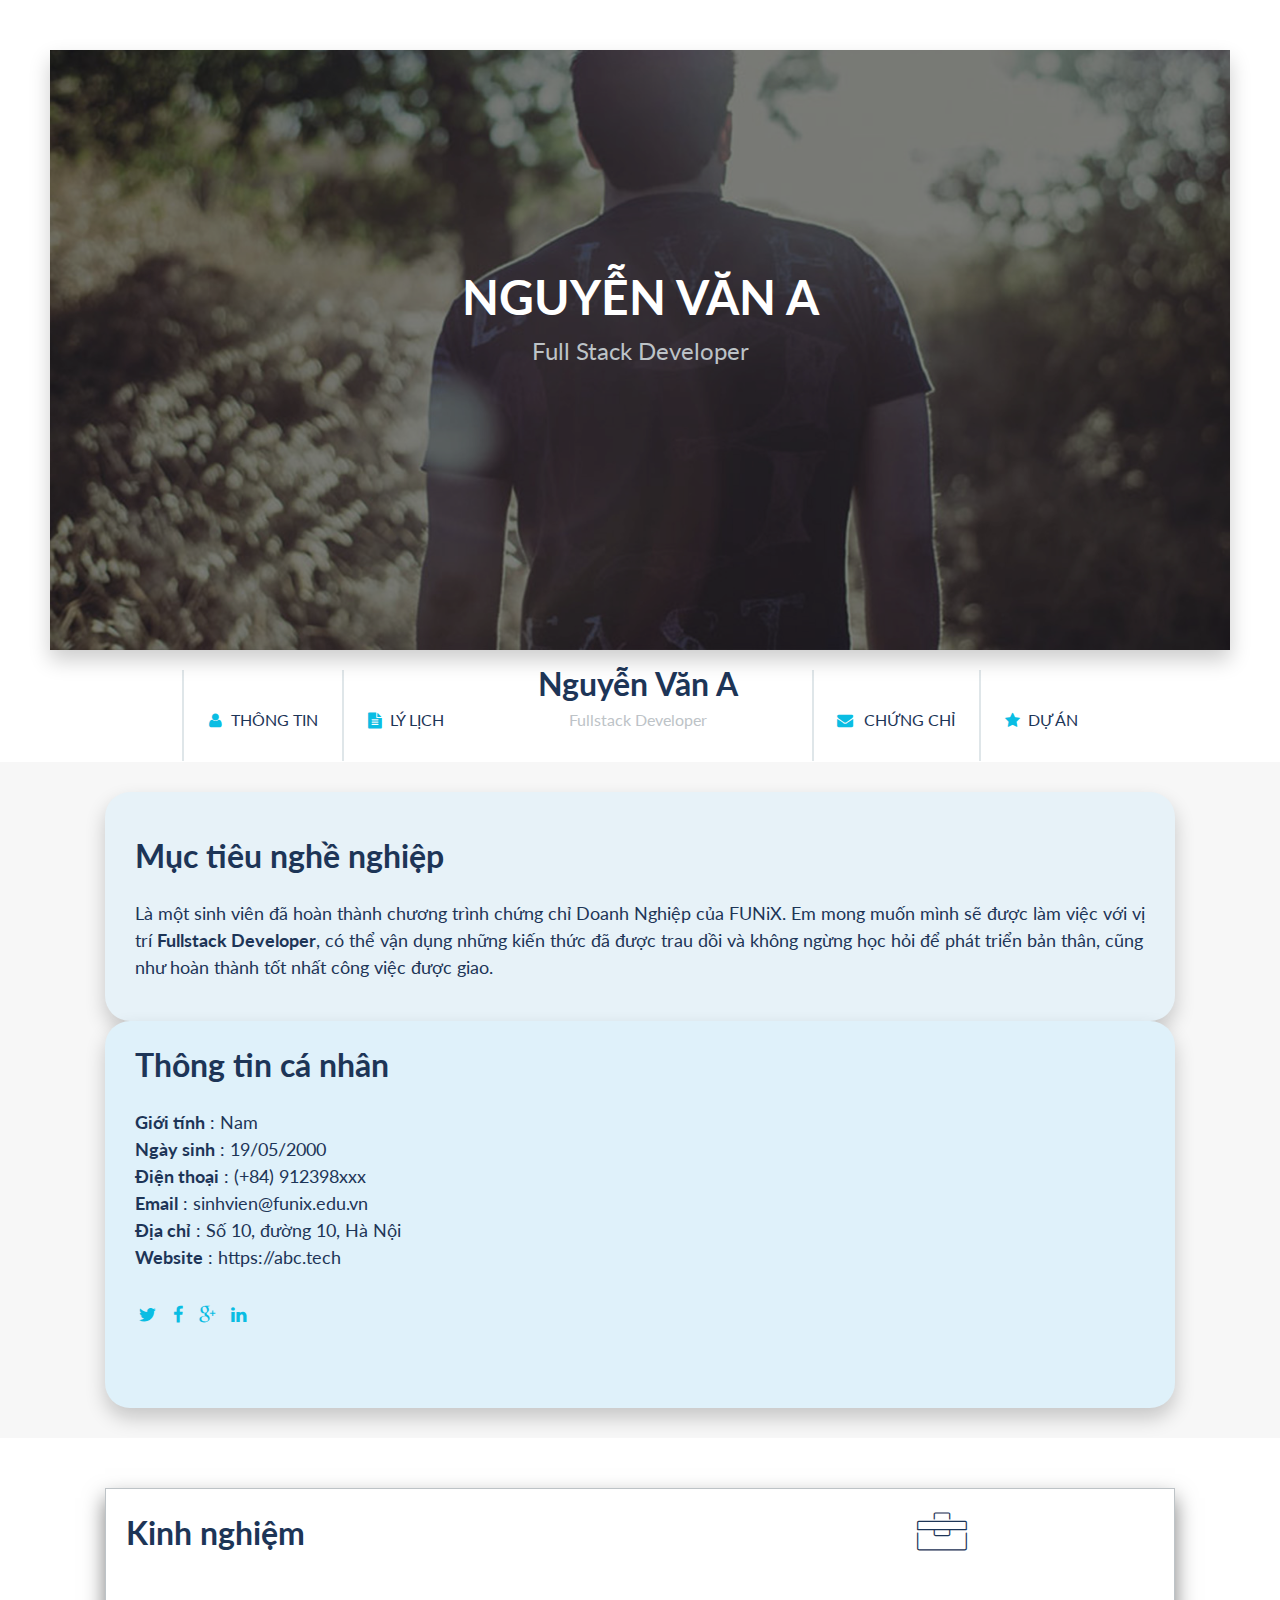
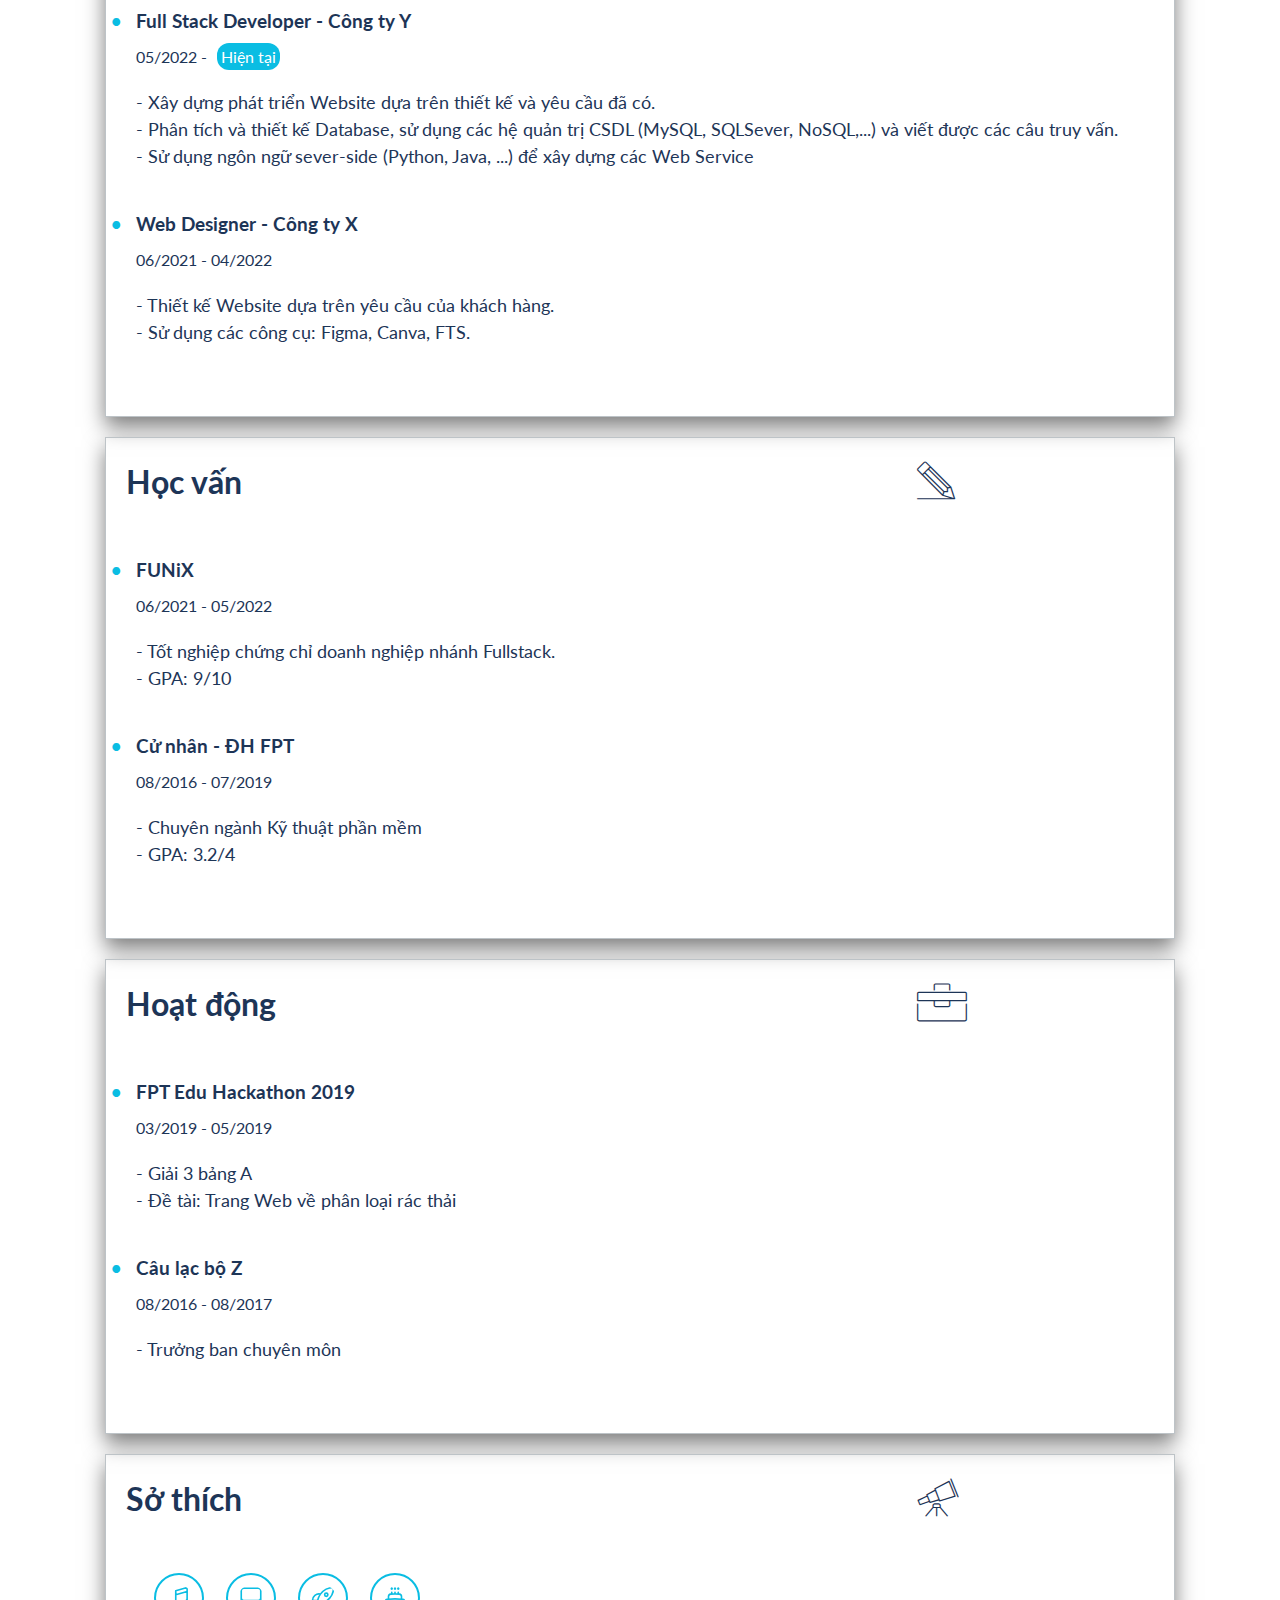
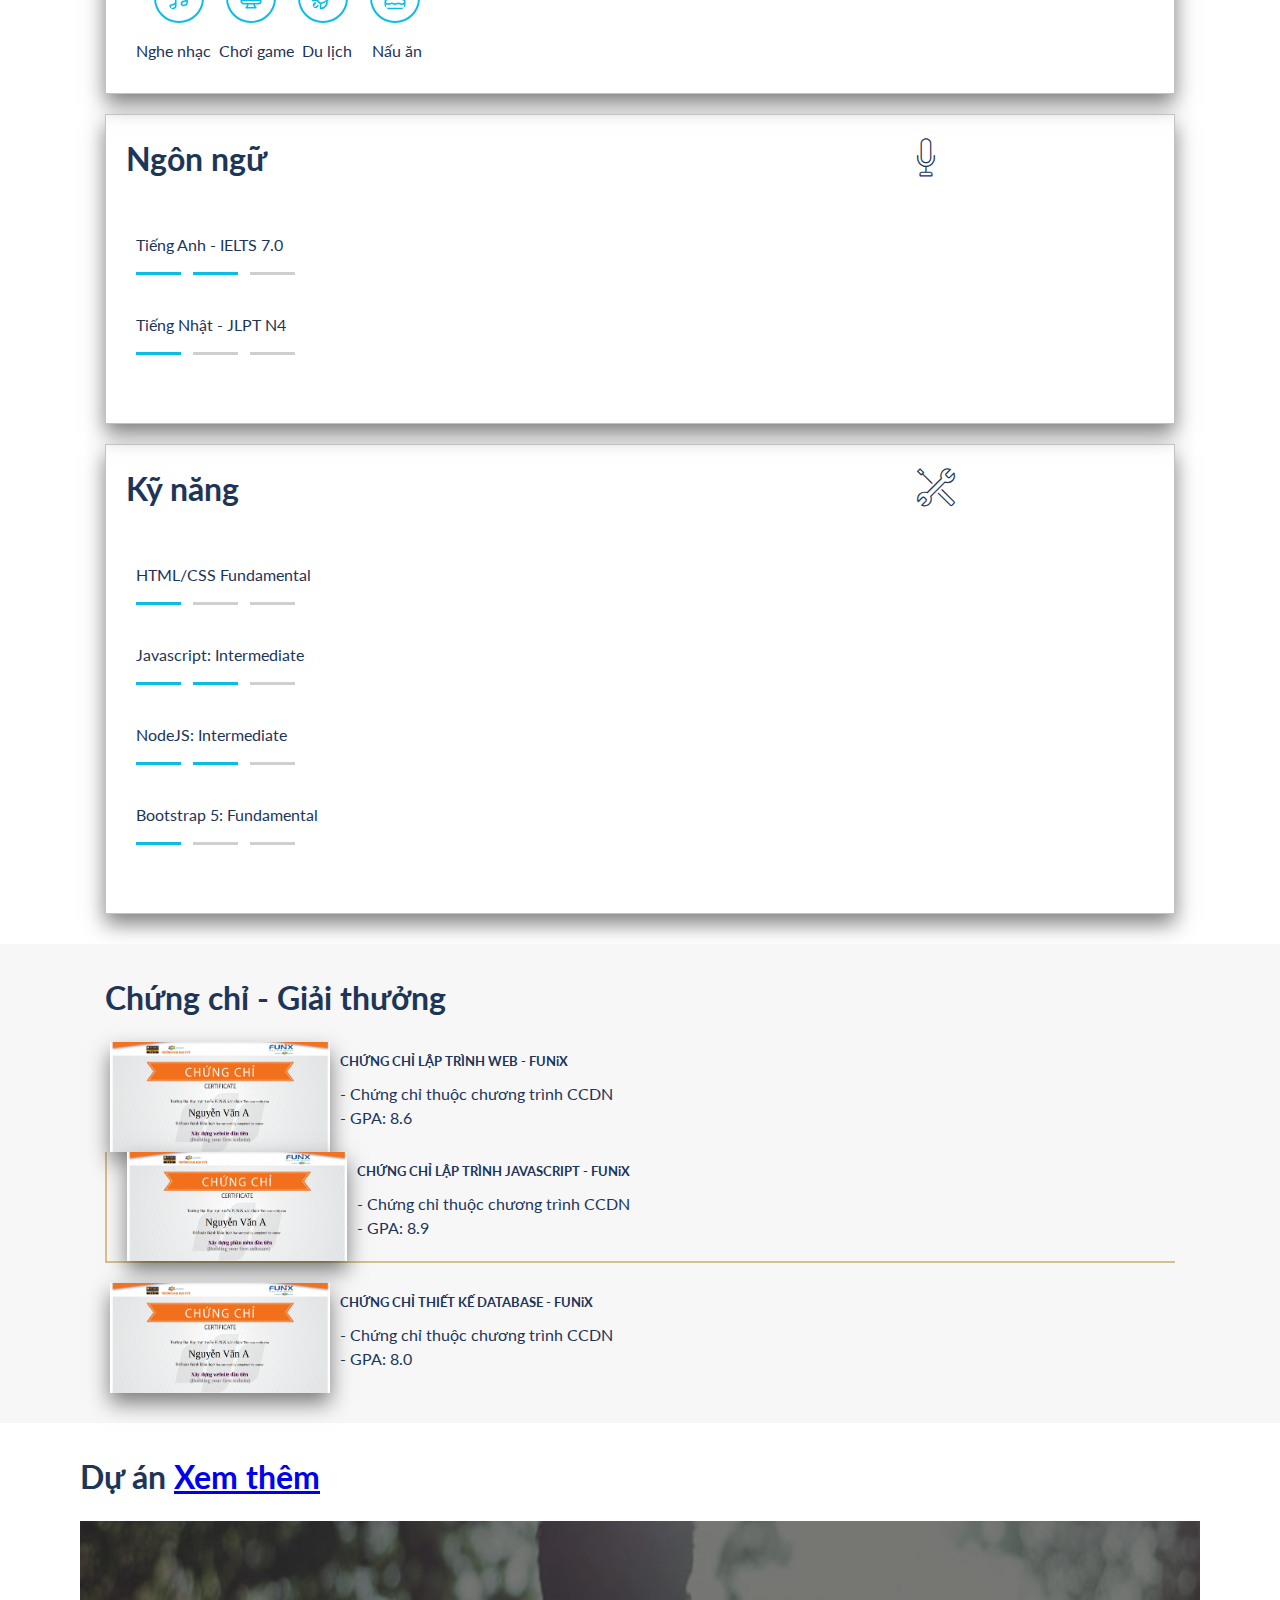
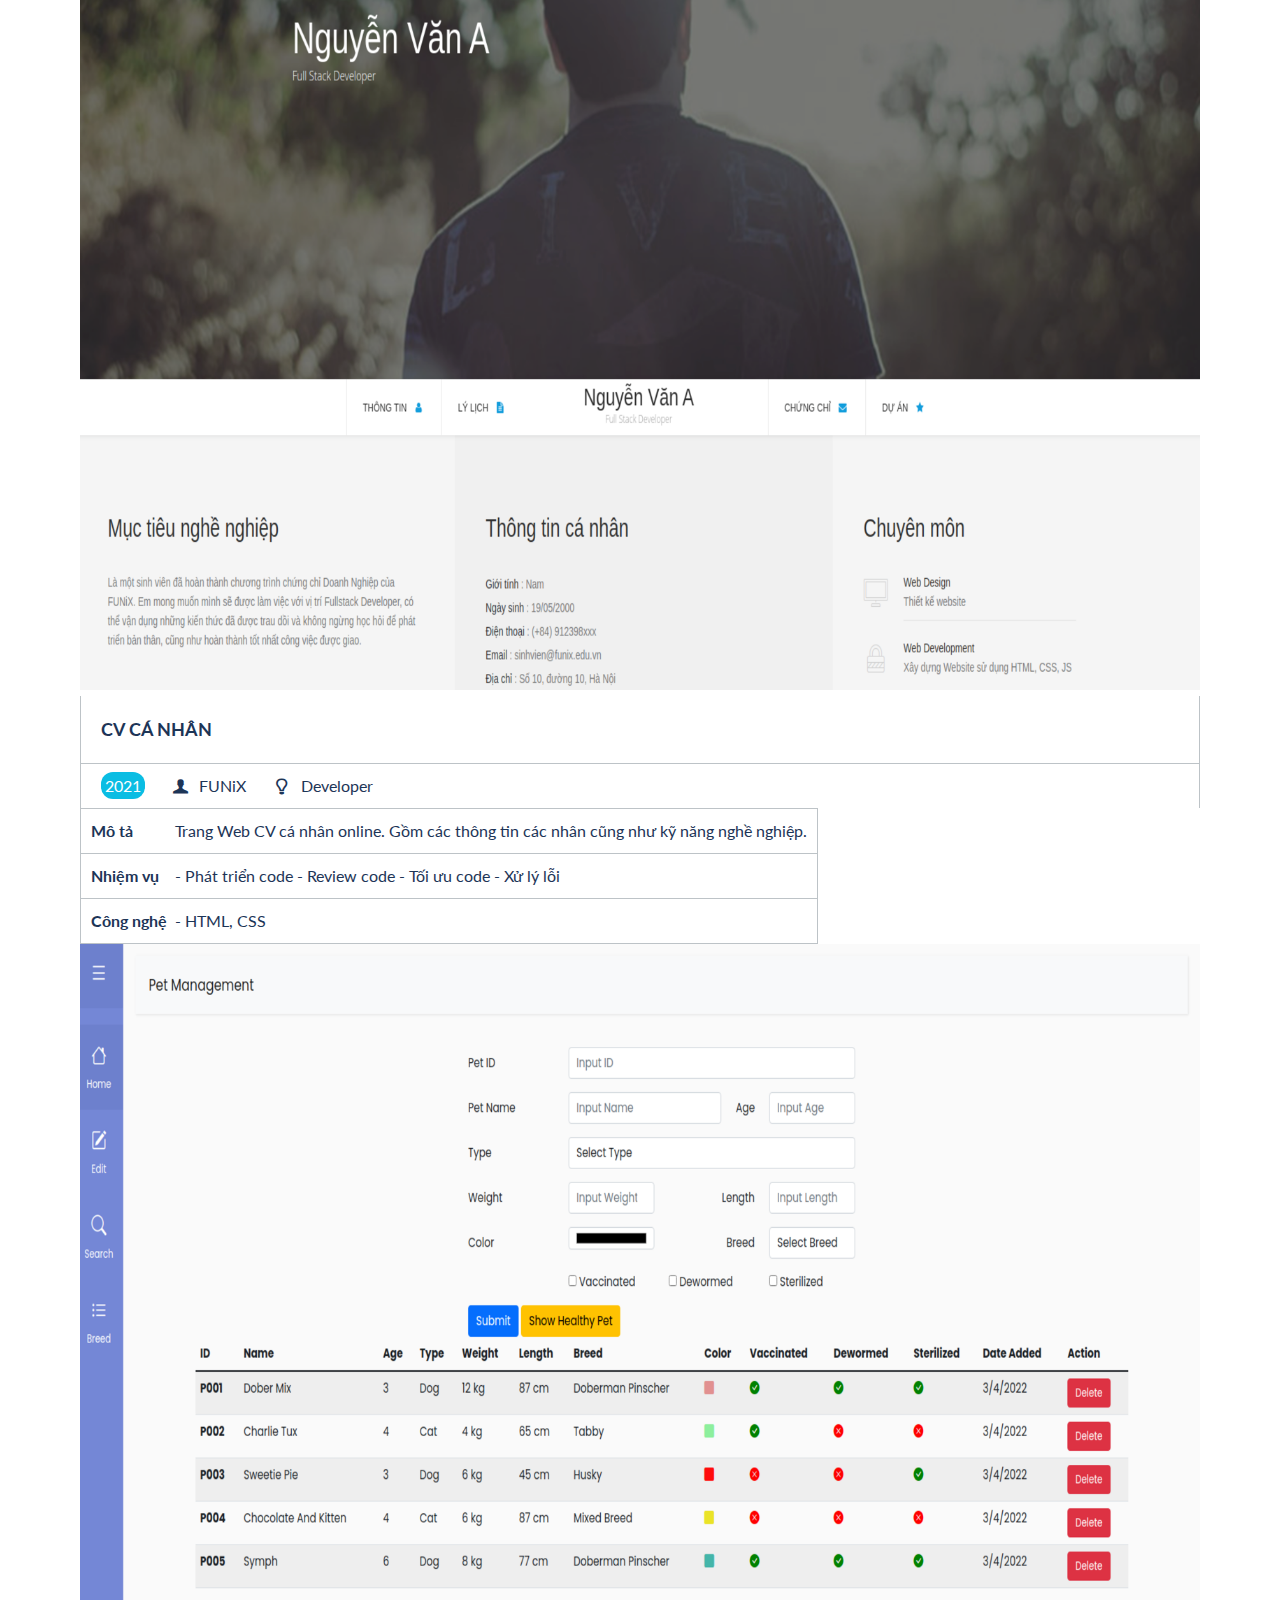
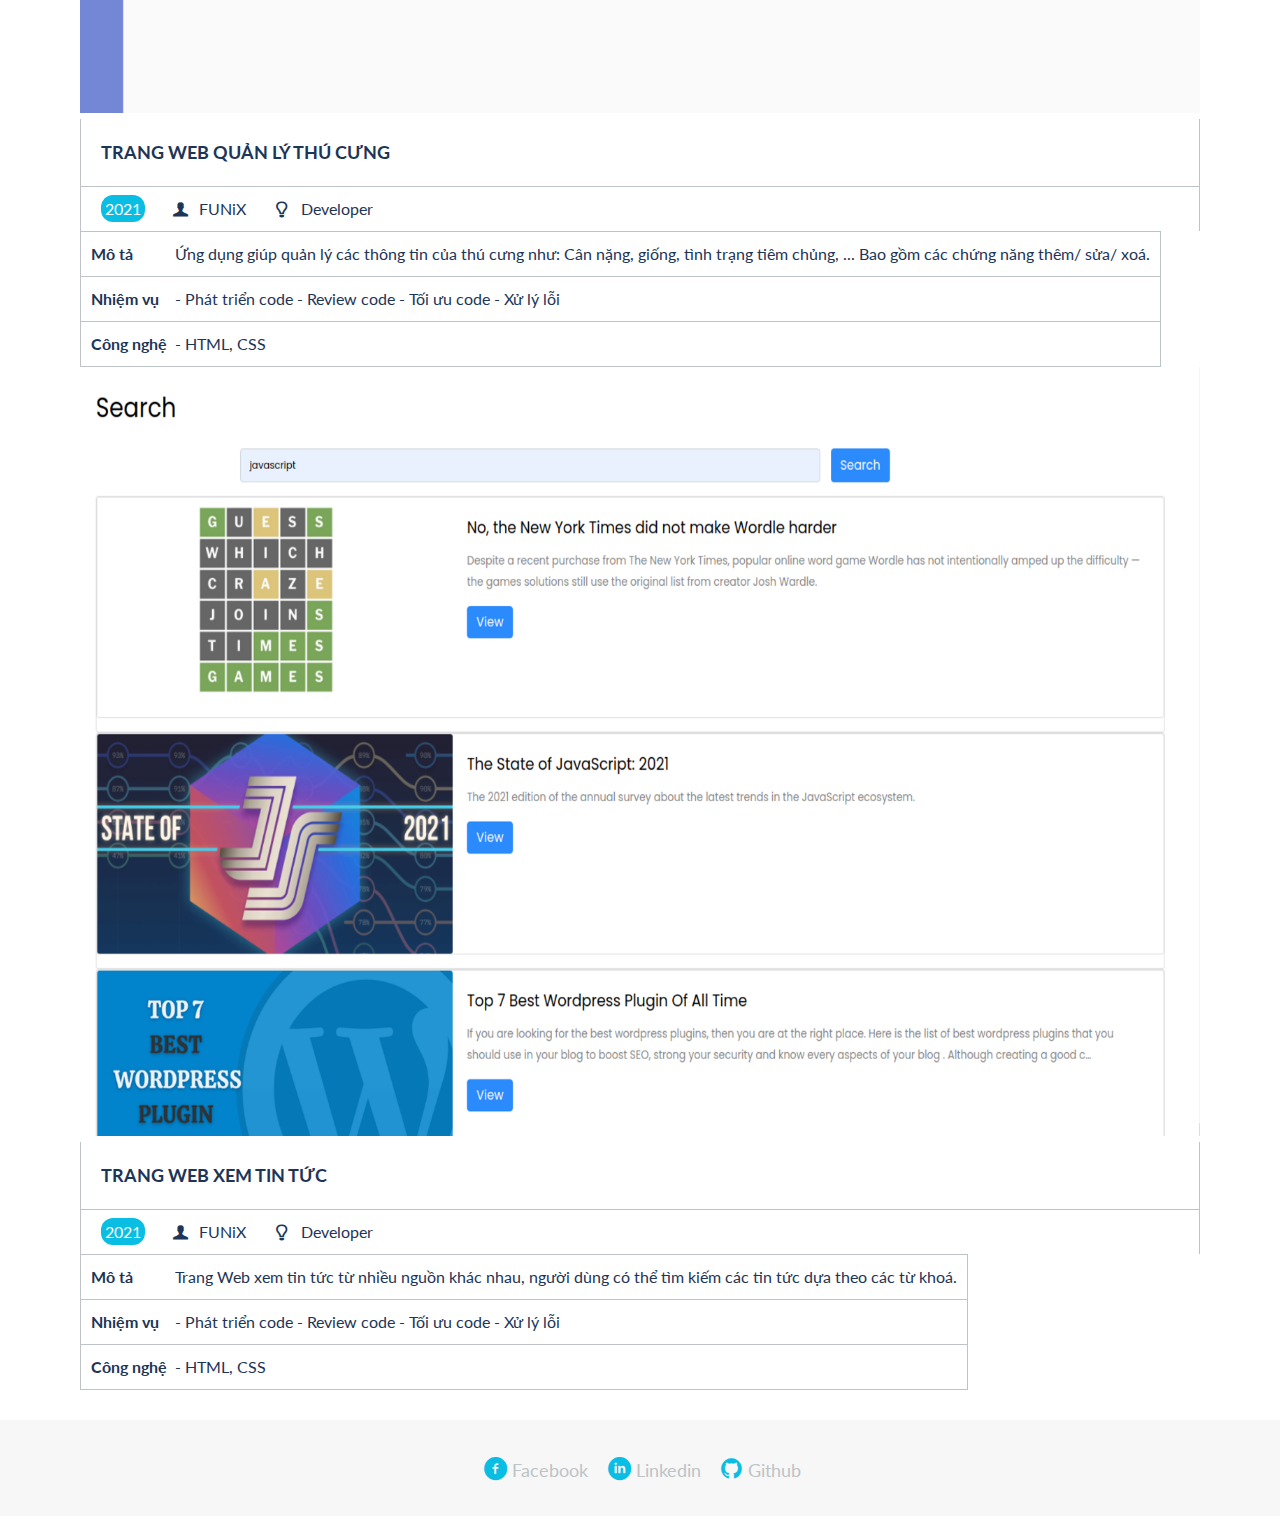
<file: index.html>
<!DOCTYPE html>
<html lang="en">
  <head>
    <meta charset="UTF-8" />
    <meta http-equiv="X-UA-Compatible" content="IE=edge" />
    <meta name="viewport" content="width=device-width, initial-scale=1.0" />
    <!-- Bootstrap -->
    <link
      href="https://cdn.jsdelivr.net/npm/bootstrap@5.0.2/dist/css/bootstrap.min.css"
      rel="stylesheet"
      integrity="sha384-EVSTQN3/azprG1Anm3QDgpJLIm9Nao0Yz1ztcQTwFspd3yD65VohhpuuCOmLASjC"
      crossorigin="anonymous"
    />
    <!-- CSS style -->

    <link rel="stylesheet" href="./css/laptop.css" />
    <link rel="stylesheet" href="./css/tablet.css" />
    <link rel="stylesheet" href="./css/mobile.css" />
    <link rel="stylesheet" href="./css/font.css" />
    <link
      href="https://fonts.googleapis.com/css2?family=Inter:wght@400;500;700&family=Lato:ital,wght@0,400;0,700;1,300&family=Rubik:wght@400;500;700&display=swap"
      rel="stylesheet"
    />
    <title>Assignment 03</title>
  </head>
  <body>
    <!-- Banner -->
    <div id="banner" style="padding: 50px 50px 0 50px">
      <div class="banner-img"></div>
      <div class="banner-text">
        <h1>Nguyễn Văn A</h1>
        <span>Full Stack Developer</span>
      </div>
    </div>
    <!-- Navbar -->
    <section id="nav-bar">
      <nav class="container" style="padding-top: 0">
        <a href="#"><i class="icon icon-user"></i>&nbsp;Thông tin </a>
        <a href="#"> <i class="icon icon-doc-text-inv"></i>&nbsp;Lý lịch</a>
        <div class="nav-text">
          <h1>Nguyễn Văn A</h1>
          <span>Fullstack Developer</span>
        </div>
        <a href="#"><i class="icon icon-mail-alt"></i>&nbsp; Chứng chỉ</a>
        <a href="#"><i class="icon icon-star-1"></i>&nbsp;Dự Án</a>
      </nav>
    </section>
    <!-- About -->
    <section id="about" class="bg-grey">
      <div class="container">
        <div class="row gap-md-4 gap-0">
          <div id="target" class="col-md">
            <h1 class="section-title">Mục tiêu nghề nghiệp</h1>
            <p>
              Là một sinh viên đã hoàn thành chương trình chứng chỉ Doanh Nghiệp
              của FUNiX. Em mong muốn mình sẽ được làm việc với vị trí
              <b>Fullstack Developer</b>, có thể vận dụng những kiến thức đã
              được trau dồi và không ngừng học hỏi để phát triển bản thân, cũng
              như hoàn thành tốt nhất công việc được giao.
            </p>
          </div>
          <div id="personal-info" class="col-md">
            <h1 class="section-title">Thông tin cá nhân</h1>
            <ul class="mt-40 info" style="list-style: none; padding: 0">
              <li><span>Giới tính</span> : Nam</li>
              <li><span>Ngày sinh</span> : 19/05/2000</li>
              <li><span>Điện thoại</span> : (+84) 912398xxx</li>
              <li><span>Email</span> : sinhvien@funix.edu.vn</li>
              <li><span>Địa chỉ</span> : Số 10, đường 10, Hà Nội</li>
              <li><span>Website</span> : https://abc.tech</li>
            </ul>
            <i class="icon icon-twitter"></i>
            <i class="icon icon-facebook"></i>
            <i class="icon icon-gplus"></i>
            <i class="icon icon-linkedin"></i>
          </div>
        </div>
      </div>
    </section>
    <!-- Main -->
    <section id="job-info">
      <div class="container mb-5 g-md-0 g-4">
        <div class="row align-items-start">
          <!-- Kinh nghiệm -->
          <div class="col-xxl-4 col-md-6">
            <div class="job-box-grid" style="margin-top: 20px">
              <div class="jobtitle">
                <h1>Kinh nghiệm</h1>
              </div>
              <div class="job-icon">
                <i class="ic-toolbox" style="font-size: 38px"></i>
              </div>
              <div class="job-content">
                <div class="list" style="margin-bottom: 40px">
                  <h3 class="job-node">Full Stack Developer - Công ty Y</h3>
                  <div style="margin-top: 10px; margin-bottom: 20px">
                    <span>05/2022 -</span><span class="now">Hiện tại</span>
                  </div>
                  <div class="job-text">
                    <p>
                      - Xây dựng phát triển Website dựa trên thiết kế và yêu cầu
                      đã có.
                    </p>
                    <p>
                      - Phân tích và thiết kế Database, sử dụng các hệ quản trị
                      CSDL (MySQL, SQLSever, NoSQL,...) và viết được các câu
                      truy vấn.
                    </p>
                    <p>
                      - Sử dụng ngôn ngữ sever-side (Python, Java, ...) để xây
                      dựng các Web Service
                    </p>
                  </div>
                </div>
                <div class="list" style="margin-bottom: 40px">
                  <h3 class="job-node">Web Designer - Công ty X</h3>
                  <div style="margin-top: 10px; margin-bottom: 20px">
                    <span>06/2021 - 04/2022</span>
                  </div>
                  <div class="job-text">
                    <p>- Thiết kế Website dựa trên yêu cầu của khách hàng.</p>
                    <p>- Sử dụng các công cụ: Figma, Canva, FTS.</p>
                  </div>
                </div>
              </div>
            </div>
          </div>
          <!-- Học vấn -->
          <div class="col-xxl-4 col-md-6">
            <div class="job-box-grid" style="margin-top: 20px">
              <div class="jobtitle">
                <h1>Học vấn</h1>
              </div>
              <div class="job-icon">
                <i class="ic-pencil" style="font-size: 38px"></i>
              </div>
              <div class="job-content">
                <div class="list" style="margin-bottom: 40px">
                  <h3 class="job-node">FUNiX</h3>
                  <div style="margin-top: 10px; margin-bottom: 20px">
                    <span>06/2021 - 05/2022</span>
                  </div>
                  <div class="job-text">
                    <p>- Tốt nghiệp chứng chỉ doanh nghiệp nhánh Fullstack.</p>
                    <p>- GPA: 9/10</p>
                  </div>
                </div>
                <div class="list" style="margin-bottom: 40px">
                  <h3 class="job-node">Cử nhân - ĐH FPT</h3>
                  <div style="margin-top: 10px; margin-bottom: 20px">
                    <span>08/2016 - 07/2019</span>
                  </div>
                  <div class="job-text">
                    <p>- Chuyên ngành Kỹ thuật phần mềm</p>
                    <p>- GPA: 3.2/4</p>
                  </div>
                </div>
              </div>
            </div>
          </div>
          <!-- Hoạt động -->
          <div class="col-xxl-4 col-md-6">
            <div class="job-box-grid" style="margin-top: 20px">
              <div class="jobtitle">
                <h1>Hoạt động</h1>
              </div>
              <div class="job-icon">
                <i class="ic-toolbox" style="font-size: 38px"></i>
              </div>
              <div class="job-content">
                <div class="list" style="margin-bottom: 40px">
                  <h3 class="job-node">FPT Edu Hackathon 2019</h3>
                  <div style="margin-top: 10px; margin-bottom: 20px">
                    <span>03/2019 - 05/2019</span>
                  </div>
                  <div class="job-text">
                    <p>- Giải 3 bảng A</p>
                    <p>- Đề tài: Trang Web về phân loại rác thải</p>
                  </div>
                </div>
                <div class="list" style="margin-bottom: 40px">
                  <h3 class="job-node">Câu lạc bộ Z</h3>
                  <div style="margin-top: 10px; margin-bottom: 20px">
                    <span>08/2016 - 08/2017</span>
                  </div>
                  <div class="job-text">
                    <p>- Trưởng ban chuyên môn</p>
                  </div>
                </div>
              </div>
            </div>
          </div>
          <!-- Sở thích -->
          <div class="col-xxl-4 col-md-6">
            <div class="job-box-grid" style="margin-top: 20px">
              <div class="jobtitle">
                <h1>Sở thích</h1>
              </div>
              <div class="job-icon">
                <i class="ic-telescope" style="font-size: 38px"></i>
              </div>
              <div class="job-content">
                <svg
                  xmlns="http://www.w3.org/2000/svg"
                  fill="none"
                  viewBox="0 0 24 24"
                  stroke-width="1.5"
                  stroke="currentColor"
                  class="icon-rounding"
                >
                  <path
                    stroke-linecap="round"
                    stroke-linejoin="round"
                    d="M9 9l10.5-3m0 6.553v3.75a2.25 2.25 0 01-1.632 2.163l-1.32.377a1.803 1.803 0 11-.99-3.467l2.31-.66a2.25 2.25 0 001.632-2.163zm0 0V2.25L9 5.25v10.303m0 0v3.75a2.25 2.25 0 01-1.632 2.163l-1.32.377a1.803 1.803 0 01-.99-3.467l2.31-.66A2.25 2.25 0 009 15.553z"
                  />
                </svg>
                <svg
                  xmlns="http://www.w3.org/2000/svg"
                  fill="none"
                  viewBox="0 0 24 24"
                  stroke-width="1.5"
                  stroke="currentColor"
                  class="icon-rounding"
                >
                  <path
                    stroke-linecap="round"
                    stroke-linejoin="round"
                    d="M9 17.25v1.007a3 3 0 01-.879 2.122L7.5 21h9l-.621-.621A3 3 0 0115 18.257V17.25m6-12V15a2.25 2.25 0 01-2.25 2.25H5.25A2.25 2.25 0 013 15V5.25m18 0A2.25 2.25 0 0018.75 3H5.25A2.25 2.25 0 003 5.25m18 0V12a2.25 2.25 0 01-2.25 2.25H5.25A2.25 2.25 0 013 12V5.25"
                  />
                </svg>
                <svg
                  xmlns="http://www.w3.org/2000/svg"
                  fill="none"
                  viewBox="0 0 24 24"
                  stroke-width="1.5"
                  stroke="currentColor"
                  class="icon-rounding"
                >
                  <path
                    stroke-linecap="round"
                    stroke-linejoin="round"
                    d="M15.59 14.37a6 6 0 01-5.84 7.38v-4.8m5.84-2.58a14.98 14.98 0 006.16-12.12A14.98 14.98 0 009.631 8.41m5.96 5.96a14.926 14.926 0 01-5.841 2.58m-.119-8.54a6 6 0 00-7.381 5.84h4.8m2.581-5.84a14.927 14.927 0 00-2.58 5.84m2.699 2.7c-.103.021-.207.041-.311.06a15.09 15.09 0 01-2.448-2.448 14.9 14.9 0 01.06-.312m-2.24 2.39a4.493 4.493 0 00-1.757 4.306 4.493 4.493 0 004.306-1.758M16.5 9a1.5 1.5 0 11-3 0 1.5 1.5 0 013 0z"
                  />
                </svg>
                <svg
                  xmlns="http://www.w3.org/2000/svg"
                  fill="none"
                  viewBox="0 0 24 24"
                  stroke-width="1.5"
                  stroke="currentColor"
                  class="icon-rounding"
                >
                  <path
                    stroke-linecap="round"
                    stroke-linejoin="round"
                    d="M12 8.25v-1.5m0 1.5c-1.355 0-2.697.056-4.024.166C6.845 8.51 6 9.473 6 10.608v2.513m6-4.87c1.355 0 2.697.055 4.024.165C17.155 8.51 18 9.473 18 10.608v2.513m-3-4.87v-1.5m-6 1.5v-1.5m12 9.75l-1.5.75a3.354 3.354 0 01-3 0 3.354 3.354 0 00-3 0 3.354 3.354 0 01-3 0 3.354 3.354 0 00-3 0 3.354 3.354 0 01-3 0L3 16.5m15-3.38a48.474 48.474 0 00-6-.37c-2.032 0-4.034.125-6 .37m12 0c.39.049.777.102 1.163.16 1.07.16 1.837 1.094 1.837 2.175v5.17c0 .62-.504 1.124-1.125 1.124H4.125A1.125 1.125 0 013 20.625v-5.17c0-1.08.768-2.014 1.837-2.174A47.78 47.78 0 016 13.12M12.265 3.11a.375.375 0 11-.53 0L12 2.845l.265.265zm-3 0a.375.375 0 11-.53 0L9 2.845l.265.265zm6 0a.375.375 0 11-.53 0L15 2.845l.265.265z"
                  />
                </svg>
                <div class="hobbit-text">
                  <p>
                    Nghe nhạc &nbsp;Chơi game &nbsp;Du lịch &nbsp;&nbsp;&nbsp;
                    Nấu ăn
                  </p>
                </div>
              </div>
            </div>
          </div>
          <!-- Ngôn ngữ -->
          <div class="col-xxl-4 col-md-6">
            <div class="job-box-grid" style="margin-top: 20px">
              <div class="jobtitle">
                <h1>Ngôn ngữ</h1>
              </div>
              <div class="job-icon">
                <i class="ic-mic" style="font-size: 38px"></i>
              </div>
              <div class="job-content">
                <div style="margin-bottom: 2rem">
                  <p>Tiếng Anh - IELTS 7.0</p>
                  <span class="good"></span> &nbsp;
                  <span class="good"></span> &nbsp; <span class="bad"></span>
                </div>
                <div style="margin-bottom: 2rem">
                  <p>Tiếng Nhật - JLPT N4</p>
                  <span class="good"></span> &nbsp;
                  <span class="bad"></span> &nbsp;
                  <span class="bad"></span>
                </div>
              </div>
            </div>
          </div>
          <!-- Kỹ năng -->
          <div class="col-xxl-4 col-md-6">
            <div class="job-box-grid" style="margin-top: 20px">
              <div class="jobtitle">
                <h1>Kỹ năng</h1>
              </div>
              <div class="job-icon">
                <i class="ic-tools-2" style="font-size: 38px"></i>
              </div>
              <div class="job-content">
                <div style="margin-bottom: 2rem">
                  <p>HTML/CSS Fundamental</p>
                  <span class="good"></span> &nbsp;
                  <span class="bad"></span> &nbsp;
                  <span class="bad"></span>
                </div>
                <div style="margin-bottom: 2rem">
                  <p>Javascript: Intermediate</p>
                  <span class="good"></span> &nbsp;
                  <span class="good"></span> &nbsp;
                  <span class="bad"></span>
                </div>
                <div style="margin-bottom: 2rem">
                  <p>NodeJS: Intermediate</p>
                  <span class="good"></span> &nbsp;
                  <span class="good"></span> &nbsp; <span class="bad"></span>
                </div>
                <div style="margin-bottom: 2rem">
                  <p>Bootstrap 5: Fundamental</p>
                  <span class="good"></span> &nbsp;
                  <span class="bad"></span> &nbsp;
                  <span class="bad"></span>
                </div>
              </div>
            </div>
          </div>
        </div>
      </div>
    </section>
    <!-- Chứng chỉ -->
    <section id="certificate" class="bg-grey">
      <div class="container">
        <h1 class="section-title">Chứng chỉ - Giải thưởng</h1>
        <div class="row g-3">
          <div class="cer-content col-md-6 mb-4">
            <img
              src="./images/Cert_WEB.png"
              alt="chứng chỉ web"
              class="cer-img img-fluid"
            />
            <div class="content">
              <h5 style="margin: 10px 0 10px 0">
                CHỨNG CHỈ LẬP TRÌNH WEB - FUNiX
              </h5>
              <div>
                <p>- Chứng chỉ thuộc chương trình CCDN</p>
                <p>- GPA: 8.6</p>
              </div>
            </div>
          </div>
          <div class="cer-content cer-content-2 col-md-6 mb-4">
            <img
              src="./images/Cert_PRF.png"
              alt="chứng chỉ Javascript"
              class="cer-img img-fluid"
            />
            <div class="content">
              <h5 style="margin: 10px 0 10px 0">
                CHỨNG CHỈ LẬP TRÌNH JAVASCRIPT - FUNiX
              </h5>
              <div>
                <p>- Chứng chỉ thuộc chương trình CCDN</p>
                <p>- GPA: 8.9</p>
              </div>
            </div>
          </div>
          <div class="cer-content cer-content-3 col-lg-12 mb-4">
            <img
              src="./images/Cert_DBI.png"
              alt="chứng chỉ web"
              class="cer-img img-fluid"
            />
            <div class="content">
              <h5 style="margin: 10px 0 10px 0">
                CHỨNG CHỈ THIẾT KẾ DATABASE - FUNiX
              </h5>
              <div>
                <p>- Chứng chỉ thuộc chương trình CCDN</p>
                <p>- GPA: 8.0</p>
              </div>
            </div>
          </div>
        </div>
      </div>
    </section>
    <!-- Dự án -->
    <section id="project" class="mb-5">
      <div class="container">
        <h1 class="section-title">
          Dự án
          <a href="./project_charter.html" class="btn btn-info ms-5 text-light"
            >Xem thêm</a
          >
        </h1>
        <div class="row">
          <div class="col-md-4 mb-4 mb-md-0">
            <img
              src="./images/project_1.png"
              alt="dự án CV online"
              width="100%"
            />
            <div class="project-title">CV CÁ NHÂN</div>
            <div class="project-border">
              <span class="now">2021</span>
              <i class="icon-user-1"></i>
              <span class="project-span">FUNiX</span>
              <i class="icon-lamp"></i>
              <span style="margin-left: 4px">Developer</span>
            </div>
            <table>
              <tr>
                <td>Mô tả</td>
                <td>
                  Trang Web CV cá nhân online. Gồm các thông tin các nhân cũng
                  như kỹ năng nghề nghiệp.
                </td>
              </tr>
              <tr>
                <td>Nhiệm vụ</td>
                <td>
                  - Phát triển code - Review code - Tối ưu code - Xử lý lỗi
                </td>
              </tr>
              <tr>
                <td>Công nghệ</td>
                <td>- HTML, CSS</td>
              </tr>
            </table>
          </div>
          <div class="col-md-4 mb-4 mb-md-0">
            <img
              src="./images/project_2.png"
              alt="dự án trang web thú cưng"
              width="100%"
            />
            <div class="project-title">TRANG WEB QUẢN LÝ THÚ CƯNG</div>
            <div class="project-border">
              <span class="now">2021</span>
              <i class="icon-user-1"></i>
              <span class="project-span">FUNiX</span>
              <i class="icon-lamp"></i>
              <span style="margin-left: 4px">Developer</span>
            </div>
            <table>
              <tr>
                <td>Mô tả</td>
                <td>
                  Ứng dụng giúp quản lý các thông tin của thú cưng như: Cân
                  nặng, giống, tình trạng tiêm chủng, ... Bao gồm các chứng năng
                  thêm/ sửa/ xoá.
                </td>
              </tr>
              <tr>
                <td>Nhiệm vụ</td>
                <td>
                  - Phát triển code - Review code - Tối ưu code - Xử lý lỗi
                </td>
              </tr>
              <tr>
                <td>Công nghệ</td>
                <td>- HTML, CSS</td>
              </tr>
            </table>
          </div>
          <div class="col-md-4 mb-md-0">
            <img
              src="./images/project_3.png"
              alt="dự án trang web xem tin tức"
              width="100%"
            />
            <div class="project-title">TRANG WEB XEM TIN TỨC</div>
            <div class="project-border">
              <span class="now">2021</span>
              <i class="icon-user-1"></i>
              <span class="project-span">FUNiX</span>
              <i class="icon-lamp"></i>
              <span style="margin-left: 4px">Developer</span>
            </div>
            <table>
              <tr>
                <td>Mô tả</td>
                <td>
                  Trang Web xem tin tức từ nhiều nguồn khác nhau, người dùng có
                  thể tìm kiếm các tin tức dựa theo các từ khoá.
                </td>
              </tr>
              <tr>
                <td>Nhiệm vụ</td>
                <td>
                  - Phát triển code - Review code - Tối ưu code - Xử lý lỗi
                </td>
              </tr>
              <tr>
                <td>Công nghệ</td>
                <td>- HTML, CSS</td>
              </tr>
            </table>
          </div>
        </div>
      </div>
    </section>
    <!-- FOOTER -->
    <section id="footer" class="bg-grey">
      <div class="container">
        <a href="#"
          ><i class="icon icon-facebook-circled" style="font-size: 24px"></i
          >Facebook</a
        >
        <a href="#"
          ><i
            class="icon icon-linkedin-circled"
            style="font-size: 24px; margin-left: 10px"
          ></i
          >Linkedin</a
        >
        <a href="#"
          ><i
            class="icon icon-github-circled"
            style="font-size: 24px; margin-left: 10px"
          ></i
          >Github</a
        >
      </div>
    </section>

    <!-- Bootstrap script -->
    <script
      src="https://cdn.jsdelivr.net/npm/bootstrap@5.0.2/dist/js/bootstrap.bundle.min.js"
      integrity="sha384-MrcW6ZMFYlzcLA8Nl+NtUVF0sA7MsXsP1UyJoMp4YLEuNSfAP+JcXn/tWtIaxVXM"
      crossorigin="anonymous"
    ></script>
  </body>
</html>
</file>
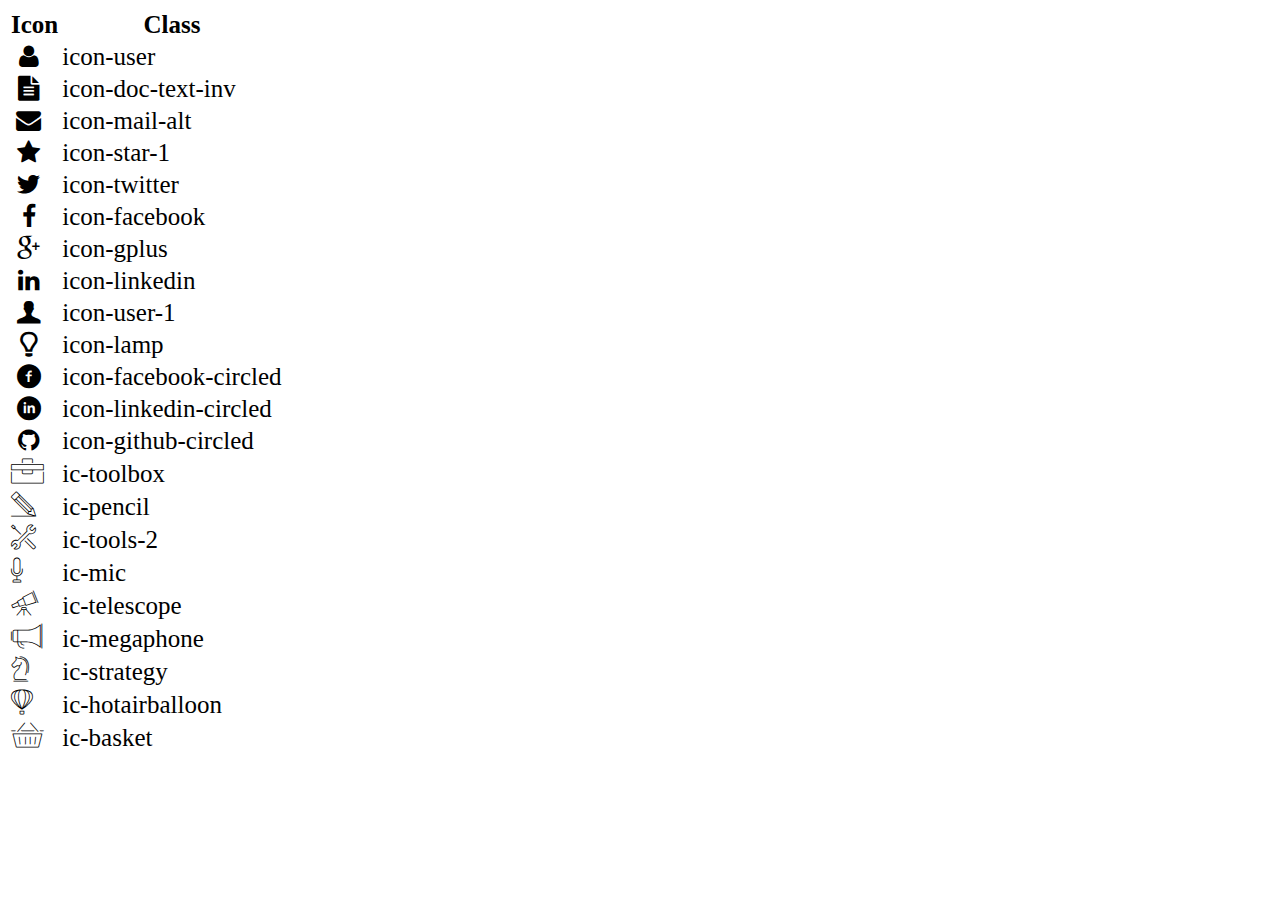
<file: icon-list.html>
<!DOCTYPE html>
<html lang="en">

<head>
    <meta charset="UTF-8">
    <meta http-equiv="X-UA-Compatible" content="IE=edge">
    <meta name="viewport" content="width=device-width, initial-scale=1.0">
    <link rel="stylesheet" href="css/font.css">
    <title>Icon List</title>
</head>

<body>
    <table style="font-size: 25px;">
        <thead>
            <tr>
                <th>Icon</th>
                <th>Class</th>
            </tr>
        </thead>
        <tbody>
            <tr>
                <td><i class="icon-user"></i></td>
                <td>icon-user</td>
            </tr>
            <tr>
                <td><i class="icon-doc-text-inv"></i></td>
                <td>icon-doc-text-inv</td>
            </tr>
            <tr>
                <td><i class="icon-mail-alt"></i></td>
                <td>icon-mail-alt</td>
            </tr>
            <tr>
                <td><i class="icon-star-1"></i></td>
                <td>icon-star-1</td>
            </tr>
            <tr>
                <td><i class="icon-twitter"></i></td>
                <td>icon-twitter</td>
            </tr>
            <tr>
                <td><i class="icon-facebook"></i></td>
                <td>icon-facebook</td>
            </tr>
            <tr>
                <td><i class="icon-gplus"></i></td>
                <td>icon-gplus</td>
            </tr>
            <tr>
                <td><i class="icon-linkedin"></i></td>
                <td>icon-linkedin</td>
            </tr>
            <tr>
                <td><i class="icon-user-1"></i></td>
                <td>icon-user-1</td>
            </tr>
            <tr>
                <td><i class="icon-lamp"></i></td>
                <td>icon-lamp</td>
            </tr>
            <tr>
                <td><i class="icon-facebook-circled"></i></td>
                <td>icon-facebook-circled</td>
            </tr>
            <tr>
                <td><i class="icon-linkedin-circled"></i></td>
                <td>icon-linkedin-circled</td>
            </tr>
            <tr>
                <td><i class="icon-github-circled"></i></td>
                <td>icon-github-circled</td>
            </tr>
            <tr>
                <td><i class="ic-toolbox"></i></td>
                <td>ic-toolbox</td>
            </tr>
            <tr>
                <td><i class="ic-pencil"></i></td>
                <td>ic-pencil</td>
            </tr>
            <tr>
                <td><i class="ic-tools-2"></i></td>
                <td>ic-tools-2</td>
            </tr>

            <tr>
                <td><i class="ic-mic"></i></td>
                <td>ic-mic</td>
            </tr>
            <tr>
                <td><i class="ic-telescope"></i></td>
                <td>ic-telescope</td>
            </tr>
            <tr>
                <td><i class="ic-megaphone"></i></td>
                <td>ic-megaphone</td>
            </tr>
            <tr>
                <td><i class="ic-strategy"></i></td>
                <td>ic-strategy</td>
            </tr>
            <tr>
                <td><i class="ic-hotairballoon"></i></td>
                <td>ic-hotairballoon</td>
            </tr>
            <tr>
                <td><i class="ic-basket"></i></td>
                <td>ic-basket</td>
            </tr>
        </tbody>
    </table>
</body>

</html>
</file>
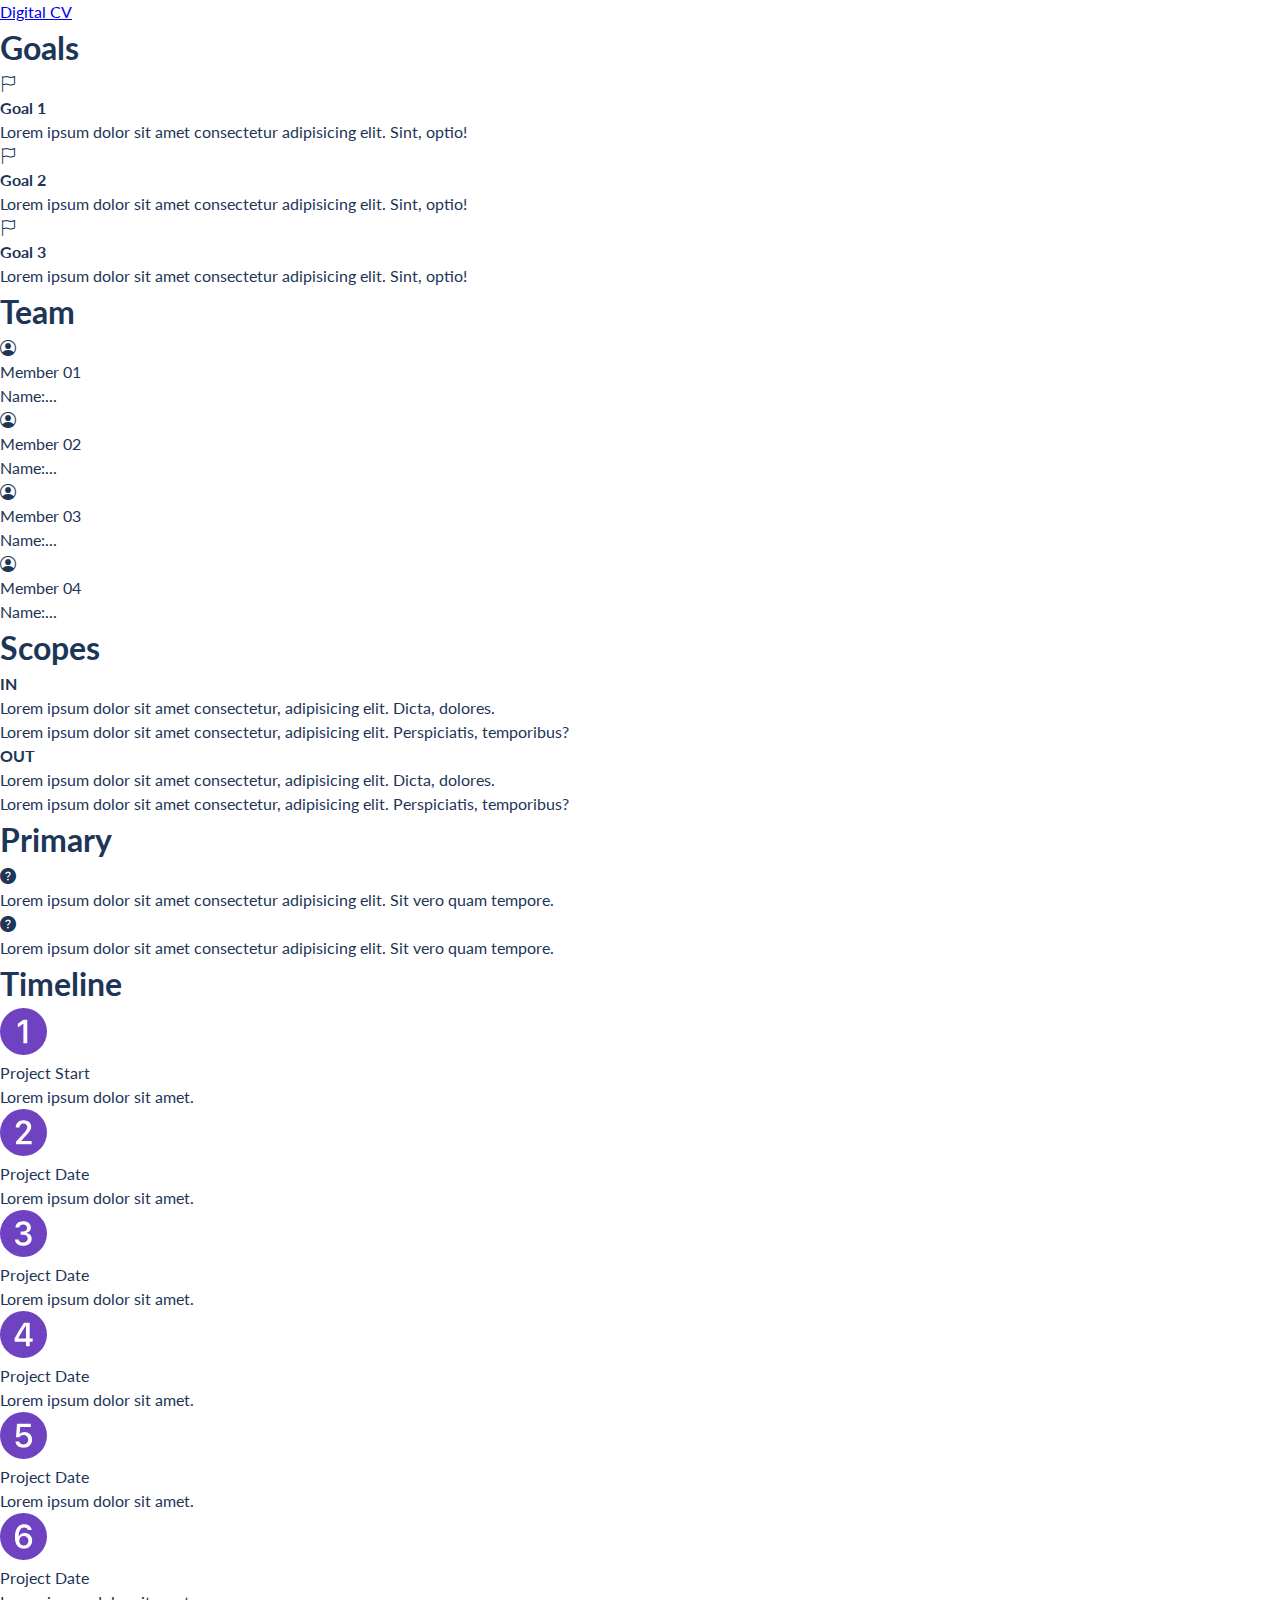
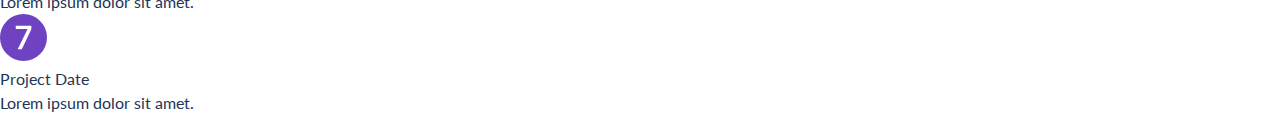
<file: project_charter.html>
<!DOCTYPE html>
<html lang="en">
  <head>
    <meta charset="UTF-8" />
    <meta http-equiv="X-UA-Compatible" content="IE=edge" />
    <meta name="viewport" content="width=device-width, initial-scale=1.0" />
    <!-- Bootstrap -->
    <link
      href="https://cdn.jsdelivr.net/npm/bootstrap@5.0.2/dist/css/bootstrap.min.css"
      rel="stylesheet"
      integrity="sha384-EVSTQN3/azprG1Anm3QDgpJLIm9Nao0Yz1ztcQTwFspd3yD65VohhpuuCOmLASjC"
      crossorigin="anonymous"
    />
    <!-- Bootstrap CDN icons -->
    <link
      rel="stylesheet"
      href="https://cdn.jsdelivr.net/npm/bootstrap-icons@1.3.0/font/bootstrap-icons.css"
    />
    <!-- CSS style -->
    <link rel="stylesheet" href="./css/laptop.css" />
    <link rel="stylesheet" href="./css/tablet.css" />
    <link rel="stylesheet" href="./css/mobile.css" />
    <link rel="stylesheet" href="./css/font.css" />
    <link
      href="https://fonts.googleapis.com/css2?family=Inter:wght@400;500;700&family=Lato:ital,wght@0,400;0,700;1,300&family=Rubik:wght@400;500;700&display=swap"
      rel="stylesheet"
    />
    <title>[ADVANDCED] Project Charter</title>
  </head>
  <body>
    <!-- Navigation button -->
    <a href="./index.html" class="btn btn-info text-light m-3">Digital CV</a>

    <!-- Showcase -->
    <div class="container-fluid mt-4 pt-0 border border-primary">
      <div class="row g-5">
        <!-- Goals + Team & Scopes + Primary -->
        <div class="col-lg-8 bg-light text-dark">
          <!-- Goals + Team -->
          <div class="row g-0 ">
            <!-- Goals -->
            <div id="Goals" class="col-lg-8 col-md-3 bg-light text-dark p-3">
              <h1 class="title p-3 fw-bold text-primary">Goals</h1>
              <!-- goal 1 -->
              <div class="row g-5">
                <div class="col-lg-2 col-md-1 bg-light text-dark p-3 ms-2">
                  <i class="bi bi-flag px-5 display-6"></i>
                </div>
                <div class="col bg-light text-dark p-3 ms-3">
                  <h4 class="fw-bold">Goal 1</h4>
                  <p>
                    Lorem ipsum dolor sit amet consectetur adipisicing elit.
                    Sint, optio!
                  </p>
                </div>
              </div>
              <!-- goal 2 -->
              <div class="row g-5">
                <div class="col-lg-2 bg-light text-dark p-3 ms-2">
                  <i class="bi bi-flag px-5 display-6"></i>
                </div>
                <div class="col bg-light text-dark p-3 ms-3">
                  <h4 class="fw-bold">Goal 2</h4>
                  <p>
                    Lorem ipsum dolor sit amet consectetur adipisicing elit.
                    Sint, optio!
                  </p>
                </div>
              </div>
              <!-- goal 3 -->
              <div class="row g-5">
                <div class="col-lg-2 bg-light text-dark p-3 ms-2">
                  <i class="bi bi-flag px-5 display-6"></i>
                </div>
                <div class="col bg-light text-dark p-3 ms-3">
                  <h4 class="fw-bold">Goal 3</h4>
                  <p>
                    Lorem ipsum dolor sit amet consectetur adipisicing elit.
                    Sint, optio!
                  </p>
                </div>
              </div>              
            </div>
            <!-- Team -->
            <div class="col bg-light text-dark p-3 pe-0">
              <h1 class="title p-3 pe-0 fw-bold text-primary">Team</h1>
              <!-- Member 01 -->
              <div class="row">
                <div class="col-3 bg-light text-dark p-3">
                  <i class="bi bi-person-circle fs-2 px-2 pe-0 me-2"></i>
                </div>
                <div class="col bg-light text-dark p-3 ps-0 ms-4">
                  <div class="fs-4 fw-bold">Member 01</div>
                  <p>Name:...</p>
                </div>
              </div>
              <!-- Member 02 -->
              <div class="row">
                <div class="col-3 bg-light text-dark p-3">
                  <i class="bi bi-person-circle fs-2 px-2 pe-0 me-2"></i>
                </div>
                <div class="col bg-light text-dark p-3 ps-0 ms-4">
                  <div class="fs-4 fw-bold">Member 02</div>
                  <p>Name:...</p>
                </div>
              </div>
              <!-- Member 03 -->
              <div class="row">
                <div class="col-3 bg-light text-dark p-3">
                  <i class="bi bi-person-circle fs-2 px-2 pe-0 me-2"></i>
                </div>
                <div class="col bg-light text-dark p-3 ps-0 ms-4">
                  <div class="fs-4 fw-bold">Member 03</div>
                  <p>Name:...</p>
                </div>
              </div>
              <!-- Member 04 -->
              <div class="row mb-0">
                <div class="col-3 bg-light text-dark p-3">
                  <i class="bi bi-person-circle fs-2 px-2 pe-0 me-2"></i>
                </div>
                <div class="col bg-light text-dark p-3 ps-0 ms-4">
                  <div class="fs-4 fw-bold">Member 04</div>
                  <p>Name:...</p>
                </div>
              </div>
            </div>
            <!-- Scopes + Primary -->
            <div class="row g-0 mt-0">
              <!-- Scopes -->
              <div class="col-lg-8 bg-light text-dark p-3">
                <h1 class="title py-3 px-3 fw-bold text-primary">Scopes</h1>
                <div class="row g-5">
                  <div class="col bg-light text-dark p-3">
                    <h4 class="fw-bold">IN</h3>
                    <p>
                      Lorem ipsum dolor sit amet consectetur, adipisicing elit.
                      Dicta, dolores.
                    </p>
                    <p>
                      Lorem ipsum dolor sit amet consectetur, adipisicing elit.
                      Perspiciatis, temporibus?
                    </p>
                  </div>
                  <div class="col bg-light text-dark py-3 pe-0">
                    <h4 class="fw-bold">OUT</h3>
                    <p>
                      Lorem ipsum dolor sit amet consectetur, adipisicing elit.
                      Dicta, dolores.
                    </p>
                    <p>
                      Lorem ipsum dolor sit amet consectetur, adipisicing elit.
                      Perspiciatis, temporibus?
                    </p>
                  </div>
                </div>
              </div>
              <!-- Primary -->
              <div class="col bg-light text-dark p-3">
                <h1 class="title p-3 fw-bold text-primary">Primary</h1>
                <div class="row">
                  <div class="col-3 bg-light text-dark p-3">
                    <i class="bi bi-question-circle-fill fs-2 px-2 pe-0 me-2"></i>
                  </div>
                  <div class="col bg-light text-dark p-3 ps-0 ms-4">
                    <p>Lorem ipsum dolor sit amet consectetur adipisicing elit. Sit vero quam tempore.</p>
                  </div>
                </div>
                <div class="row">
                  <div class="col-3 bg-light text-dark p-3">
                    <i class="bi bi-question-circle-fill fs-2 px-2 pe-0 me-2"></i>
                  </div>
                  <div class="col bg-light text-dark p-3 ps-0 ms-4">
                    <p>Lorem ipsum dolor sit amet consectetur adipisicing elit. Sit vero quam tempore.</p>
                  </div>
                </div>
              </div>            
            </div>
          </div>        
        </div>
        <!-- Timeline -->
        <div class="col-lg-4 bg-light textdard py-3 ps-5 ">
          <h1 class="title p-3 fw-bold text-primary">Timeline</h1>
          <!-- project start 1 -->
          <div class="row">
            <div class="col-3 bg-light text-dark p-3">
              <svg xmlns="http://www.w3.org/2000/svg" width="47" height="47" fill="#6f42c1" class="bi bi-1-circle-fill px-2 ms-4 mt-1" viewBox="0 0 16 16">
                <path fill-rule="evenodd" d="M16 8A8 8 0 1 1 0 8a8 8 0 0 1 16 0ZM9.283 4.002V12H7.971V5.338h-.065L6.072 6.656V5.385l1.899-1.383h1.312Z"/>
              </svg>
              <!-- lỗi bootstrap không hiển thị chưa rõ lý do -->
              <!-- <i class="bi bi-1-circle-fill fs-2 px-2 pe-0 me-2"></i> -->
            </div>
            <div class="col bg-light text-dark p-3 ps-0 ms-0">
              <div class="fs-4 fw-bold">Project Start</div>
              <p>Lorem ipsum dolor sit amet.</p>
            </div>
          </div>
          <!-- project date 2 -->
          <div class="row">
            <div class="col-3 bg-light text-dark p-3">
              <svg xmlns="http://www.w3.org/2000/svg" width="47" height="47" fill="#6f42c1" class="bi bi-2-circle-fill px-2 ms-4 mt-1" viewBox="0 0 16 16">
                <path d="M16 8A8 8 0 1 1 0 8a8 8 0 0 1 16 0ZM6.646 6.24c0-.691.493-1.306 1.336-1.306.756 0 1.313.492 1.313 1.236 0 .697-.469 1.23-.902 1.705l-2.971 3.293V12h5.344v-1.107H7.268v-.077l1.974-2.22.096-.107c.688-.763 1.287-1.428 1.287-2.43 0-1.266-1.031-2.215-2.613-2.215-1.758 0-2.637 1.19-2.637 2.402v.065h1.271v-.07Z"/>
              </svg>
            </div>
            <div class="col bg-light text-dark p-3 ps-0 ms-0">
              <div class="fs-4 fw-bold">Project Date</div>
              <p>Lorem ipsum dolor sit amet.</p>
            </div>
          </div>
          <!-- project date 3 -->
          <div class="row">
            <div class="col-3 bg-light text-dark p-3">
              <svg xmlns="http://www.w3.org/2000/svg" width="47" height="47" fill="#6f42c1" class="bi bi-3-circle-fill px-2 ms-4 mt-1" viewBox="0 0 16 16">
                <path d="M16 8A8 8 0 1 1 0 8a8 8 0 0 1 16 0Zm-8.082.414c.92 0 1.535.54 1.541 1.318.012.791-.615 1.36-1.588 1.354-.861-.006-1.482-.469-1.54-1.066H5.104c.047 1.177 1.05 2.144 2.754 2.144 1.653 0 2.954-.937 2.93-2.396-.023-1.278-1.031-1.846-1.734-1.916v-.07c.597-.1 1.505-.739 1.482-1.876-.03-1.177-1.043-2.074-2.637-2.062-1.675.006-2.59.984-2.625 2.12h1.248c.036-.556.557-1.054 1.348-1.054.785 0 1.348.486 1.348 1.195.006.715-.563 1.237-1.342 1.237h-.838v1.072h.879Z"/>
              </svg>
            </div>
            <div class="col bg-light text-dark p-3 ps-0 ms-0">
              <div class="fs-4 fw-bold">Project Date</div>
              <p>Lorem ipsum dolor sit amet.</p>
            </div>
          </div>
          <!-- project date 4 -->
          <div class="row">
            <div class="col-3 bg-light text-dark p-3">
              <svg xmlns="http://www.w3.org/2000/svg" width="47" height="47" fill="#6f42c1" class="bi bi-4-circle-fill px-2 ms-4 mt-1" viewBox="0 0 16 16">
                <path d="M16 8A8 8 0 1 1 0 8a8 8 0 0 1 16 0ZM7.519 5.057c-.886 1.418-1.772 2.838-2.542 4.265v1.12H8.85V12h1.26v-1.559h1.007V9.334H10.11V4.002H8.176c-.218.352-.438.703-.657 1.055ZM6.225 9.281v.053H8.85V5.063h-.065c-.867 1.33-1.787 2.806-2.56 4.218Z"/>
              </svg>
            </div>
            <div class="col bg-light text-dark p-3 ps-0 ms-0">
              <div class="fs-4 fw-bold">Project Date</div>
              <p>Lorem ipsum dolor sit amet.</p>
            </div>
          </div>
          <!-- project date 5 -->
          <div class="row">
            <div class="col-3 bg-light text-dark p-3">
              <svg xmlns="http://www.w3.org/2000/svg" width="47" height="47" fill="#6f42c1" class="bi bi-5-circle-fill px-2 ms-4 mt-1" viewBox="0 0 16 16">
                <path d="M16 8A8 8 0 1 1 0 8a8 8 0 0 1 16 0Zm-8.006 4.158c1.74 0 2.924-1.119 2.924-2.806 0-1.641-1.178-2.584-2.56-2.584-.897 0-1.442.421-1.612.68h-.064l.193-2.344h3.621V4.002H5.791L5.445 8.63h1.149c.193-.358.668-.809 1.435-.809.85 0 1.582.604 1.582 1.57 0 1.085-.779 1.682-1.57 1.682-.697 0-1.389-.31-1.53-1.031H5.276c.065 1.213 1.149 2.115 2.72 2.115Z"/>
              </svg>
            </div>
            <div class="col bg-light text-dark p-3 ps-0 ms-0">
              <div class="fs-4 fw-bold">Project Date</div>
              <p>Lorem ipsum dolor sit amet.</p>
            </div>
          </div>
          <!-- project date 6 -->
          <div class="row">
            <div class="col-3 bg-light text-dark p-3">
              <svg xmlns="http://www.w3.org/2000/svg" width="47" height="47" fill="#6f42c1" class="bi bi-6-circle-fill px-2 ms-4 mt-1" viewBox="0 0 16 16">
                <path d="M16 8A8 8 0 1 1 0 8a8 8 0 0 1 16 0ZM8.21 3.855c-1.868 0-3.116 1.395-3.116 4.407 0 1.183.228 2.039.597 2.642.569.926 1.477 1.254 2.409 1.254 1.629 0 2.847-1.013 2.847-2.783 0-1.676-1.254-2.555-2.508-2.555-1.125 0-1.752.61-1.98 1.155h-.082c-.012-1.946.727-3.036 1.805-3.036.802 0 1.213.457 1.312.815h1.29c-.06-.908-.962-1.899-2.573-1.899Zm-.099 4.008c-.92 0-1.564.65-1.564 1.576 0 1.032.703 1.635 1.558 1.635.868 0 1.553-.533 1.553-1.629 0-1.06-.744-1.582-1.547-1.582Z"/>
              </svg>
            </div>
            <div class="col bg-light text-dark p-3 ps-0 ms-0">
              <div class="fs-4 fw-bold">Project Date</div>
              <p>Lorem ipsum dolor sit amet.</p>
            </div>
          </div>
          <!-- project date 7 -->
          <div class="row">
            <div class="col-3 bg-light text-dark p-3">
              <svg xmlns="http://www.w3.org/2000/svg" width="47" height="47" fill="#6f42c1" class="bi bi-7-circle-fill px-2 ms-4 mt-1" viewBox="0 0 16 16">
                <path d="M16 8A8 8 0 1 1 0 8a8 8 0 0 1 16 0ZM5.37 5.11h3.972v.07L6.025 12H7.42l3.258-6.85V4.002H5.369v1.107Z"/>
              </svg>
            </div>
            <div class="col bg-light text-dark p-3 ps-0 ms-0">
              <div class="fs-4 fw-bold">Project Date</div>
              <p>Lorem ipsum dolor sit amet.</p>
            </div>
          </div>
        </div>
        <!-- End of Timeline -->
      </div>
    </div>

    <!-- Bootstrap script -->
    <script
      src="https://cdn.jsdelivr.net/npm/bootstrap@5.0.2/dist/js/bootstrap.bundle.min.js"
      integrity="sha384-MrcW6ZMFYlzcLA8Nl+NtUVF0sA7MsXsP1UyJoMp4YLEuNSfAP+JcXn/tWtIaxVXM"
      crossorigin="anonymous"
    ></script>
  </body>
</html>
</file>
<file: css/laptop.css>
* {
  margin: 0px;
  box-sizing: border-box;
}

body {
  font-family: "Lato", sans-serif;
  line-height: 1.5;
  color: #1d3557;
}

.bg-grey {
  background: #f7f7f7;
}

section > .container {
  width: 1170px;
  margin: auto;
  display: block;

  padding: 30px 50px;
}

#nav-bar {
  text-align: center;
}

/* BANNER */

.banner-img {
  position: relative;
  background-image: url(../images/banner.jpg);
  width: 100%;
  height: 600px;
  background-size: cover;
  filter: brightness(50%);
  box-shadow: 0 10px 20px 0 rgba(0, 0, 0, 0.2);
}

.banner-text {
  position: absolute;
  top: 35%;
  left: 50%;
  transform: translate(-50%, -50%);
  color: #fff;
  font-size: 24px;
  text-align: center;
}

.banner-text h1 {
  text-transform: uppercase;
}

.banner-text span {
  color: #bdc3c7;
}

/* Advance */

.default-avt {
  height: 260px;
  width: 240px;
  border-radius: 50%;
  padding: 10px;
  background-color: #fff;
}

.banner-avt {
  position: absolute;
  display: inline-block;
  bottom: 0;
  right: 50%;
  transform: translate(50%, 30%);
  /* fail-test */
  /* nghiên cứu nguyên nhân khắc phục lệch animation */
  /* animation: slideInFromBottom 0.5s ease-in; */
}

/* NAVBAR */

#nav-bar a:link,
a:visited {
  text-decoration: none;
  color: #1d3557;
  text-transform: uppercase;
  border-left: 2px solid #dfe6e9;
  padding: 40px 20px 32px;
}

#nav-bar a:hover,
a:active {
  font-weight: bold;
  cursor: grab;
}

.nav-text {
  display: inline-block;
  margin: 10px 70px 0;
}

.nav-text h1 {
  font-weight: bold;
  font-size: 32px;
}
.nav-text span {
  color: #bdc3c7;
}

.icon {
  color: #0abde3;
  font-weight: bold;
}

/* Personal Info */
/* .grid no-longer needed */
/* .grid {
  display: grid;
  grid-template-columns: repeat(2, 1fr);
  justify-items: center;
  align-items: center;
  gap: 40px;
  line-height: 2;
  margin-top: 30px;
} */

li span {
  font-weight: bold;
}

.mt-40 {
  margin-bottom: 30px;
}

.section-title {
  padding-bottom: 20px;
  font-size: 32px;
}

#target {
  padding: 40px 30px;
  background-color: #e7f2f8;
  font-size: 18px;
  border-radius: 25px;
  box-shadow: 0 10px 20px 0 rgba(0, 0, 0, 0.2);
}

#personal-info {
  padding: 20px 30px 80px 30px;
  background-color: #dff1fa;
  border-radius: 25px;
  box-shadow: 0 10px 20px 0 rgba(0, 0, 0, 0.2);
  font-size: 18px;
}

/* Job Info */

.job-grid {
  display: grid !important;
  grid-template-columns: repeat(3, 1fr);
  column-gap: 40px;
  row-gap: 20px;
  /* align-items: start; */
}

.job-box-grid {
  display: grid;
  grid-template-columns: 75% 25%;
  column-gap: 20px;
  row-gap: 40px;
  border: 1px solid #bdc3c7;
  align-items: center;
  padding: 20px;
  box-shadow: 0 10px 20px 0 rgba(0, 0, 0, 0.5);
  align-content: start;
}

.job-content {
  grid-column: 1/-1;
  margin: 10px;
}

.job-title {
  font-size: 18px;
  margin-left: 20px;
}

.job-text {
  font-size: 18px;
}

.now {
  background-color: #0abde3;
  padding: 4px 4px;
  color: #fff;
  text-align: center;
  border-radius: 12px;
}

.list,
.list1 {
  position: relative;
}

.job-node::before {
  content: "•";
  color: #0abde3;
  font-weight: bold;
  font-size: 18px;
  display: inline-block;
  position: absolute;
  left: -25px;
  top: 0;
}

/* Sở thích */
.icon-rounding {
  width: 50px;
  height: 50px;
  color: #0abde3;
  border: 2px solid #0abde3;
  padding: 10px;
  border-radius: 50%;

  margin-bottom: 10px;
  margin-left: 18px;
  justify-content: center;
}

/* Ngôn ngữ + Kỹ năng */

.good {
  background-color: #0abde3;
  display: inline-block;
  height: 3px;
  width: 45px;
}

.bad {
  background-color: #cfcfcf;
  display: inline-block;
  height: 3px;
  width: 45px;
}

/* Chứng chỉ */
/* .cer-grid no-longer needed */
/* .cer-grid {
  display: grid;
  grid-template-columns: repeat(2, 1fr);
  column-gap: 10px;
  row-gap: 30px;
} */

.cer-img {
  width: 220px;
  margin-right: 5px;
  margin-left: 5px;
  box-shadow: 0 10px 20px 0 rgba(0, 0, 0, 0.5);
}

.cer-content {
  display: flex;
  gap: 5px;
}

.cer-content-2 {
  padding-left: 15px;
  border-left: 2px solid #d6c08d;
}

.cer-content-3 {
  grid-column: 1/-1;
  padding-top: 20px;
  border-top: 2px solid #d6c08d;
}

/* Dự án */
/* .project-grid and .project-flex
are no-longer needed */
/* .project-grid {
  display: grid;
  grid-template-columns: repeat(3, 1fr);
  column-gap: 40px;
} */

/* .project-flex {
  display: flex;
  flex-direction: column;
  box-shadow: 0 10px 20px 0 rgba(0, 0, 0, 0.5);
} */

#project .container {
  padding: 30px 25px;
}

.now {
  margin-left: 10px;
  margin-right: 20px;
}

.project-span {
  margin-left: 4px;
  margin-right: 20px;
}

.project-title {
  padding: 20px;
  font-weight: bold;
  font-size: 18px;
  border-left: 1px solid #bdc3c7;
  border-right: 1px solid #bdc3c7;
}

.project-border {
  padding: 10px;
  border-top: 1px solid #bdc3c7;
  border-left: 1px solid #bdc3c7;
  border-right: 1px solid #bdc3c7;
}

table {
  border-collapse: collapse;
}

tr {
  border: 1px solid #bdc3c7;
}

td {
  padding: 10px;
}

tr td:first-child {
  width: 94px;
  vertical-align: top;
  font-weight: bold;
  padding-right: 0;
}

tr td:last-child {
  padding-left: 0;
}

/* FOOTER */

#footer {
  line-height: 1.5;
  text-align: center;
}

#footer a:link,
a:visited {
  font-size: 18px;
  /* font-weight: bold; */
  text-decoration: none;
  color: #bdc3c7;
}

#footer a:hover,
a:active {
  cursor: grab;
  color: #0abde3;
  font-weight: bold;
  text-decoration: underline;
}

/* Animation */
@keyframes slideInFromLeft {
  0% {
    transform: translateX(-50%);
  }

  100% {
    transform: translateX(0);
  }
}

@keyframes slideInFromRight {
  0% {
    transform: translateX(100%);
  }

  100% {
    transform: translateX(0);
  }
}

@keyframes slideInFromTop {
  0% {
    transform: translateY(-100%);
  }

  100% {
    transform: translateY(0);
  }
}

@keyframes slideInFromBottom {
  0% {
    transform: translateY(100%);
  }

  100% {
    transform: translateY(0);
  }
}

/* action */

#target {
  animation: slideInFromLeft 0.5s ease-in;
}

#personal-info {
  animation: slideInFromRight 0.5s ease-in;
}

/* Không hiệu quả - fail test */
/* thay thế hiệu ứng khác 
hoặc tìm cách để khi kéo xuống tầm nhìn hiệu ứng mới chạy */
/* .pg-s1 {
  animation: slideInFromLeft 0.5s ease-in;
}

.pg-s2 {
  animation: slideInFromBottom 0.5s ease-in;
}

.pg-s3 {
  animation: slideInFromRight 0.5s ease-in;
} */
</file>
<file: css/tablet.css>
/* Tham khảo  internet và căn cứ 
theo size từ dev-tool của chrome
max-width: 600px (máy tính bảng, hiển thị chiều dọc)
ax-width: 800px (máy tính bảng, hiển thị chiều ngang)
max-width: 768px (máy tính bảng loại to, hiển thị chiều dọc)
max-width: 1024px (máy tính bảng loại to, hiển thị chiều ngang) */

@media (min-width: 768px) and (max-width: 1024px) {
  /* Phần chỉ thị cho Digital-CV */
  .banner-img {
    background-position-x: center;
  }

  .nav-text {
    display: none;
  }

  #nav-bar a:link,
  a:visited {
    padding: 16px;
    margin-right: 0.7rem;
    padding-bottom: 30px;
  }

  #nav-bar {
    margin-top: 1rem;
  }

  #personal-info {
    font-size: 16px;
    padding-right: 40px;
    padding-top: 25px;
    padding-bottom: 60px;
    margin-top: 0px;
  }

  #target {
    font-size: 16px;
    padding: 25px 30px 10px 10px;
  }

  #target h1,
  #personal-info h1 {
    font-size: 1.65rem;
    font-weight: 600;
  }

  .icon-rounding {
    width: 40px;
    height: 40px;
  }

  .hobbit-text {
    font-size: 0.9rem;
  }

  h3 {
    font-size: 1.25rem;
    font-weight: bold;
  }

  .job-text {
    font-size: 18px;
  }

  .cer-content {
    flex-direction: column;
    gap: 30px;
  }

  #project .container {
    padding: 30px 25px;
  }

  #project .col-md-4 {
    padding-left: 5px;
    padding-right: 5px;
    align-items: stretch;
    box-shadow: 0 10px 20px 0 rgba(0, 0, 0, 0.5);
  }

  .project-title {
    font-size: 13px;
    padding: 20px 0px 20px 8px;
  }

  .project-border {
    font-size: 14px;
    padding: 10px 0px 10px 4px;
  }

  .now {
    margin-left: 4px;
    margin-right: 4px;
  }

  .project-span {
    margin-left: 2px;
    margin-right: 2px;
  }

  tr td:first-child {
    width: 34%;
    vertical-align: top;
    font-size: 14px;
    font-weight: bold;
    padding-right: 0;
    padding-left: 3px;
  }

  tr td:last-child {
    font-size: 13px;
    padding-right: 4px;
  }

  /* Phần chỉ thị cho project-charter */
  .bi-flag {
    margin-left: 0px;
  }
}
</file>
<file: css/mobile.css>
/* Tham khảo  internet và căn cứ 
theo size từ dev-tool của chrome
max-width: 320px (điện thoại di động, hiển thị chiều dọc)
max-width: 480px (điện thoại di động, hiển thị chiều ngang)
max-width: 600px (máy tính bảng, hiển thị chiều dọc) */

@media (max-width: 600px) {
  /* Phần chỉ thị cho Digital-CV */

  section > .container {
    width: 100vw;
  }

  .banner-img {
    background-position-x: center;
  }

  .nav-text {
    display: none;
  }

  #nav-bar {
    height: auto;
    display: block;
  }

  #nav-bar a:link,
  a:visited {
    display: block;
    padding: 10px;
    border-left: none;
    text-align: left;
  }

  #target {
    max-width: 768px;
    padding-bottom: 0;
    padding-top: 10px;
  }

  #personal-info {
    max-width: 768px;
    margin-top: 5px;
    padding-top: 10px;
  }

  h3 {
    font-size: 1.25rem;
    font-weight: bold;
  }

  .job-text {
    font-size: 16px;
  }

  .job-box-grid {
    padding-right: 10px;
  }

  .cer-content {
    flex-direction: column;
    /* gap: 30px; */
    justify-items: center;
  }

  .cer-content-2 {
    border-left: none;
    border-top: 2px solid #d6c08d;
    padding-top: 20px;
  }

  #project .container .row {
    row-gap: 10px;
  }

  #project .col-md-4 {
    box-shadow: 0 10px 20px 0 rgba(0, 0, 0, 0.5);
  }

  .project-title {
    font-size: 14px;
    padding: 20px 0px 20px 8px;
  }

  /* Phần chỉ thị cho project-charter */
  /* .container-fluid {
    display: flex;
    flex-direction: column;
    align-items: center;
  } */

  .bi-flag {
    margin-left: 130px;
  }

  #Goals .col {
    margin-top: 0;
  }

  #Goals h4 {
    margin-left: 150px;
  }
}
</file>
<file: css/font.css>
@font-face {
	font-family: 'open_sanslight';
	src: url('../fonts/OpenSans-Light-webfont.eot');
	src: url('../fonts/OpenSans-Light-webfont.eot#iefix') format('embedded-opentype'),
		url('../fonts/OpenSans-Light-webfont.woff') format('woff'),
		url('../fonts/OpenSans-Light-webfont.ttf') format('truetype'),
		url('../fonts/OpenSans-Light-webfont.svg#open_sanslight') format('svg');
	font-weight: normal;
	font-style: normal;

}

@font-face {
	font-family: 'open_sansitalic';
	src: url('../fonts/OpenSans-Italic-webfont.eot');
	src: url('../fonts/OpenSans-Italic-webfont.eot#iefix') format('embedded-opentype'),
		url('../fonts/OpenSans-Italic-webfont.woff') format('woff'),
		url('../fonts/OpenSans-Italic-webfont.ttf') format('truetype'),
		url('../fonts/OpenSans-Italic-webfont.svg#open_sansitalic') format('svg');
	font-weight: normal;
	font-style: normal;

}

@font-face {
	font-family: 'open_sanssemibold';
	src: url('../fonts/OpenSans-Semibold-webfont.eot');
	src: url('../fonts/OpenSans-Semibold-webfont.eot#iefix') format('embedded-opentype'),
		url('../fonts/OpenSans-Semibold-webfont.woff') format('woff'),
		url('../fonts/OpenSans-Semibold-webfont.ttf') format('truetype'),
		url('../fonts/OpenSans-Semibold-webfont.svg#open_sanssemibold') format('svg');
	font-weight: normal;
	font-style: normal;

}


@font-face {
	font-family: 'open_sanslight_italic';
	src: url('../fonts/OpenSans-LightItalic-webfont.eot');
	src: url('../fonts/OpenSans-LightItalic-webfont.eot#iefix') format('embedded-opentype'),
		url('../fonts/OpenSans-LightItalic-webfont.woff') format('woff'),
		url('../fonts/OpenSans-LightItalic-webfont.ttf') format('truetype'),
		url('../fonts/OpenSans-LightItalic-webfont.svg#open_sanslight_italic') format('svg');
	font-weight: normal;
	font-style: normal;

}

@font-face {
	font-family: 'open_sansregular';
	src: url('../fonts/OpenSans-Regular-webfont.eot');
	src: url('../fonts/OpenSans-Regular-webfont.eot#iefix') format('embedded-opentype'),
		url('../fonts/OpenSans-Regular-webfont.woff') format('woff'),
		url('../fonts/OpenSans-Regular-webfont.ttf') format('truetype'),
		url('../fonts/OpenSans-Regular-webfont.svg#open_sansregular') format('svg');
	font-weight: normal;
	font-style: normal;

}


@font-face {
	font-family: 'fontello';
	src: url('../fonts/fontello.eot');
	src: url('../fonts/fontello.eot#iefix') format('embedded-opentype'),
		url('../fonts/fontello.woff') format('woff'),
		url('../fonts/fontello.ttf') format('truetype'),
		url('../fonts/fontello.svg#fontello') format('svg');
	font-weight: normal;
	font-style: normal;
}

[class^="icon-"]:before,
[class*=" icon-"]:before {
	font-family: "fontello";
	font-style: normal;
	font-weight: normal;
	speak: none;

	display: inline-block;
	text-decoration: inherit;
	width: 1em;
	margin-right: .2em;
	text-align: center;
	/* opacity: .8; */

	/* For safety - reset parent styles, that can break glyph codes*/
	font-variant: normal;
	text-transform: none;

	/* fix buttons height, for twitter bootstrap */
	line-height: 1em;

	/* Animation center compensation - margins should be symmetric */
	/* remove if not needed */
	margin-left: .2em;

	/* you can be more comfortable with increased icons size */
	/* font-size: 120%; */

	/* Font smoothing. That was taken from TWBS */
	-webkit-font-smoothing: antialiased;
	-moz-osx-font-smoothing: grayscale;

	/* Uncomment for 3D effect */
	/* text-shadow: 1px 1px 1px rgba(127, 127, 127, 0.3); */
}

.icon-emo-happy:before {
	content: '\e800';
}

/* '' */
.icon-emo-wink:before {
	content: '\e801';
}

/* '' */
.icon-emo-wink2:before {
	content: '\e802';
}

/* '' */
.icon-emo-unhappy:before {
	content: '\e803';
}

/* '' */
.icon-emo-sleep:before {
	content: '\e804';
}

/* '' */
.icon-emo-thumbsup:before {
	content: '\e805';
}

/* '' */
.icon-emo-devil:before {
	content: '\e806';
}

/* '' */
.icon-emo-surprised:before {
	content: '\e807';
}

/* '' */
.icon-emo-tongue:before {
	content: '\e808';
}

/* '' */
.icon-emo-coffee:before {
	content: '\e809';
}

/* '' */
.icon-emo-sunglasses:before {
	content: '\e80a';
}

/* '' */
.icon-emo-displeased:before {
	content: '\e80b';
}

/* '' */
.icon-emo-beer:before {
	content: '\e80c';
}

/* '' */
.icon-emo-grin:before {
	content: '\e80d';
}

/* '' */
.icon-emo-angry:before {
	content: '\e80e';
}

/* '' */
.icon-emo-saint:before {
	content: '\e80f';
}

/* '' */
.icon-emo-cry:before {
	content: '\e810';
}

/* '' */
.icon-emo-shoot:before {
	content: '\e811';
}

/* '' */
.icon-emo-squint:before {
	content: '\e812';
}

/* '' */
.icon-emo-laugh:before {
	content: '\e813';
}

/* '' */
.icon-spin1:before {
	content: '\e814';
}

/* '' */
.icon-spin2:before {
	content: '\e815';
}

/* '' */
.icon-spin3:before {
	content: '\e816';
}

/* '' */
.icon-spin4:before {
	content: '\e817';
}

/* '' */
.icon-spin5:before {
	content: '\e818';
}

/* '' */
.icon-spin6:before {
	content: '\e819';
}

/* '' */
.icon-firefox:before {
	content: '\e81a';
}

/* '' */
.icon-chrome:before {
	content: '\e81b';
}

/* '' */
.icon-opera:before {
	content: '\e81c';
}

/* '' */
.icon-ie:before {
	content: '\e81d';
}

/* '' */
.icon-crown:before {
	content: '\e81e';
}

/* '' */
.icon-crown-plus:before {
	content: '\e81f';
}

/* '' */
.icon-crown-minus:before {
	content: '\e820';
}

/* '' */
.icon-marquee:before {
	content: '\e821';
}

/* '' */
.icon-glass:before {
	content: '\e822';
}

/* '' */
.icon-music:before {
	content: '\e823';
}

/* '' */
.icon-search:before {
	content: '\e824';
}

/* '' */
.icon-mail:before {
	content: '\e825';
}

/* '' */
.icon-mail-alt:before {
	content: '\e826';
}

/* '' */
.icon-mail-squared:before {
	content: '\e827';
}

/* '' */
.icon-heart:before {
	content: '\e828';
}

/* '' */
.icon-heart-empty:before {
	content: '\e829';
}

/* '' */
.icon-star-1:before {
	content: '\e82a';
}

/* '' */
.icon-star-empty-1:before {
	content: '\e82b';
}

/* '' */
.icon-star-half:before {
	content: '\e82c';
}

/* '' */
.icon-star-half-alt:before {
	content: '\e82d';
}

/* '' */
.icon-user:before {
	content: '\e82e';
}

/* '' */
.icon-user-plus:before {
	content: '\e82f';
}

/* '' */
.icon-user-times:before {
	content: '\e830';
}

/* '' */
.icon-users:before {
	content: '\e831';
}

/* '' */
.icon-male:before {
	content: '\e832';
}

/* '' */
.icon-female:before {
	content: '\e833';
}

/* '' */
.icon-child:before {
	content: '\e834';
}

/* '' */
.icon-user-secret:before {
	content: '\e835';
}

/* '' */
.icon-video:before {
	content: '\e836';
}

/* '' */
.icon-videocam:before {
	content: '\e837';
}

/* '' */
.icon-picture:before {
	content: '\e838';
}

/* '' */
.icon-camera:before {
	content: '\e839';
}

/* '' */
.icon-camera-alt:before {
	content: '\e83a';
}

/* '' */
.icon-th-large:before {
	content: '\e83b';
}

/* '' */
.icon-th:before {
	content: '\e83c';
}

/* '' */
.icon-th-list:before {
	content: '\e83d';
}

/* '' */
.icon-ok:before {
	content: '\e83e';
}

/* '' */
.icon-ok-circled:before {
	content: '\e83f';
}

/* '' */
.icon-ok-circled2:before {
	content: '\e840';
}

/* '' */
.icon-ok-squared:before {
	content: '\e841';
}

/* '' */
.icon-cancel:before {
	content: '\e842';
}

/* '' */
.icon-cancel-circled:before {
	content: '\e843';
}

/* '' */
.icon-cancel-circled2:before {
	content: '\e844';
}

/* '' */
.icon-plus:before {
	content: '\e845';
}

/* '' */
.icon-plus-circled:before {
	content: '\e846';
}

/* '' */
.icon-plus-squared:before {
	content: '\e847';
}

/* '' */
.icon-plus-squared-alt:before {
	content: '\e848';
}

/* '' */
.icon-minus:before {
	content: '\e849';
}

/* '' */
.icon-minus-circled:before {
	content: '\e84a';
}

/* '' */
.icon-minus-squared:before {
	content: '\e84b';
}

/* '' */
.icon-minus-squared-alt:before {
	content: '\e84c';
}

/* '' */
.icon-help:before {
	content: '\e84d';
}

/* '' */
.icon-help-circled:before {
	content: '\e84e';
}

/* '' */
.icon-info-circled:before {
	content: '\e84f';
}

/* '' */
.icon-info:before {
	content: '\e850';
}

/* '' */
.icon-home:before {
	content: '\e851';
}

/* '' */
.icon-link:before {
	content: '\e852';
}

/* '' */
.icon-unlink:before {
	content: '\e853';
}

/* '' */
.icon-link-ext:before {
	content: '\e854';
}

/* '' */
.icon-link-ext-alt:before {
	content: '\e855';
}

/* '' */
.icon-attach:before {
	content: '\e856';
}

/* '' */
.icon-lock:before {
	content: '\e857';
}

/* '' */
.icon-lock-open:before {
	content: '\e858';
}

/* '' */
.icon-lock-open-alt:before {
	content: '\e859';
}

/* '' */
.icon-pin:before {
	content: '\e85a';
}

/* '' */
.icon-eye:before {
	content: '\e85b';
}

/* '' */
.icon-eye-off:before {
	content: '\e85c';
}

/* '' */
.icon-tag-1:before {
	content: '\e85d';
}

/* '' */
.icon-tags:before {
	content: '\e85e';
}

/* '' */
.icon-bookmark:before {
	content: '\e85f';
}

/* '' */
.icon-bookmark-empty:before {
	content: '\e860';
}

/* '' */
.icon-flag:before {
	content: '\e861';
}

/* '' */
.icon-flag-empty:before {
	content: '\e862';
}

/* '' */
.icon-flag-checkered:before {
	content: '\e863';
}

/* '' */
.icon-thumbs-up:before {
	content: '\e864';
}

/* '' */
.icon-thumbs-down:before {
	content: '\e865';
}

/* '' */
.icon-thumbs-up-alt:before {
	content: '\e866';
}

/* '' */
.icon-thumbs-down-alt:before {
	content: '\e867';
}

/* '' */
.icon-download:before {
	content: '\e868';
}

/* '' */
.icon-upload:before {
	content: '\e869';
}

/* '' */
.icon-download-cloud:before {
	content: '\e86a';
}

/* '' */
.icon-upload-cloud:before {
	content: '\e86b';
}

/* '' */
.icon-reply:before {
	content: '\e86c';
}

/* '' */
.icon-reply-all:before {
	content: '\e86d';
}

/* '' */
.icon-forward:before {
	content: '\e86e';
}

/* '' */
.icon-quote-left:before {
	content: '\e86f';
}

/* '' */
.icon-quote-right:before {
	content: '\e870';
}

/* '' */
.icon-code:before {
	content: '\e871';
}

/* '' */
.icon-export:before {
	content: '\e872';
}

/* '' */
.icon-export-alt:before {
	content: '\e873';
}

/* '' */
.icon-share:before {
	content: '\e874';
}

/* '' */
.icon-share-squared:before {
	content: '\e875';
}

/* '' */
.icon-pencil:before {
	content: '\e876';
}

/* '' */
.icon-pencil-squared:before {
	content: '\e877';
}

/* '' */
.icon-edit:before {
	content: '\e878';
}

/* '' */
.icon-print:before {
	content: '\e879';
}

/* '' */
.icon-retweet:before {
	content: '\e87a';
}

/* '' */
.icon-keyboard:before {
	content: '\e87b';
}

/* '' */
.icon-gamepad:before {
	content: '\e87c';
}

/* '' */
.icon-comment:before {
	content: '\e87d';
}

/* '' */
.icon-chat:before {
	content: '\e87e';
}

/* '' */
.icon-comment-empty:before {
	content: '\e87f';
}

/* '' */
.icon-chat-empty:before {
	content: '\e880';
}

/* '' */
.icon-bell:before {
	content: '\e881';
}

/* '' */
.icon-bell-alt:before {
	content: '\e882';
}

/* '' */
.icon-bell-off:before {
	content: '\e883';
}

/* '' */
.icon-bell-off-empty:before {
	content: '\e884';
}

/* '' */
.icon-attention-alt:before {
	content: '\e885';
}

/* '' */
.icon-attention:before {
	content: '\e886';
}

/* '' */
.icon-attention-circled:before {
	content: '\e887';
}

/* '' */
.icon-location:before {
	content: '\e888';
}

/* '' */
.icon-direction:before {
	content: '\e889';
}

/* '' */
.icon-compass:before {
	content: '\e88a';
}

/* '' */
.icon-trash:before {
	content: '\e88b';
}

/* '' */
.icon-trash-empty:before {
	content: '\e88c';
}

/* '' */
.icon-doc:before {
	content: '\e88d';
}

/* '' */
.icon-docs:before {
	content: '\e88e';
}

/* '' */
.icon-doc-text:before {
	content: '\e88f';
}

/* '' */
.icon-doc-inv:before {
	content: '\e890';
}

/* '' */
.icon-doc-text-inv:before {
	content: '\e891';
}

/* '' */
.icon-file-pdf:before {
	content: '\e892';
}

/* '' */
.icon-file-word:before {
	content: '\e893';
}

/* '' */
.icon-file-excel:before {
	content: '\e894';
}

/* '' */
.icon-file-powerpoint:before {
	content: '\e895';
}

/* '' */
.icon-file-image:before {
	content: '\e896';
}

/* '' */
.icon-file-archive:before {
	content: '\e897';
}

/* '' */
.icon-file-audio:before {
	content: '\e898';
}

/* '' */
.icon-file-video:before {
	content: '\e899';
}

/* '' */
.icon-file-code:before {
	content: '\e89a';
}

/* '' */
.icon-folder:before {
	content: '\e89b';
}

/* '' */
.icon-folder-open:before {
	content: '\e89c';
}

/* '' */
.icon-folder-empty:before {
	content: '\e89d';
}

/* '' */
.icon-folder-open-empty:before {
	content: '\e89e';
}

/* '' */
.icon-box:before {
	content: '\e89f';
}

/* '' */
.icon-rss:before {
	content: '\e8a0';
}

/* '' */
.icon-rss-squared:before {
	content: '\e8a1';
}

/* '' */
.icon-phone:before {
	content: '\e8a2';
}

/* '' */
.icon-phone-squared:before {
	content: '\e8a3';
}

/* '' */
.icon-fax:before {
	content: '\e8a4';
}

/* '' */
.icon-menu:before {
	content: '\e8a5';
}

/* '' */
.icon-cog:before {
	content: '\e8a6';
}

/* '' */
.icon-cog-alt:before {
	content: '\e8a7';
}

/* '' */
.icon-wrench:before {
	content: '\e8a8';
}

/* '' */
.icon-sliders:before {
	content: '\e8a9';
}

/* '' */
.icon-basket:before {
	content: '\e8aa';
}

/* '' */
.icon-cart-plus:before {
	content: '\e8ab';
}

/* '' */
.icon-cart-arrow-down:before {
	content: '\e8ac';
}

/* '' */
.icon-calendar:before {
	content: '\e8ad';
}

/* '' */
.icon-calendar-empty:before {
	content: '\e8ae';
}

/* '' */
.icon-login:before {
	content: '\e8af';
}

/* '' */
.icon-logout:before {
	content: '\e8b0';
}

/* '' */
.icon-mic:before {
	content: '\e8b1';
}

/* '' */
.icon-mute:before {
	content: '\e8b2';
}

/* '' */
.icon-volume-off:before {
	content: '\e8b3';
}

/* '' */
.icon-volume-down:before {
	content: '\e8b4';
}

/* '' */
.icon-volume-up:before {
	content: '\e8b5';
}

/* '' */
.icon-headphones:before {
	content: '\e8b6';
}

/* '' */
.icon-clock:before {
	content: '\e8b7';
}

/* '' */
.icon-lightbulb:before {
	content: '\e8b8';
}

/* '' */
.icon-block:before {
	content: '\e8b9';
}

/* '' */
.icon-resize-full:before {
	content: '\e8ba';
}

/* '' */
.icon-resize-full-alt:before {
	content: '\e8bb';
}

/* '' */
.icon-resize-small:before {
	content: '\e8bc';
}

/* '' */
.icon-resize-vertical:before {
	content: '\e8bd';
}

/* '' */
.icon-resize-horizontal:before {
	content: '\e8be';
}

/* '' */
.icon-move:before {
	content: '\e8bf';
}

/* '' */
.icon-zoom-in:before {
	content: '\e8c0';
}

/* '' */
.icon-zoom-out:before {
	content: '\e8c1';
}

/* '' */
.icon-down-circled2:before {
	content: '\e8c2';
}

/* '' */
.icon-up-circled2:before {
	content: '\e8c3';
}

/* '' */
.icon-left-circled2:before {
	content: '\e8c4';
}

/* '' */
.icon-right-circled2:before {
	content: '\e8c5';
}

/* '' */
.icon-down-dir:before {
	content: '\e8c6';
}

/* '' */
.icon-up-dir:before {
	content: '\e8c7';
}

/* '' */
.icon-left-dir:before {
	content: '\e8c8';
}

/* '' */
.icon-right-dir:before {
	content: '\e8c9';
}

/* '' */
.icon-down-open:before {
	content: '\e8ca';
}

/* '' */
.icon-left-open:before {
	content: '\e8cb';
}

/* '' */
.icon-right-open:before {
	content: '\e8cc';
}

/* '' */
.icon-up-open:before {
	content: '\e8cd';
}

/* '' */
.icon-angle-left:before {
	content: '\e8ce';
}

/* '' */
.icon-angle-right:before {
	content: '\e8cf';
}

/* '' */
.icon-angle-up:before {
	content: '\e8d0';
}

/* '' */
.icon-angle-down:before {
	content: '\e8d1';
}

/* '' */
.icon-angle-circled-left:before {
	content: '\e8d2';
}

/* '' */
.icon-angle-circled-right:before {
	content: '\e8d3';
}

/* '' */
.icon-angle-circled-up:before {
	content: '\e8d4';
}

/* '' */
.icon-angle-circled-down:before {
	content: '\e8d5';
}

/* '' */
.icon-angle-double-left:before {
	content: '\e8d6';
}

/* '' */
.icon-angle-double-right:before {
	content: '\e8d7';
}

/* '' */
.icon-angle-double-up:before {
	content: '\e8d8';
}

/* '' */
.icon-angle-double-down:before {
	content: '\e8d9';
}

/* '' */
.icon-down:before {
	content: '\e8da';
}

/* '' */
.icon-left:before {
	content: '\e8db';
}

/* '' */
.icon-right:before {
	content: '\e8dc';
}

/* '' */
.icon-up:before {
	content: '\e8dd';
}

/* '' */
.icon-down-big:before {
	content: '\e8de';
}

/* '' */
.icon-left-big:before {
	content: '\e8df';
}

/* '' */
.icon-right-big:before {
	content: '\e8e0';
}

/* '' */
.icon-up-big:before {
	content: '\e8e1';
}

/* '' */
.icon-right-hand:before {
	content: '\e8e2';
}

/* '' */
.icon-left-hand:before {
	content: '\e8e3';
}

/* '' */
.icon-up-hand:before {
	content: '\e8e4';
}

/* '' */
.icon-down-hand:before {
	content: '\e8e5';
}

/* '' */
.icon-left-circled:before {
	content: '\e8e6';
}

/* '' */
.icon-right-circled:before {
	content: '\e8e7';
}

/* '' */
.icon-up-circled:before {
	content: '\e8e8';
}

/* '' */
.icon-down-circled:before {
	content: '\e8e9';
}

/* '' */
.icon-cw:before {
	content: '\e8ea';
}

/* '' */
.icon-ccw:before {
	content: '\e8eb';
}

/* '' */
.icon-arrows-cw:before {
	content: '\e8ec';
}

/* '' */
.icon-level-up:before {
	content: '\e8ed';
}

/* '' */
.icon-level-down:before {
	content: '\e8ee';
}

/* '' */
.icon-shuffle:before {
	content: '\e8ef';
}

/* '' */
.icon-exchange:before {
	content: '\e8f0';
}

/* '' */
.icon-history:before {
	content: '\e8f1';
}

/* '' */
.icon-expand:before {
	content: '\e8f2';
}

/* '' */
.icon-collapse:before {
	content: '\e8f3';
}

/* '' */
.icon-expand-right:before {
	content: '\e8f4';
}

/* '' */
.icon-collapse-left:before {
	content: '\e8f5';
}

/* '' */
.icon-play:before {
	content: '\e8f6';
}

/* '' */
.icon-play-circled:before {
	content: '\e8f7';
}

/* '' */
.icon-play-circled2:before {
	content: '\e8f8';
}

/* '' */
.icon-stop:before {
	content: '\e8f9';
}

/* '' */
.icon-pause:before {
	content: '\e8fa';
}

/* '' */
.icon-to-end:before {
	content: '\e8fb';
}

/* '' */
.icon-to-end-alt:before {
	content: '\e8fc';
}

/* '' */
.icon-to-start:before {
	content: '\e8fd';
}

/* '' */
.icon-to-start-alt:before {
	content: '\e8fe';
}

/* '' */
.icon-fast-fw:before {
	content: '\e8ff';
}

/* '' */
.icon-fast-bw:before {
	content: '\e900';
}

/* '' */
.icon-eject:before {
	content: '\e901';
}

/* '' */
.icon-target:before {
	content: '\e902';
}

/* '' */
.icon-signal:before {
	content: '\e903';
}

/* '' */
.icon-wifi:before {
	content: '\e904';
}

/* '' */
.icon-award:before {
	content: '\e905';
}

/* '' */
.icon-desktop:before {
	content: '\e906';
}

/* '' */
.icon-laptop:before {
	content: '\e907';
}

/* '' */
.icon-tablet:before {
	content: '\e908';
}

/* '' */
.icon-mobile:before {
	content: '\e909';
}

/* '' */
.icon-inbox:before {
	content: '\e90a';
}

/* '' */
.icon-globe:before {
	content: '\e90b';
}

/* '' */
.icon-sun:before {
	content: '\e90c';
}

/* '' */
.icon-cloud:before {
	content: '\e90d';
}

/* '' */
.icon-flash:before {
	content: '\e90e';
}

/* '' */
.icon-moon:before {
	content: '\e90f';
}

/* '' */
.icon-umbrella-1:before {
	content: '\e910';
}

/* '' */
.icon-flight:before {
	content: '\e911';
}

/* '' */
.icon-fighter-jet:before {
	content: '\e912';
}

/* '' */
.icon-paper-plane:before {
	content: '\e913';
}

/* '' */
.icon-paper-plane-empty:before {
	content: '\e914';
}

/* '' */
.icon-space-shuttle:before {
	content: '\e915';
}

/* '' */
.icon-leaf:before {
	content: '\e916';
}

/* '' */
.icon-font:before {
	content: '\e917';
}

/* '' */
.icon-bold:before {
	content: '\e918';
}

/* '' */
.icon-medium:before {
	content: '\e919';
}

/* '' */
.icon-italic:before {
	content: '\e91a';
}

/* '' */
.icon-header:before {
	content: '\e91b';
}

/* '' */
.icon-paragraph:before {
	content: '\e91c';
}

/* '' */
.icon-text-height:before {
	content: '\e91d';
}

/* '' */
.icon-text-width:before {
	content: '\e91e';
}

/* '' */
.icon-align-left:before {
	content: '\e91f';
}

/* '' */
.icon-align-center:before {
	content: '\e920';
}

/* '' */
.icon-align-right:before {
	content: '\e921';
}

/* '' */
.icon-align-justify:before {
	content: '\e922';
}

/* '' */
.icon-list:before {
	content: '\e923';
}

/* '' */
.icon-indent-left:before {
	content: '\e924';
}

/* '' */
.icon-indent-right:before {
	content: '\e925';
}

/* '' */
.icon-list-bullet:before {
	content: '\e926';
}

/* '' */
.icon-list-numbered:before {
	content: '\e927';
}

/* '' */
.icon-strike:before {
	content: '\e928';
}

/* '' */
.icon-underline:before {
	content: '\e929';
}

/* '' */
.icon-superscript:before {
	content: '\e92a';
}

/* '' */
.icon-subscript:before {
	content: '\e92b';
}

/* '' */
.icon-table:before {
	content: '\e92c';
}

/* '' */
.icon-columns:before {
	content: '\e92d';
}

/* '' */
.icon-crop:before {
	content: '\e92e';
}

/* '' */
.icon-scissors:before {
	content: '\e92f';
}

/* '' */
.icon-paste:before {
	content: '\e930';
}

/* '' */
.icon-briefcase:before {
	content: '\e931';
}

/* '' */
.icon-suitcase:before {
	content: '\e932';
}

/* '' */
.icon-ellipsis:before {
	content: '\e933';
}

/* '' */
.icon-ellipsis-vert:before {
	content: '\e934';
}

/* '' */
.icon-off:before {
	content: '\e935';
}

/* '' */
.icon-road:before {
	content: '\e936';
}

/* '' */
.icon-list-alt:before {
	content: '\e937';
}

/* '' */
.icon-qrcode:before {
	content: '\e938';
}

/* '' */
.icon-barcode:before {
	content: '\e939';
}

/* '' */
.icon-book:before {
	content: '\e93a';
}

/* '' */
.icon-ajust:before {
	content: '\e93b';
}

/* '' */
.icon-tint:before {
	content: '\e93c';
}

/* '' */
.icon-toggle-off:before {
	content: '\e93d';
}

/* '' */
.icon-toggle-on:before {
	content: '\e93e';
}

/* '' */
.icon-check:before {
	content: '\e93f';
}

/* '' */
.icon-check-empty:before {
	content: '\e940';
}

/* '' */
.icon-circle:before {
	content: '\e941';
}

/* '' */
.icon-circle-empty:before {
	content: '\e942';
}

/* '' */
.icon-circle-thin:before {
	content: '\e943';
}

/* '' */
.icon-circle-notch:before {
	content: '\e944';
}

/* '' */
.icon-dot-circled:before {
	content: '\e945';
}

/* '' */
.icon-asterisk:before {
	content: '\e946';
}

/* '' */
.icon-gift:before {
	content: '\e947';
}

/* '' */
.icon-fire:before {
	content: '\e948';
}

/* '' */
.icon-magnet:before {
	content: '\e949';
}

/* '' */
.icon-chart-bar:before {
	content: '\e94a';
}

/* '' */
.icon-chart-area:before {
	content: '\e94b';
}

/* '' */
.icon-chart-pie:before {
	content: '\e94c';
}

/* '' */
.icon-chart-line:before {
	content: '\e94d';
}

/* '' */
.icon-ticket:before {
	content: '\e94e';
}

/* '' */
.icon-credit-card:before {
	content: '\e94f';
}

/* '' */
.icon-floppy:before {
	content: '\e950';
}

/* '' */
.icon-megaphone:before {
	content: '\e951';
}

/* '' */
.icon-hdd:before {
	content: '\e952';
}

/* '' */
.icon-key:before {
	content: '\e953';
}

/* '' */
.icon-fork:before {
	content: '\e954';
}

/* '' */
.icon-rocket:before {
	content: '\e955';
}

/* '' */
.icon-bug:before {
	content: '\e956';
}

/* '' */
.icon-certificate:before {
	content: '\e957';
}

/* '' */
.icon-tasks:before {
	content: '\e958';
}

/* '' */
.icon-filter:before {
	content: '\e959';
}

/* '' */
.icon-beaker:before {
	content: '\e95a';
}

/* '' */
.icon-magic:before {
	content: '\e95b';
}

/* '' */
.icon-cab:before {
	content: '\e95c';
}

/* '' */
.icon-taxi:before {
	content: '\e95d';
}

/* '' */
.icon-truck:before {
	content: '\e95e';
}

/* '' */
.icon-bus:before {
	content: '\e95f';
}

/* '' */
.icon-bicycle:before {
	content: '\e960';
}

/* '' */
.icon-motorcycle:before {
	content: '\e961';
}

/* '' */
.icon-train:before {
	content: '\e962';
}

/* '' */
.icon-subway:before {
	content: '\e963';
}

/* '' */
.icon-ship:before {
	content: '\e964';
}

/* '' */
.icon-money:before {
	content: '\e965';
}

/* '' */
.icon-euro:before {
	content: '\e966';
}

/* '' */
.icon-pound:before {
	content: '\e967';
}

/* '' */
.icon-dollar:before {
	content: '\e968';
}

/* '' */
.icon-rupee:before {
	content: '\e969';
}

/* '' */
.icon-yen:before {
	content: '\e96a';
}

/* '' */
.icon-rouble:before {
	content: '\e96b';
}

/* '' */
.icon-shekel:before {
	content: '\e96c';
}

/* '' */
.icon-try:before {
	content: '\e96d';
}

/* '' */
.icon-won:before {
	content: '\e96e';
}

/* '' */
.icon-bitcoin:before {
	content: '\e96f';
}

/* '' */
.icon-viacoin:before {
	content: '\e970';
}

/* '' */
.icon-sort:before {
	content: '\e971';
}

/* '' */
.icon-sort-down:before {
	content: '\e972';
}

/* '' */
.icon-sort-up:before {
	content: '\e973';
}

/* '' */
.icon-sort-alt-up:before {
	content: '\e974';
}

/* '' */
.icon-sort-alt-down:before {
	content: '\e975';
}

/* '' */
.icon-sort-name-up:before {
	content: '\e976';
}

/* '' */
.icon-sort-name-down:before {
	content: '\e977';
}

/* '' */
.icon-sort-number-up:before {
	content: '\e978';
}

/* '' */
.icon-sort-number-down:before {
	content: '\e979';
}

/* '' */
.icon-hammer:before {
	content: '\e97a';
}

/* '' */
.icon-gauge:before {
	content: '\e97b';
}

/* '' */
.icon-sitemap:before {
	content: '\e97c';
}

/* '' */
.icon-spinner:before {
	content: '\e97d';
}

/* '' */
.icon-coffee:before {
	content: '\e97e';
}

/* '' */
.icon-food:before {
	content: '\e97f';
}

/* '' */
.icon-beer:before {
	content: '\e980';
}

/* '' */
.icon-user-md:before {
	content: '\e981';
}

/* '' */
.icon-stethoscope:before {
	content: '\e982';
}

/* '' */
.icon-heartbeat:before {
	content: '\e983';
}

/* '' */
.icon-ambulance:before {
	content: '\e984';
}

/* '' */
.icon-medkit:before {
	content: '\e985';
}

/* '' */
.icon-h-sigh:before {
	content: '\e986';
}

/* '' */
.icon-bed:before {
	content: '\e987';
}

/* '' */
.icon-hospital:before {
	content: '\e988';
}

/* '' */
.icon-building:before {
	content: '\e989';
}

/* '' */
.icon-building-filled:before {
	content: '\e98a';
}

/* '' */
.icon-bank:before {
	content: '\e98b';
}

/* '' */
.icon-smile:before {
	content: '\e98c';
}

/* '' */
.icon-frown:before {
	content: '\e98d';
}

/* '' */
.icon-meh:before {
	content: '\e98e';
}

/* '' */
.icon-anchor:before {
	content: '\e98f';
}

/* '' */
.icon-terminal:before {
	content: '\e990';
}

/* '' */
.icon-eraser:before {
	content: '\e991';
}

/* '' */
.icon-puzzle:before {
	content: '\e992';
}

/* '' */
.icon-shield:before {
	content: '\e993';
}

/* '' */
.icon-extinguisher:before {
	content: '\e994';
}

/* '' */
.icon-bullseye:before {
	content: '\e995';
}

/* '' */
.icon-wheelchair:before {
	content: '\e996';
}

/* '' */
.icon-language:before {
	content: '\e997';
}

/* '' */
.icon-graduation-cap:before {
	content: '\e998';
}

/* '' */
.icon-paw:before {
	content: '\e999';
}

/* '' */
.icon-spoon:before {
	content: '\e99a';
}

/* '' */
.icon-cube:before {
	content: '\e99b';
}

/* '' */
.icon-cubes:before {
	content: '\e99c';
}

/* '' */
.icon-recycle:before {
	content: '\e99d';
}

/* '' */
.icon-tree:before {
	content: '\e99e';
}

/* '' */
.icon-database:before {
	content: '\e99f';
}

/* '' */
.icon-server:before {
	content: '\e9a0';
}

/* '' */
.icon-lifebuoy:before {
	content: '\e9a1';
}

/* '' */
.icon-rebel:before {
	content: '\e9a2';
}

/* '' */
.icon-empire:before {
	content: '\e9a3';
}

/* '' */
.icon-bomb:before {
	content: '\e9a4';
}

/* '' */
.icon-soccer-ball:before {
	content: '\e9a5';
}

/* '' */
.icon-tty:before {
	content: '\e9a6';
}

/* '' */
.icon-binoculars:before {
	content: '\e9a7';
}

/* '' */
.icon-plug:before {
	content: '\e9a8';
}

/* '' */
.icon-newspaper:before {
	content: '\e9a9';
}

/* '' */
.icon-calc:before {
	content: '\e9aa';
}

/* '' */
.icon-copyright:before {
	content: '\e9ab';
}

/* '' */
.icon-at:before {
	content: '\e9ac';
}

/* '' */
.icon-eyedropper:before {
	content: '\e9ad';
}

/* '' */
.icon-brush:before {
	content: '\e9ae';
}

/* '' */
.icon-birthday:before {
	content: '\e9af';
}

/* '' */
.icon-diamond:before {
	content: '\e9b0';
}

/* '' */
.icon-street-view:before {
	content: '\e9b1';
}

/* '' */
.icon-venus:before {
	content: '\e9b2';
}

/* '' */
.icon-mars:before {
	content: '\e9b3';
}

/* '' */
.icon-mercury:before {
	content: '\e9b4';
}

/* '' */
.icon-transgender:before {
	content: '\e9b5';
}

/* '' */
.icon-transgender-alt:before {
	content: '\e9b6';
}

/* '' */
.icon-venus-double:before {
	content: '\e9b7';
}

/* '' */
.icon-mars-double:before {
	content: '\e9b8';
}

/* '' */
.icon-venus-mars:before {
	content: '\e9b9';
}

/* '' */
.icon-mars-stroke:before {
	content: '\e9ba';
}

/* '' */
.icon-mars-stroke-v:before {
	content: '\e9bb';
}

/* '' */
.icon-mars-stroke-h:before {
	content: '\e9bc';
}

/* '' */
.icon-neuter:before {
	content: '\e9bd';
}

/* '' */
.icon-cc-visa:before {
	content: '\e9be';
}

/* '' */
.icon-cc-mastercard:before {
	content: '\e9bf';
}

/* '' */
.icon-cc-discover:before {
	content: '\e9c0';
}

/* '' */
.icon-cc-amex:before {
	content: '\e9c1';
}

/* '' */
.icon-cc-paypal:before {
	content: '\e9c2';
}

/* '' */
.icon-cc-stripe:before {
	content: '\e9c3';
}

/* '' */
.icon-adn:before {
	content: '\e9c4';
}

/* '' */
.icon-android:before {
	content: '\e9c5';
}

/* '' */
.icon-angellist:before {
	content: '\e9c6';
}

/* '' */
.icon-apple:before {
	content: '\e9c7';
}

/* '' */
.icon-behance:before {
	content: '\e9c8';
}

/* '' */
.icon-behance-squared:before {
	content: '\e9c9';
}

/* '' */
.icon-bitbucket:before {
	content: '\e9ca';
}

/* '' */
.icon-bitbucket-squared:before {
	content: '\e9cb';
}

/* '' */
.icon-buysellads:before {
	content: '\e9cc';
}

/* '' */
.icon-cc:before {
	content: '\e9cd';
}

/* '' */
.icon-codeopen:before {
	content: '\e9ce';
}

/* '' */
.icon-connectdevelop:before {
	content: '\e9cf';
}

/* '' */
.icon-css3:before {
	content: '\e9d0';
}

/* '' */
.icon-dashcube:before {
	content: '\e9d1';
}

/* '' */
.icon-delicious:before {
	content: '\e9d2';
}

/* '' */
.icon-deviantart:before {
	content: '\e9d3';
}

/* '' */
.icon-digg:before {
	content: '\e9d4';
}

/* '' */
.icon-dribbble:before {
	content: '\e9d5';
}

/* '' */
.icon-dropbox:before {
	content: '\e9d6';
}

/* '' */
.icon-drupal:before {
	content: '\e9d7';
}

/* '' */
.icon-facebook:before {
	content: '\e9d8';
}

/* '' */
.icon-facebook-squared:before {
	content: '\e9d9';
}

/* '' */
.icon-facebook-official:before {
	content: '\e9da';
}

/* '' */
.icon-flickr:before {
	content: '\e9db';
}

/* '' */
.icon-forumbee:before {
	content: '\e9dc';
}

/* '' */
.icon-foursquare:before {
	content: '\e9dd';
}

/* '' */
.icon-git-squared:before {
	content: '\e9de';
}

/* '' */
.icon-git:before {
	content: '\e9df';
}

/* '' */
.icon-github:before {
	content: '\e9e0';
}

/* '' */
.icon-github-squared:before {
	content: '\e9e1';
}

/* '' */
.icon-github-circled:before {
	content: '\e9e2';
}

/* '' */
.icon-gittip:before {
	content: '\e9e3';
}

/* '' */
.icon-google:before {
	content: '\e9e4';
}

/* '' */
.icon-gplus:before {
	content: '\e9e5';
}

/* '' */
.icon-gplus-squared:before {
	content: '\e9e6';
}

/* '' */
.icon-gwallet:before {
	content: '\e9e7';
}

/* '' */
.icon-hacker-news:before {
	content: '\e9e8';
}

/* '' */
.icon-html5:before {
	content: '\e9e9';
}

/* '' */
.icon-instagram:before {
	content: '\e9ea';
}

/* '' */
.icon-ioxhost:before {
	content: '\e9eb';
}

/* '' */
.icon-joomla:before {
	content: '\e9ec';
}

/* '' */
.icon-jsfiddle:before {
	content: '\e9ed';
}

/* '' */
.icon-lastfm:before {
	content: '\e9ee';
}

/* '' */
.icon-lastfm-squared:before {
	content: '\e9ef';
}

/* '' */
.icon-leanpub:before {
	content: '\e9f0';
}

/* '' */
.icon-linkedin-squared:before {
	content: '\e9f1';
}

/* '' */
.icon-linux:before {
	content: '\e9f2';
}

/* '' */
.icon-linkedin:before {
	content: '\e9f3';
}

/* '' */
.icon-maxcdn:before {
	content: '\e9f4';
}

/* '' */
.icon-meanpath:before {
	content: '\e9f5';
}

/* '' */
.icon-openid:before {
	content: '\e9f6';
}

/* '' */
.icon-pagelines:before {
	content: '\e9f7';
}

/* '' */
.icon-paypal:before {
	content: '\e9f8';
}

/* '' */
.icon-pied-piper-squared:before {
	content: '\e9f9';
}

/* '' */
.icon-pied-piper-alt:before {
	content: '\e9fa';
}

/* '' */
.icon-pinterest:before {
	content: '\e9fb';
}

/* '' */
.icon-pinterest-circled:before {
	content: '\e9fc';
}

/* '' */
.icon-pinterest-squared:before {
	content: '\e9fd';
}

/* '' */
.icon-qq:before {
	content: '\e9fe';
}

/* '' */
.icon-reddit:before {
	content: '\e9ff';
}

/* '' */
.icon-reddit-squared:before {
	content: '\ea00';
}

/* '' */
.icon-renren:before {
	content: '\ea01';
}

/* '' */
.icon-sellsy:before {
	content: '\ea02';
}

/* '' */
.icon-shirtsinbulk:before {
	content: '\ea03';
}

/* '' */
.icon-simplybuilt:before {
	content: '\ea04';
}

/* '' */
.icon-skyatlas:before {
	content: '\ea05';
}

/* '' */
.icon-skype:before {
	content: '\ea06';
}

/* '' */
.icon-slack:before {
	content: '\ea07';
}

/* '' */
.icon-slideshare:before {
	content: '\ea08';
}

/* '' */
.icon-soundcloud:before {
	content: '\ea09';
}

/* '' */
.icon-spotify:before {
	content: '\ea0a';
}

/* '' */
.icon-stackexchange:before {
	content: '\ea0b';
}

/* '' */
.icon-stackoverflow:before {
	content: '\ea0c';
}

/* '' */
.icon-steam:before {
	content: '\ea0d';
}

/* '' */
.icon-steam-squared:before {
	content: '\ea0e';
}

/* '' */
.icon-stumbleupon:before {
	content: '\ea0f';
}

/* '' */
.icon-stumbleupon-circled:before {
	content: '\ea10';
}

/* '' */
.icon-tencent-weibo:before {
	content: '\ea11';
}

/* '' */
.icon-trello:before {
	content: '\ea12';
}

/* '' */
.icon-tumblr:before {
	content: '\ea13';
}

/* '' */
.icon-tumblr-squared:before {
	content: '\ea14';
}

/* '' */
.icon-twitch:before {
	content: '\ea15';
}

/* '' */
.icon-note:before {
	content: '\ea16';
}

/* '' */
.icon-note-beamed:before {
	content: '\ea17';
}

/* '' */
.icon-music-1:before {
	content: '\ea18';
}

/* '' */
.icon-search-1:before {
	content: '\ea19';
}

/* '' */
.icon-flashlight:before {
	content: '\ea1a';
}

/* '' */
.icon-mail-1:before {
	content: '\ea1b';
}

/* '' */
.icon-heart-1:before {
	content: '\ea1c';
}

/* '' */
.icon-heart-empty-1:before {
	content: '\ea1d';
}

/* '' */
.icon-star:before {
	content: '\ea1e';
}

/* '' */
.icon-star-empty:before {
	content: '\ea1f';
}

/* '' */
.icon-user-1:before {
	content: '\ea20';
}

/* '' */
.icon-users-1:before {
	content: '\ea21';
}

/* '' */
.icon-user-add:before {
	content: '\ea22';
}

/* '' */
.icon-video-1:before {
	content: '\ea23';
}

/* '' */
.icon-picture-1:before {
	content: '\ea24';
}

/* '' */
.icon-camera-1:before {
	content: '\ea25';
}

/* '' */
.icon-layout:before {
	content: '\ea26';
}

/* '' */
.icon-menu-1:before {
	content: '\ea27';
}

/* '' */
.icon-check-1:before {
	content: '\ea28';
}

/* '' */
.icon-cancel-1:before {
	content: '\ea29';
}

/* '' */
.icon-cancel-circled-1:before {
	content: '\ea2a';
}

/* '' */
.icon-cancel-squared:before {
	content: '\ea2b';
}

/* '' */
.icon-plus-1:before {
	content: '\ea2c';
}

/* '' */
.icon-plus-circled-1:before {
	content: '\ea2d';
}

/* '' */
.icon-plus-squared-1:before {
	content: '\ea2e';
}

/* '' */
.icon-minus-1:before {
	content: '\ea2f';
}

/* '' */
.icon-minus-circled-1:before {
	content: '\ea30';
}

/* '' */
.icon-minus-squared-1:before {
	content: '\ea31';
}

/* '' */
.icon-help-1:before {
	content: '\ea32';
}

/* '' */
.icon-help-circled-1:before {
	content: '\ea33';
}

/* '' */
.icon-info-1:before {
	content: '\ea34';
}

/* '' */
.icon-info-circled-1:before {
	content: '\ea35';
}

/* '' */
.icon-back:before {
	content: '\ea36';
}

/* '' */
.icon-home-1:before {
	content: '\ea37';
}

/* '' */
.icon-link-1:before {
	content: '\ea38';
}

/* '' */
.icon-attach-1:before {
	content: '\ea39';
}

/* '' */
.icon-lock-1:before {
	content: '\ea3a';
}

/* '' */
.icon-lock-open-1:before {
	content: '\ea3b';
}

/* '' */
.icon-eye-1:before {
	content: '\ea3c';
}

/* '' */
.icon-tag:before {
	content: '\ea3d';
}

/* '' */
.icon-bookmark-1:before {
	content: '\ea3e';
}

/* '' */
.icon-bookmarks:before {
	content: '\ea3f';
}

/* '' */
.icon-flag-1:before {
	content: '\ea40';
}

/* '' */
.icon-thumbs-up-1:before {
	content: '\ea41';
}

/* '' */
.icon-thumbs-down-1:before {
	content: '\ea42';
}

/* '' */
.icon-download-1:before {
	content: '\ea43';
}

/* '' */
.icon-upload-1:before {
	content: '\ea44';
}

/* '' */
.icon-upload-cloud-1:before {
	content: '\ea45';
}

/* '' */
.icon-reply-1:before {
	content: '\ea46';
}

/* '' */
.icon-reply-all-1:before {
	content: '\ea47';
}

/* '' */
.icon-forward-1:before {
	content: '\ea48';
}

/* '' */
.icon-quote:before {
	content: '\ea49';
}

/* '' */
.icon-code-1:before {
	content: '\ea4a';
}

/* '' */
.icon-export-1:before {
	content: '\ea4b';
}

/* '' */
.icon-pencil-1:before {
	content: '\ea4c';
}

/* '' */
.icon-feather:before {
	content: '\ea4d';
}

/* '' */
.icon-print-1:before {
	content: '\ea4e';
}

/* '' */
.icon-retweet-1:before {
	content: '\ea4f';
}

/* '' */
.icon-keyboard-1:before {
	content: '\ea50';
}

/* '' */
.icon-comment-1:before {
	content: '\ea51';
}

/* '' */
.icon-chat-1:before {
	content: '\ea52';
}

/* '' */
.icon-bell-1:before {
	content: '\ea53';
}

/* '' */
.icon-attention-1:before {
	content: '\ea54';
}

/* '' */
.icon-alert:before {
	content: '\ea55';
}

/* '' */
.icon-vcard:before {
	content: '\ea56';
}

/* '' */
.icon-address:before {
	content: '\ea57';
}

/* '' */
.icon-location-1:before {
	content: '\ea58';
}

/* '' */
.icon-map:before {
	content: '\ea59';
}

/* '' */
.icon-direction-1:before {
	content: '\ea5a';
}

/* '' */
.icon-compass-1:before {
	content: '\ea5b';
}

/* '' */
.icon-cup:before {
	content: '\ea5c';
}

/* '' */
.icon-trash-1:before {
	content: '\ea5d';
}

/* '' */
.icon-doc-1:before {
	content: '\ea5e';
}

/* '' */
.icon-docs-1:before {
	content: '\ea5f';
}

/* '' */
.icon-doc-landscape:before {
	content: '\ea60';
}

/* '' */
.icon-doc-text-1:before {
	content: '\ea61';
}

/* '' */
.icon-doc-text-inv-1:before {
	content: '\ea62';
}

/* '' */
.icon-newspaper-1:before {
	content: '\ea63';
}

/* '' */
.icon-book-open:before {
	content: '\ea64';
}

/* '' */
.icon-book-1:before {
	content: '\ea65';
}

/* '' */
.icon-folder-1:before {
	content: '\ea66';
}

/* '' */
.icon-archive:before {
	content: '\ea67';
}

/* '' */
.icon-box-1:before {
	content: '\ea68';
}

/* '' */
.icon-rss-1:before {
	content: '\ea69';
}

/* '' */
.icon-phone-1:before {
	content: '\ea6a';
}

/* '' */
.icon-cog-1:before {
	content: '\ea6b';
}

/* '' */
.icon-tools:before {
	content: '\ea6c';
}

/* '' */
.icon-share-1:before {
	content: '\ea6d';
}

/* '' */
.icon-shareable:before {
	content: '\ea6e';
}

/* '' */
.icon-basket-1:before {
	content: '\ea6f';
}

/* '' */
.icon-bag:before {
	content: '\ea70';
}

/* '' */
.icon-calendar-1:before {
	content: '\ea71';
}

/* '' */
.icon-login-1:before {
	content: '\ea72';
}

/* '' */
.icon-logout-1:before {
	content: '\ea73';
}

/* '' */
.icon-mic-1:before {
	content: '\ea74';
}

/* '' */
.icon-mute-1:before {
	content: '\ea75';
}

/* '' */
.icon-sound:before {
	content: '\ea76';
}

/* '' */
.icon-volume:before {
	content: '\ea77';
}

/* '' */
.icon-clock-1:before {
	content: '\ea78';
}

/* '' */
.icon-hourglass:before {
	content: '\ea79';
}

/* '' */
.icon-lamp:before {
	content: '\ea7a';
}

/* '' */
.icon-light-down:before {
	content: '\ea7b';
}

/* '' */
.icon-light-up:before {
	content: '\ea7c';
}

/* '' */
.icon-adjust:before {
	content: '\ea7d';
}

/* '' */
.icon-block-1:before {
	content: '\ea7e';
}

/* '' */
.icon-resize-full-1:before {
	content: '\ea7f';
}

/* '' */
.icon-resize-small-1:before {
	content: '\ea80';
}

/* '' */
.icon-popup:before {
	content: '\ea81';
}

/* '' */
.icon-publish:before {
	content: '\ea82';
}

/* '' */
.icon-window:before {
	content: '\ea83';
}

/* '' */
.icon-arrow-combo:before {
	content: '\ea84';
}

/* '' */
.icon-down-circled-1:before {
	content: '\ea85';
}

/* '' */
.icon-left-circled-1:before {
	content: '\ea86';
}

/* '' */
.icon-right-circled-1:before {
	content: '\ea87';
}

/* '' */
.icon-up-circled-1:before {
	content: '\ea88';
}

/* '' */
.icon-down-open-1:before {
	content: '\ea89';
}

/* '' */
.icon-left-open-1:before {
	content: '\ea8a';
}

/* '' */
.icon-right-open-1:before {
	content: '\ea8b';
}

/* '' */
.icon-up-open-1:before {
	content: '\ea8c';
}

/* '' */
.icon-down-open-mini:before {
	content: '\ea8d';
}

/* '' */
.icon-left-open-mini:before {
	content: '\ea8e';
}

/* '' */
.icon-right-open-mini:before {
	content: '\ea8f';
}

/* '' */
.icon-up-open-mini:before {
	content: '\ea90';
}

/* '' */
.icon-down-open-big:before {
	content: '\ea91';
}

/* '' */
.icon-left-open-big:before {
	content: '\ea92';
}

/* '' */
.icon-right-open-big:before {
	content: '\ea93';
}

/* '' */
.icon-up-open-big:before {
	content: '\ea94';
}

/* '' */
.icon-down-1:before {
	content: '\ea95';
}

/* '' */
.icon-left-1:before {
	content: '\ea96';
}

/* '' */
.icon-right-1:before {
	content: '\ea97';
}

/* '' */
.icon-up-1:before {
	content: '\ea98';
}

/* '' */
.icon-down-dir-1:before {
	content: '\ea99';
}

/* '' */
.icon-left-dir-1:before {
	content: '\ea9a';
}

/* '' */
.icon-right-dir-1:before {
	content: '\ea9b';
}

/* '' */
.icon-up-dir-1:before {
	content: '\ea9c';
}

/* '' */
.icon-down-bold:before {
	content: '\ea9d';
}

/* '' */
.icon-left-bold:before {
	content: '\ea9e';
}

/* '' */
.icon-right-bold:before {
	content: '\ea9f';
}

/* '' */
.icon-up-bold:before {
	content: '\eaa0';
}

/* '' */
.icon-down-thin:before {
	content: '\eaa1';
}

/* '' */
.icon-left-thin:before {
	content: '\eaa2';
}

/* '' */
.icon-right-thin:before {
	content: '\eaa3';
}

/* '' */
.icon-up-thin:before {
	content: '\eaa4';
}

/* '' */
.icon-ccw-1:before {
	content: '\eaa5';
}

/* '' */
.icon-cw-1:before {
	content: '\eaa6';
}

/* '' */
.icon-arrows-ccw:before {
	content: '\eaa7';
}

/* '' */
.icon-level-down-1:before {
	content: '\eaa8';
}

/* '' */
.icon-level-up-1:before {
	content: '\eaa9';
}

/* '' */
.icon-shuffle-1:before {
	content: '\eaaa';
}

/* '' */
.icon-loop:before {
	content: '\eaab';
}

/* '' */
.icon-switch:before {
	content: '\eaac';
}

/* '' */
.icon-play-1:before {
	content: '\eaad';
}

/* '' */
.icon-stop-1:before {
	content: '\eaae';
}

/* '' */
.icon-pause-1:before {
	content: '\eaaf';
}

/* '' */
.icon-record:before {
	content: '\eab0';
}

/* '' */
.icon-to-end-1:before {
	content: '\eab1';
}

/* '' */
.icon-to-start-1:before {
	content: '\eab2';
}

/* '' */
.icon-fast-forward:before {
	content: '\eab3';
}

/* '' */
.icon-fast-backward:before {
	content: '\eab4';
}

/* '' */
.icon-progress-0:before {
	content: '\eab5';
}

/* '' */
.icon-progress-1:before {
	content: '\eab6';
}

/* '' */
.icon-progress-2:before {
	content: '\eab7';
}

/* '' */
.icon-progress-3:before {
	content: '\eab8';
}

/* '' */
.icon-target-1:before {
	content: '\eab9';
}

/* '' */
.icon-palette:before {
	content: '\eaba';
}

/* '' */
.icon-list-1:before {
	content: '\eabb';
}

/* '' */
.icon-list-add:before {
	content: '\eabc';
}

/* '' */
.icon-signal-1:before {
	content: '\eabd';
}

/* '' */
.icon-trophy:before {
	content: '\eabe';
}

/* '' */
.icon-battery:before {
	content: '\eabf';
}

/* '' */
.icon-back-in-time:before {
	content: '\eac0';
}

/* '' */
.icon-monitor:before {
	content: '\eac1';
}

/* '' */
.icon-mobile-1:before {
	content: '\eac2';
}

/* '' */
.icon-network:before {
	content: '\eac3';
}

/* '' */
.icon-cd:before {
	content: '\eac4';
}

/* '' */
.icon-inbox-1:before {
	content: '\eac5';
}

/* '' */
.icon-install:before {
	content: '\eac6';
}

/* '' */
.icon-globe-1:before {
	content: '\eac7';
}

/* '' */
.icon-cloud-1:before {
	content: '\eac8';
}

/* '' */
.icon-cloud-thunder:before {
	content: '\eac9';
}

/* '' */
.icon-flash-1:before {
	content: '\eaca';
}

/* '' */
.icon-moon-1:before {
	content: '\eacb';
}

/* '' */
.icon-flight-1:before {
	content: '\eacc';
}

/* '' */
.icon-paper-plane-1:before {
	content: '\eacd';
}

/* '' */
.icon-leaf-1:before {
	content: '\eace';
}

/* '' */
.icon-lifebuoy-1:before {
	content: '\eacf';
}

/* '' */
.icon-mouse:before {
	content: '\ead0';
}

/* '' */
.icon-briefcase-1:before {
	content: '\ead1';
}

/* '' */
.icon-suitcase-1:before {
	content: '\ead2';
}

/* '' */
.icon-dot:before {
	content: '\ead3';
}

/* '' */
.icon-dot-2:before {
	content: '\ead4';
}

/* '' */
.icon-dot-3:before {
	content: '\ead5';
}

/* '' */
.icon-brush-1:before {
	content: '\ead6';
}

/* '' */
.icon-magnet-1:before {
	content: '\ead7';
}

/* '' */
.icon-infinity:before {
	content: '\ead8';
}

/* '' */
.icon-erase:before {
	content: '\ead9';
}

/* '' */
.icon-chart-pie-1:before {
	content: '\eada';
}

/* '' */
.icon-chart-line-1:before {
	content: '\eadb';
}

/* '' */
.icon-chart-bar-1:before {
	content: '\eadc';
}

/* '' */
.icon-chart-area-1:before {
	content: '\eadd';
}

/* '' */
.icon-tape:before {
	content: '\eade';
}

/* '' */
.icon-graduation-cap-1:before {
	content: '\eadf';
}

/* '' */
.icon-language-1:before {
	content: '\eae0';
}

/* '' */
.icon-ticket-1:before {
	content: '\eae1';
}

/* '' */
.icon-water:before {
	content: '\eae2';
}

/* '' */
.icon-droplet:before {
	content: '\eae3';
}

/* '' */
.icon-air:before {
	content: '\eae4';
}

/* '' */
.icon-credit-card-1:before {
	content: '\eae5';
}

/* '' */
.icon-floppy-1:before {
	content: '\eae6';
}

/* '' */
.icon-clipboard:before {
	content: '\eae7';
}

/* '' */
.icon-megaphone-1:before {
	content: '\eae8';
}

/* '' */
.icon-database-1:before {
	content: '\eae9';
}

/* '' */
.icon-drive:before {
	content: '\eaea';
}

/* '' */
.icon-bucket:before {
	content: '\eaeb';
}

/* '' */
.icon-thermometer:before {
	content: '\eaec';
}

/* '' */
.icon-key-1:before {
	content: '\eaed';
}

/* '' */
.icon-flow-cascade:before {
	content: '\eaee';
}

/* '' */
.icon-flow-branch:before {
	content: '\eaef';
}

/* '' */
.icon-flow-tree:before {
	content: '\eaf0';
}

/* '' */
.icon-flow-line:before {
	content: '\eaf1';
}

/* '' */
.icon-flow-parallel:before {
	content: '\eaf2';
}

/* '' */
.icon-rocket-1:before {
	content: '\eaf3';
}

/* '' */
.icon-gauge-1:before {
	content: '\eaf4';
}

/* '' */
.icon-traffic-cone:before {
	content: '\eaf5';
}

/* '' */
.icon-cc-1:before {
	content: '\eaf6';
}

/* '' */
.icon-cc-by:before {
	content: '\eaf7';
}

/* '' */
.icon-cc-nc:before {
	content: '\eaf8';
}

/* '' */
.icon-cc-nc-eu:before {
	content: '\eaf9';
}

/* '' */
.icon-cc-nc-jp:before {
	content: '\eafa';
}

/* '' */
.icon-cc-sa:before {
	content: '\eafb';
}

/* '' */
.icon-cc-nd:before {
	content: '\eafc';
}

/* '' */
.icon-cc-pd:before {
	content: '\eafd';
}

/* '' */
.icon-cc-zero:before {
	content: '\eafe';
}

/* '' */
.icon-cc-share:before {
	content: '\eaff';
}

/* '' */
.icon-cc-remix:before {
	content: '\eb00';
}

/* '' */
.icon-github-1:before {
	content: '\eb01';
}

/* '' */
.icon-github-circled-1:before {
	content: '\eb02';
}

/* '' */
.icon-flickr-1:before {
	content: '\eb03';
}

/* '' */
.icon-flickr-circled:before {
	content: '\eb04';
}

/* '' */
.icon-vimeo:before {
	content: '\eb05';
}

/* '' */
.icon-vimeo-circled:before {
	content: '\eb06';
}

/* '' */
.icon-twitter:before {
	content: '\eb07';
}

/* '' */
.icon-twitter-circled:before {
	content: '\eb08';
}

/* '' */
.icon-facebook-1:before {
	content: '\eb09';
}

/* '' */
.icon-facebook-circled:before {
	content: '\eb0a';
}

/* '' */
.icon-facebook-squared-1:before {
	content: '\eb0b';
}

/* '' */
.icon-gplus-1:before {
	content: '\eb0c';
}

/* '' */
.icon-gplus-circled:before {
	content: '\eb0d';
}

/* '' */
.icon-pinterest-1:before {
	content: '\eb0e';
}

/* '' */
.icon-pinterest-circled-1:before {
	content: '\eb0f';
}

/* '' */
.icon-tumblr-1:before {
	content: '\eb10';
}

/* '' */
.icon-tumblr-circled:before {
	content: '\eb11';
}

/* '' */
.icon-linkedin-1:before {
	content: '\eb12';
}

/* '' */
.icon-linkedin-circled:before {
	content: '\eb13';
}

/* '' */
.icon-dribbble-1:before {
	content: '\eb14';
}

/* '' */
.icon-dribbble-circled:before {
	content: '\eb15';
}

/* '' */
.icon-stumbleupon-1:before {
	content: '\eb16';
}

/* '' */
.icon-stumbleupon-circled-1:before {
	content: '\eb17';
}

/* '' */
.icon-lastfm-1:before {
	content: '\eb18';
}

/* '' */
.icon-lastfm-circled:before {
	content: '\eb19';
}

/* '' */
.icon-rdio:before {
	content: '\eb1a';
}

/* '' */
.icon-rdio-circled:before {
	content: '\eb1b';
}

/* '' */
.icon-spotify-1:before {
	content: '\eb1c';
}

/* '' */
.icon-spotify-circled:before {
	content: '\eb1d';
}

/* '' */
.icon-qq-1:before {
	content: '\eb1e';
}

/* '' */
.icon-instagram-1:before {
	content: '\eb1f';
}

/* '' */
.icon-dropbox-1:before {
	content: '\eb20';
}

/* '' */
.icon-evernote:before {
	content: '\eb21';
}

/* '' */
.icon-flattr:before {
	content: '\eb22';
}

/* '' */
.icon-skype-1:before {
	content: '\eb23';
}

/* '' */
.icon-skype-circled:before {
	content: '\eb24';
}

/* '' */
.icon-renren-1:before {
	content: '\eb25';
}

/* '' */
.icon-sina-weibo:before {
	content: '\eb26';
}

/* '' */
.icon-paypal-1:before {
	content: '\eb27';
}

/* '' */
.icon-picasa:before {
	content: '\eb28';
}

/* '' */
.icon-soundcloud-1:before {
	content: '\eb29';
}

/* '' */
.icon-mixi:before {
	content: '\eb2a';
}

/* '' */
.icon-behance-1:before {
	content: '\eb2b';
}

/* '' */
.icon-google-circles:before {
	content: '\eb2c';
}

/* '' */
.icon-vkontakte:before {
	content: '\eb2d';
}

/* '' */
.icon-music-outline:before {
	content: '\eb2e';
}

/* '' */
.icon-music-2:before {
	content: '\eb2f';
}

/* '' */
.icon-search-outline:before {
	content: '\eb30';
}

/* '' */
.icon-search-2:before {
	content: '\eb31';
}

/* '' */
.icon-mail-2:before {
	content: '\eb32';
}

/* '' */
.icon-heart-2:before {
	content: '\eb33';
}

/* '' */
.icon-heart-filled:before {
	content: '\eb34';
}

/* '' */
.icon-star-2:before {
	content: '\eb35';
}

/* '' */
.icon-star-filled:before {
	content: '\eb36';
}

/* '' */
.icon-user-outline:before {
	content: '\eb37';
}

/* '' */
.icon-user-2:before {
	content: '\eb38';
}

/* '' */
.icon-users-outline:before {
	content: '\eb39';
}

/* '' */
.icon-users-2:before {
	content: '\eb3a';
}

/* '' */
.icon-user-add-outline:before {
	content: '\eb3b';
}

/* '' */
.icon-user-add-1:before {
	content: '\eb3c';
}

/* '' */
.icon-user-delete-outline:before {
	content: '\eb3d';
}

/* '' */
.icon-user-delete:before {
	content: '\eb3e';
}

/* '' */
.icon-video-2:before {
	content: '\eb3f';
}

/* '' */
.icon-videocam-outline:before {
	content: '\eb40';
}

/* '' */
.icon-videocam-1:before {
	content: '\eb41';
}

/* '' */
.icon-picture-outline:before {
	content: '\eb42';
}

/* '' */
.icon-picture-2:before {
	content: '\eb43';
}

/* '' */
.icon-camera-outline:before {
	content: '\eb44';
}

/* '' */
.icon-camera-2:before {
	content: '\eb45';
}

/* '' */
.icon-th-outline:before {
	content: '\eb46';
}

/* '' */
.icon-th-1:before {
	content: '\eb47';
}

/* '' */
.icon-th-large-outline:before {
	content: '\eb48';
}

/* '' */
.icon-th-large-1:before {
	content: '\eb49';
}

/* '' */
.icon-th-list-outline:before {
	content: '\eb4a';
}

/* '' */
.icon-th-list-1:before {
	content: '\eb4b';
}

/* '' */
.icon-ok-outline:before {
	content: '\eb4c';
}

/* '' */
.icon-ok-1:before {
	content: '\eb4d';
}

/* '' */
.icon-cancel-outline:before {
	content: '\eb4e';
}

/* '' */
.icon-cancel-2:before {
	content: '\eb4f';
}

/* '' */
.icon-cancel-alt:before {
	content: '\eb50';
}

/* '' */
.icon-cancel-alt-filled:before {
	content: '\eb51';
}

/* '' */
.icon-cancel-circled-outline:before {
	content: '\eb52';
}

/* '' */
.icon-cancel-circled-2:before {
	content: '\eb53';
}

/* '' */
.icon-plus-outline:before {
	content: '\eb54';
}

/* '' */
.icon-plus-2:before {
	content: '\eb55';
}

/* '' */
.icon-minus-outline:before {
	content: '\eb56';
}

/* '' */
.icon-minus-2:before {
	content: '\eb57';
}

/* '' */
.icon-divide-outline:before {
	content: '\eb58';
}

/* '' */
.icon-divide:before {
	content: '\eb59';
}

/* '' */
.icon-eq-outline:before {
	content: '\eb5a';
}

/* '' */
.icon-eq:before {
	content: '\eb5b';
}

/* '' */
.icon-info-outline:before {
	content: '\eb5c';
}

/* '' */
.icon-info-2:before {
	content: '\eb5d';
}

/* '' */
.icon-home-outline:before {
	content: '\eb5e';
}

/* '' */
.icon-home-2:before {
	content: '\eb5f';
}

/* '' */
.icon-link-outline:before {
	content: '\eb60';
}

/* '' */
.icon-link-2:before {
	content: '\eb61';
}

/* '' */
.icon-attach-outline:before {
	content: '\eb62';
}

/* '' */
.icon-attach-2:before {
	content: '\eb63';
}

/* '' */
.icon-lock-2:before {
	content: '\eb64';
}

/* '' */
.icon-lock-filled:before {
	content: '\eb65';
}

/* '' */
.icon-lock-open-2:before {
	content: '\eb66';
}

/* '' */
.icon-lock-open-filled:before {
	content: '\eb67';
}

/* '' */
.icon-pin-outline:before {
	content: '\eb68';
}

/* '' */
.icon-pin-1:before {
	content: '\eb69';
}

/* '' */
.icon-eye-outline:before {
	content: '\eb6a';
}

/* '' */
.icon-eye-2:before {
	content: '\eb6b';
}

/* '' */
.icon-tag-2:before {
	content: '\eb6c';
}

/* '' */
.icon-tags-1:before {
	content: '\eb6d';
}

/* '' */
.icon-bookmark-2:before {
	content: '\eb6e';
}

/* '' */
.icon-flag-2:before {
	content: '\eb6f';
}

/* '' */
.icon-flag-filled:before {
	content: '\eb70';
}

/* '' */
.icon-thumbs-up-2:before {
	content: '\eb71';
}

/* '' */
.icon-thumbs-down-2:before {
	content: '\eb72';
}

/* '' */
.icon-download-outline:before {
	content: '\eb73';
}

/* '' */
.icon-download-2:before {
	content: '\eb74';
}

/* '' */
.icon-upload-outline:before {
	content: '\eb75';
}

/* '' */
.icon-upload-2:before {
	content: '\eb76';
}

/* '' */
.icon-upload-cloud-outline:before {
	content: '\eb77';
}

/* '' */
.icon-upload-cloud-2:before {
	content: '\eb78';
}

/* '' */
.icon-reply-outline:before {
	content: '\eb79';
}

/* '' */
.icon-reply-2:before {
	content: '\eb7a';
}

/* '' */
.icon-forward-outline:before {
	content: '\eb7b';
}

/* '' */
.icon-forward-2:before {
	content: '\eb7c';
}

/* '' */
.icon-code-outline:before {
	content: '\eb7d';
}

/* '' */
.icon-code-2:before {
	content: '\eb7e';
}

/* '' */
.icon-export-outline:before {
	content: '\eb7f';
}

/* '' */
.icon-export-2:before {
	content: '\eb80';
}

/* '' */
.icon-pencil-2:before {
	content: '\eb81';
}

/* '' */
.icon-pen:before {
	content: '\eb82';
}

/* '' */
.icon-feather-1:before {
	content: '\eb83';
}

/* '' */
.icon-edit-1:before {
	content: '\eb84';
}

/* '' */
.icon-print-2:before {
	content: '\eb85';
}

/* '' */
.icon-comment-2:before {
	content: '\eb86';
}

/* '' */
.icon-chat-2:before {
	content: '\eb87';
}

/* '' */
.icon-chat-alt:before {
	content: '\eb88';
}

/* '' */
.icon-bell-2:before {
	content: '\eb89';
}

/* '' */
.icon-attention-2:before {
	content: '\eb8a';
}

/* '' */
.icon-attention-filled:before {
	content: '\eb8b';
}

/* '' */
.icon-warning-empty:before {
	content: '\eb8c';
}

/* '' */
.icon-warning:before {
	content: '\eb8d';
}

/* '' */
.icon-contacts:before {
	content: '\eb8e';
}

/* '' */
.icon-vcard-1:before {
	content: '\eb8f';
}

/* '' */
.icon-address-1:before {
	content: '\eb90';
}

/* '' */
.icon-location-outline:before {
	content: '\eb91';
}

/* '' */
.icon-location-2:before {
	content: '\eb92';
}

/* '' */
.icon-map-1:before {
	content: '\eb93';
}

/* '' */
.icon-direction-outline:before {
	content: '\eb94';
}

/* '' */
.icon-direction-2:before {
	content: '\eb95';
}

/* '' */
.icon-compass-2:before {
	content: '\eb96';
}

/* '' */
.icon-trash-2:before {
	content: '\eb97';
}

/* '' */
.icon-doc-2:before {
	content: '\eb98';
}

/* '' */
.icon-doc-text-2:before {
	content: '\eb99';
}

/* '' */
.icon-doc-add:before {
	content: '\eb9a';
}

/* '' */
.icon-doc-remove:before {
	content: '\eb9b';
}

/* '' */
.icon-news:before {
	content: '\eb9c';
}

/* '' */
.icon-folder-2:before {
	content: '\eb9d';
}

/* '' */
.icon-folder-add:before {
	content: '\eb9e';
}

/* '' */
.icon-folder-delete:before {
	content: '\eb9f';
}

/* '' */
.icon-archive-1:before {
	content: '\eba0';
}

/* '' */
.icon-box-2:before {
	content: '\eba1';
}

/* '' */
.icon-rss-outline:before {
	content: '\eba2';
}

/* '' */
.icon-rss-2:before {
	content: '\eba3';
}

/* '' */
.icon-phone-outline:before {
	content: '\eba4';
}

/* '' */
.icon-phone-2:before {
	content: '\eba5';
}

/* '' */
.icon-menu-outline:before {
	content: '\eba6';
}

/* '' */
.icon-menu-2:before {
	content: '\eba7';
}

/* '' */
.icon-cog-outline:before {
	content: '\eba8';
}

/* '' */
.icon-cog-2:before {
	content: '\eba9';
}

/* '' */
.icon-wrench-outline:before {
	content: '\ebaa';
}

/* '' */
.icon-wrench-1:before {
	content: '\ebab';
}

/* '' */
.icon-basket-2:before {
	content: '\ebac';
}

/* '' */
.icon-calendar-outlilne:before {
	content: '\ebad';
}

/* '' */
.icon-calendar-2:before {
	content: '\ebae';
}

/* '' */
.icon-mic-outline:before {
	content: '\ebaf';
}

/* '' */
.icon-mic-2:before {
	content: '\ebb0';
}

/* '' */
.icon-volume-off-1:before {
	content: '\ebb1';
}

/* '' */
.icon-volume-low:before {
	content: '\ebb2';
}

/* '' */
.icon-volume-middle:before {
	content: '\ebb3';
}

/* '' */
.icon-volume-high:before {
	content: '\ebb4';
}

/* '' */
.icon-headphones-1:before {
	content: '\ebb5';
}

/* '' */
.icon-clock-2:before {
	content: '\ebb6';
}

/* '' */
.icon-wristwatch:before {
	content: '\ebb7';
}

/* '' */
.icon-stopwatch:before {
	content: '\ebb8';
}

/* '' */
.icon-lightbulb-1:before {
	content: '\ebb9';
}

/* '' */
.icon-block-outline:before {
	content: '\ebba';
}

/* '' */
.icon-block-2:before {
	content: '\ebbb';
}

/* '' */
.icon-resize-full-outline:before {
	content: '\ebbc';
}

/* '' */
.icon-resize-full-2:before {
	content: '\ebbd';
}

/* '' */
.icon-resize-normal-outline:before {
	content: '\ebbe';
}

/* '' */
.icon-resize-normal:before {
	content: '\ebbf';
}

/* '' */
.icon-move-outline:before {
	content: '\ebc0';
}

/* '' */
.icon-move-1:before {
	content: '\ebc1';
}

/* '' */
.icon-popup-1:before {
	content: '\ebc2';
}

/* '' */
.icon-zoom-in-outline:before {
	content: '\ebc3';
}

/* '' */
.icon-zoom-in-1:before {
	content: '\ebc4';
}

/* '' */
.icon-zoom-out-outline:before {
	content: '\ebc5';
}

/* '' */
.icon-zoom-out-1:before {
	content: '\ebc6';
}

/* '' */
.icon-popup-2:before {
	content: '\ebc7';
}

/* '' */
.icon-left-open-outline:before {
	content: '\ebc8';
}

/* '' */
.icon-left-open-2:before {
	content: '\ebc9';
}

/* '' */
.icon-right-open-outline:before {
	content: '\ebca';
}

/* '' */
.icon-right-open-2:before {
	content: '\ebcb';
}

/* '' */
.icon-down-2:before {
	content: '\ebcc';
}

/* '' */
.icon-left-2:before {
	content: '\ebcd';
}

/* '' */
.icon-right-2:before {
	content: '\ebce';
}

/* '' */
.icon-up-2:before {
	content: '\ebcf';
}

/* '' */
.icon-down-outline:before {
	content: '\ebd0';
}

/* '' */
.icon-left-outline:before {
	content: '\ebd1';
}

/* '' */
.icon-right-outline:before {
	content: '\ebd2';
}

/* '' */
.icon-up-outline:before {
	content: '\ebd3';
}

/* '' */
.icon-down-small:before {
	content: '\ebd4';
}

/* '' */
.icon-left-small:before {
	content: '\ebd5';
}

/* '' */
.icon-right-small:before {
	content: '\ebd6';
}

/* '' */
.icon-up-small:before {
	content: '\ebd7';
}

/* '' */
.icon-cw-outline:before {
	content: '\ebd8';
}

/* '' */
.icon-cw-2:before {
	content: '\ebd9';
}

/* '' */
.icon-arrows-cw-outline:before {
	content: '\ebda';
}

/* '' */
.icon-arrows-cw-1:before {
	content: '\ebdb';
}

/* '' */
.icon-loop-outline:before {
	content: '\ebdc';
}

/* '' */
.icon-loop-1:before {
	content: '\ebdd';
}

/* '' */
.icon-loop-alt-outline:before {
	content: '\ebde';
}

/* '' */
.icon-loop-alt:before {
	content: '\ebdf';
}

/* '' */
.icon-shuffle-2:before {
	content: '\ebe0';
}

/* '' */
.icon-play-outline:before {
	content: '\ebe1';
}

/* '' */
.icon-play-2:before {
	content: '\ebe2';
}

/* '' */
.icon-stop-outline:before {
	content: '\ebe3';
}

/* '' */
.icon-stop-2:before {
	content: '\ebe4';
}

/* '' */
.icon-pause-outline:before {
	content: '\ebe5';
}

/* '' */
.icon-pause-2:before {
	content: '\ebe6';
}

/* '' */
.icon-fast-fw-outline:before {
	content: '\ebe7';
}

/* '' */
.icon-fast-fw-1:before {
	content: '\ebe8';
}

/* '' */
.icon-rewind-outline:before {
	content: '\ebe9';
}

/* '' */
.icon-rewind:before {
	content: '\ebea';
}

/* '' */
.icon-record-outline:before {
	content: '\ebeb';
}

/* '' */
.icon-record-1:before {
	content: '\ebec';
}

/* '' */
.icon-eject-outline:before {
	content: '\ebed';
}

/* '' */
.icon-eject-1:before {
	content: '\ebee';
}

/* '' */
.icon-eject-alt-outline:before {
	content: '\ebef';
}

/* '' */
.icon-eject-alt:before {
	content: '\ebf0';
}

/* '' */
.icon-bat1:before {
	content: '\ebf1';
}

/* '' */
.icon-bat2:before {
	content: '\ebf2';
}

/* '' */
.icon-bat3:before {
	content: '\ebf3';
}

/* '' */
.icon-bat4:before {
	content: '\ebf4';
}

/* '' */
.icon-bat-charge:before {
	content: '\ebf5';
}

/* '' */
.icon-plug-1:before {
	content: '\ebf6';
}

/* '' */
.icon-target-outline:before {
	content: '\ebf7';
}

/* '' */
.icon-target-2:before {
	content: '\ebf8';
}

/* '' */
.icon-wifi-outline:before {
	content: '\ebf9';
}

/* '' */
.icon-wifi-1:before {
	content: '\ebfa';
}

/* '' */
.icon-desktop-1:before {
	content: '\ebfb';
}

/* '' */
.icon-laptop-1:before {
	content: '\ebfc';
}

/* '' */
.icon-tablet-1:before {
	content: '\ebfd';
}

/* '' */
.icon-mobile-2:before {
	content: '\ebfe';
}

/* '' */
.icon-contrast:before {
	content: '\ebff';
}

/* '' */
.icon-globe-outline:before {
	content: '\ec00';
}

/* '' */
.icon-globe-2:before {
	content: '\ec01';
}

/* '' */
.icon-globe-alt-outline:before {
	content: '\ec02';
}

/* '' */
.icon-globe-alt:before {
	content: '\ec03';
}

/* '' */
.icon-sun-1:before {
	content: '\ec04';
}

/* '' */
.icon-sun-filled:before {
	content: '\ec05';
}

/* '' */
.icon-cloud-2:before {
	content: '\ec06';
}

/* '' */
.icon-flash-outline:before {
	content: '\ec07';
}

/* '' */
.icon-flash-2:before {
	content: '\ec08';
}

/* '' */
.icon-moon-2:before {
	content: '\ec09';
}

/* '' */
.icon-waves-outline:before {
	content: '\ec0a';
}

/* '' */
.icon-waves:before {
	content: '\ec0b';
}

/* '' */
.icon-rain:before {
	content: '\ec0c';
}

/* '' */
.icon-cloud-sun:before {
	content: '\ec0d';
}

/* '' */
.icon-drizzle:before {
	content: '\ec0e';
}

/* '' */
.icon-snow:before {
	content: '\ec0f';
}

/* '' */
.icon-cloud-flash:before {
	content: '\ec10';
}

/* '' */
.icon-cloud-wind:before {
	content: '\ec11';
}

/* '' */
.icon-wind:before {
	content: '\ec12';
}

/* '' */
.icon-plane-outline:before {
	content: '\ec13';
}

/* '' */
.icon-plane:before {
	content: '\ec14';
}

/* '' */
.icon-leaf-2:before {
	content: '\ec15';
}

/* '' */
.icon-lifebuoy-2:before {
	content: '\ec16';
}

/* '' */
.icon-briefcase-2:before {
	content: '\ec17';
}

/* '' */
.icon-brush-2:before {
	content: '\ec18';
}

/* '' */
.icon-pipette:before {
	content: '\ec19';
}

/* '' */
.icon-power-outline:before {
	content: '\ec1a';
}

/* '' */
.icon-power:before {
	content: '\ec1b';
}

/* '' */
.icon-check-outline:before {
	content: '\ec1c';
}

/* '' */
.icon-check-2:before {
	content: '\ec1d';
}

/* '' */
.icon-gift-1:before {
	content: '\ec1e';
}

/* '' */
.icon-temperatire:before {
	content: '\ec1f';
}

/* '' */
.icon-chart-outline:before {
	content: '\ec20';
}

/* '' */
.icon-chart:before {
	content: '\ec21';
}

/* '' */
.icon-chart-alt-outline:before {
	content: '\ec22';
}

/* '' */
.icon-chart-alt:before {
	content: '\ec23';
}

/* '' */
.icon-chart-bar-outline:before {
	content: '\ec24';
}

/* '' */
.icon-chart-bar-2:before {
	content: '\ec25';
}

/* '' */
.icon-chart-pie-outline:before {
	content: '\ec26';
}

/* '' */
.icon-chart-pie-2:before {
	content: '\ec27';
}

/* '' */
.icon-ticket-2:before {
	content: '\ec28';
}

/* '' */
.icon-credit-card-2:before {
	content: '\ec29';
}

/* '' */
.icon-clipboard-1:before {
	content: '\ec2a';
}

/* '' */
.icon-database-2:before {
	content: '\ec2b';
}

/* '' */
.icon-key-outline:before {
	content: '\ec2c';
}

/* '' */
.icon-key-2:before {
	content: '\ec2d';
}

/* '' */
.icon-flow-split:before {
	content: '\ec2e';
}

/* '' */
.icon-flow-merge:before {
	content: '\ec2f';
}

/* '' */
.icon-flow-parallel-1:before {
	content: '\ec30';
}

/* '' */
.icon-flow-cross:before {
	content: '\ec31';
}

/* '' */
.icon-certificate-outline:before {
	content: '\ec32';
}

/* '' */
.icon-certificate-1:before {
	content: '\ec33';
}

/* '' */
.icon-scissors-outline:before {
	content: '\ec34';
}

/* '' */
.icon-scissors-1:before {
	content: '\ec35';
}

/* '' */
.icon-flask:before {
	content: '\ec36';
}

/* '' */
.icon-wine:before {
	content: '\ec37';
}

/* '' */
.icon-coffee-1:before {
	content: '\ec38';
}

/* '' */
.icon-beer-1:before {
	content: '\ec39';
}

/* '' */
.icon-anchor-outline:before {
	content: '\ec3a';
}

/* '' */
.icon-anchor-1:before {
	content: '\ec3b';
}

/* '' */
.icon-puzzle-outline:before {
	content: '\ec3c';
}

/* '' */
.icon-puzzle-1:before {
	content: '\ec3d';
}

/* '' */
.icon-tree-1:before {
	content: '\ec3e';
}

/* '' */
.icon-calculator:before {
	content: '\ec3f';
}

/* '' */
.icon-infinity-outline:before {
	content: '\ec40';
}

/* '' */
.icon-infinity-1:before {
	content: '\ec41';
}

/* '' */
.icon-pi-outline:before {
	content: '\ec42';
}

/* '' */
.icon-pi:before {
	content: '\ec43';
}

/* '' */
.icon-at-1:before {
	content: '\ec44';
}

/* '' */
.icon-at-circled:before {
	content: '\ec45';
}

/* '' */
.icon-looped-square-outline:before {
	content: '\ec46';
}

/* '' */
.icon-looped-square-interest:before {
	content: '\ec47';
}

/* '' */
.icon-sort-alphabet-outline:before {
	content: '\ec48';
}

/* '' */
.icon-sort-alphabet:before {
	content: '\ec49';
}

/* '' */
.icon-sort-numeric-outline:before {
	content: '\ec4a';
}

/* '' */
.icon-sort-numeric:before {
	content: '\ec4b';
}

/* '' */
.icon-dribbble-circled-1:before {
	content: '\ec4c';
}

/* '' */
.icon-dribbble-2:before {
	content: '\ec4d';
}

/* '' */
.icon-facebook-circled-1:before {
	content: '\ec4e';
}

/* '' */
.icon-facebook-2:before {
	content: '\ec4f';
}

/* '' */
.icon-flickr-circled-1:before {
	content: '\ec50';
}

/* '' */
.icon-flickr-2:before {
	content: '\ec51';
}

/* '' */
.icon-github-circled-2:before {
	content: '\ec52';
}

/* '' */
.icon-github-2:before {
	content: '\ec53';
}

/* '' */
.icon-lastfm-circled-1:before {
	content: '\ec54';
}

/* '' */
.icon-lastfm-2:before {
	content: '\ec55';
}

/* '' */
.icon-linkedin-circled-1:before {
	content: '\ec56';
}

/* '' */
.icon-linkedin-2:before {
	content: '\ec57';
}

/* '' */
.icon-pinterest-circled-2:before {
	content: '\ec58';
}

/* '' */
.icon-pinterest-2:before {
	content: '\ec59';
}

/* '' */
.icon-skype-outline:before {
	content: '\ec5a';
}

/* '' */
.icon-skype-2:before {
	content: '\ec5b';
}

/* '' */
.icon-tumbler-circled:before {
	content: '\ec5c';
}

/* '' */
.icon-tumbler:before {
	content: '\ec5d';
}

/* '' */
.icon-twitter-circled-1:before {
	content: '\ec5e';
}

/* '' */
.icon-twitter-1:before {
	content: '\ec5f';
}

/* '' */
.icon-vimeo-circled-1:before {
	content: '\ec60';
}

/* '' */
.icon-vimeo-1:before {
	content: '\ec61';
}

/* '' */
.icon-search-3:before {
	content: '\ec62';
}

/* '' */
.icon-mail-3:before {
	content: '\ec63';
}

/* '' */
.icon-heart-3:before {
	content: '\ec64';
}

/* '' */
.icon-heart-empty-2:before {
	content: '\ec65';
}

/* '' */
.icon-star-3:before {
	content: '\ec66';
}

/* '' */
.icon-user-3:before {
	content: '\ec67';
}

/* '' */
.icon-video-3:before {
	content: '\ec68';
}

/* '' */
.icon-picture-3:before {
	content: '\ec69';
}

/* '' */
.icon-camera-3:before {
	content: '\ec6a';
}

/* '' */
.icon-ok-2:before {
	content: '\ec6b';
}

/* '' */
.icon-ok-circle:before {
	content: '\ec6c';
}

/* '' */
.icon-cancel-3:before {
	content: '\ec6d';
}

/* '' */
.icon-cancel-circle:before {
	content: '\ec6e';
}

/* '' */
.icon-plus-3:before {
	content: '\ec6f';
}

/* '' */
.icon-plus-circle:before {
	content: '\ec70';
}

/* '' */
.icon-minus-3:before {
	content: '\ec71';
}

/* '' */
.icon-minus-circle:before {
	content: '\ec72';
}

/* '' */
.icon-help-2:before {
	content: '\ec73';
}

/* '' */
.icon-info-3:before {
	content: '\ec74';
}

/* '' */
.icon-home-3:before {
	content: '\ec75';
}

/* '' */
.icon-link-3:before {
	content: '\ec76';
}

/* '' */
.icon-attach-3:before {
	content: '\ec77';
}

/* '' */
.icon-lock-3:before {
	content: '\ec78';
}

/* '' */
.icon-lock-empty:before {
	content: '\ec79';
}

/* '' */
.icon-lock-open-3:before {
	content: '\ec7a';
}

/* '' */
.icon-lock-open-empty:before {
	content: '\ec7b';
}

/* '' */
.icon-pin-2:before {
	content: '\ec7c';
}

/* '' */
.icon-eye-3:before {
	content: '\ec7d';
}

/* '' */
.icon-tag-3:before {
	content: '\ec7e';
}

/* '' */
.icon-tag-empty:before {
	content: '\ec7f';
}

/* '' */
.icon-download-3:before {
	content: '\ec80';
}

/* '' */
.icon-upload-3:before {
	content: '\ec81';
}

/* '' */
.icon-download-cloud-1:before {
	content: '\ec82';
}

/* '' */
.icon-upload-cloud-3:before {
	content: '\ec83';
}

/* '' */
.icon-quote-left-1:before {
	content: '\ec84';
}

/* '' */
.icon-quote-right-1:before {
	content: '\ec85';
}

/* '' */
.icon-quote-left-alt:before {
	content: '\ec86';
}

/* '' */
.icon-quote-right-alt:before {
	content: '\ec87';
}

/* '' */
.icon-pencil-3:before {
	content: '\ec88';
}

/* '' */
.icon-pencil-neg:before {
	content: '\ec89';
}

/* '' */
.icon-pencil-alt:before {
	content: '\ec8a';
}

/* '' */
.icon-undo:before {
	content: '\ec8b';
}

/* '' */
.icon-comment-3:before {
	content: '\ec8c';
}

/* '' */
.icon-comment-inv:before {
	content: '\ec8d';
}

/* '' */
.icon-comment-alt:before {
	content: '\ec8e';
}

/* '' */
.icon-comment-inv-alt:before {
	content: '\ec8f';
}

/* '' */
.icon-comment-alt2:before {
	content: '\ec90';
}

/* '' */
.icon-comment-inv-alt2:before {
	content: '\ec91';
}

/* '' */
.icon-chat-3:before {
	content: '\ec92';
}

/* '' */
.icon-chat-inv:before {
	content: '\ec93';
}

/* '' */
.icon-location-3:before {
	content: '\ec94';
}

/* '' */
.icon-location-inv:before {
	content: '\ec95';
}

/* '' */
.icon-location-alt:before {
	content: '\ec96';
}

/* '' */
.icon-compass-3:before {
	content: '\ec97';
}

/* '' */
.icon-trash-3:before {
	content: '\ec98';
}

/* '' */
.icon-trash-empty-1:before {
	content: '\ec99';
}

/* '' */
.icon-doc-3:before {
	content: '\ec9a';
}

/* '' */
.icon-doc-inv-1:before {
	content: '\ec9b';
}

/* '' */
.icon-doc-alt:before {
	content: '\ec9c';
}

/* '' */
.icon-doc-inv-alt:before {
	content: '\ec9d';
}

/* '' */
.icon-article:before {
	content: '\ec9e';
}

/* '' */
.icon-article-alt:before {
	content: '\ec9f';
}

/* '' */
.icon-book-open-1:before {
	content: '\eca0';
}

/* '' */
.icon-folder-3:before {
	content: '\eca1';
}

/* '' */
.icon-folder-empty-1:before {
	content: '\eca2';
}

/* '' */
.icon-box-3:before {
	content: '\eca3';
}

/* '' */
.icon-rss-3:before {
	content: '\eca4';
}

/* '' */
.icon-rss-alt:before {
	content: '\eca5';
}

/* '' */
.icon-cog-3:before {
	content: '\eca6';
}

/* '' */
.icon-wrench-2:before {
	content: '\eca7';
}

/* '' */
.icon-share-2:before {
	content: '\eca8';
}

/* '' */
.icon-calendar-3:before {
	content: '\eca9';
}

/* '' */
.icon-calendar-inv:before {
	content: '\ecaa';
}

/* '' */
.icon-calendar-alt:before {
	content: '\ecab';
}

/* '' */
.icon-mic-3:before {
	content: '\ecac';
}

/* '' */
.icon-volume-off-2:before {
	content: '\ecad';
}

/* '' */
.icon-volume-up-1:before {
	content: '\ecae';
}

/* '' */
.icon-headphones-2:before {
	content: '\ecaf';
}

/* '' */
.icon-clock-3:before {
	content: '\ecb0';
}

/* '' */
.icon-lamp-1:before {
	content: '\ecb1';
}

/* '' */
.icon-block-3:before {
	content: '\ecb2';
}

/* '' */
.icon-resize-full-3:before {
	content: '\ecb3';
}

/* '' */
.icon-resize-full-alt-1:before {
	content: '\ecb4';
}

/* '' */
.icon-resize-small-2:before {
	content: '\ecb5';
}

/* '' */
.icon-resize-small-alt:before {
	content: '\ecb6';
}

/* '' */
.icon-resize-vertical-1:before {
	content: '\ecb7';
}

/* '' */
.icon-resize-horizontal-1:before {
	content: '\ecb8';
}

/* '' */
.icon-move-2:before {
	content: '\ecb9';
}

/* '' */
.icon-popup-3:before {
	content: '\ecba';
}

/* '' */
.icon-down-3:before {
	content: '\ecbb';
}

/* '' */
.icon-left-3:before {
	content: '\ecbc';
}

/* '' */
.icon-right-3:before {
	content: '\ecbd';
}

/* '' */
.icon-up-3:before {
	content: '\ecbe';
}

/* '' */
.icon-down-circle:before {
	content: '\ecbf';
}

/* '' */
.icon-left-circle:before {
	content: '\ecc0';
}

/* '' */
.icon-right-circle:before {
	content: '\ecc1';
}

/* '' */
.icon-up-circle:before {
	content: '\ecc2';
}

/* '' */
.icon-cw-3:before {
	content: '\ecc3';
}

/* '' */
.icon-loop-2:before {
	content: '\ecc4';
}

/* '' */
.icon-loop-alt-1:before {
	content: '\ecc5';
}

/* '' */
.icon-exchange-1:before {
	content: '\ecc6';
}

/* '' */
.icon-split:before {
	content: '\ecc7';
}

/* '' */
.icon-arrow-curved:before {
	content: '\ecc8';
}

/* '' */
.icon-play-3:before {
	content: '\ecc9';
}

/* '' */
.icon-play-circle2:before {
	content: '\ecca';
}

/* '' */
.icon-stop-3:before {
	content: '\eccb';
}

/* '' */
.icon-pause-3:before {
	content: '\eccc';
}

/* '' */
.icon-to-start-2:before {
	content: '\eccd';
}

/* '' */
.icon-to-end-2:before {
	content: '\ecce';
}

/* '' */
.icon-eject-2:before {
	content: '\eccf';
}

/* '' */
.icon-target-3:before {
	content: '\ecd0';
}

/* '' */
.icon-signal-2:before {
	content: '\ecd1';
}

/* '' */
.icon-award-1:before {
	content: '\ecd2';
}

/* '' */
.icon-award-empty:before {
	content: '\ecd3';
}

/* '' */
.icon-list-2:before {
	content: '\ecd4';
}

/* '' */
.icon-list-nested:before {
	content: '\ecd5';
}

/* '' */
.icon-bat-empty:before {
	content: '\ecd6';
}

/* '' */
.icon-bat-half:before {
	content: '\ecd7';
}

/* '' */
.icon-bat-full:before {
	content: '\ecd8';
}

/* '' */
.icon-bat-charge-1:before {
	content: '\ecd9';
}

/* '' */
.icon-mobile-3:before {
	content: '\ecda';
}

/* '' */
.icon-cd-1:before {
	content: '\ecdb';
}

/* '' */
.icon-equalizer:before {
	content: '\ecdc';
}

/* '' */
.icon-cursor:before {
	content: '\ecdd';
}

/* '' */
.icon-aperture:before {
	content: '\ecde';
}

/* '' */
.icon-aperture-alt:before {
	content: '\ecdf';
}

/* '' */
.icon-steering-wheel:before {
	content: '\ece0';
}

/* '' */
.icon-book-2:before {
	content: '\ece1';
}

/* '' */
.icon-book-alt:before {
	content: '\ece2';
}

/* '' */
.icon-brush-3:before {
	content: '\ece3';
}

/* '' */
.icon-brush-alt:before {
	content: '\ece4';
}

/* '' */
.icon-eyedropper-1:before {
	content: '\ece5';
}

/* '' */
.icon-layers:before {
	content: '\ece6';
}

/* '' */
.icon-layers-alt:before {
	content: '\ece7';
}

/* '' */
.icon-sun-2:before {
	content: '\ece8';
}

/* '' */
.icon-sun-inv:before {
	content: '\ece9';
}

/* '' */
.icon-cloud-3:before {
	content: '\ecea';
}

/* '' */
.icon-rain-1:before {
	content: '\eceb';
}

/* '' */
.icon-flash-3:before {
	content: '\ecec';
}

/* '' */
.icon-moon-3:before {
	content: '\eced';
}

/* '' */
.icon-moon-inv:before {
	content: '\ecee';
}

/* '' */
.icon-umbrella:before {
	content: '\ecef';
}

/* '' */
.icon-chart-bar-3:before {
	content: '\ecf0';
}

/* '' */
.icon-chart-pie-3:before {
	content: '\ecf1';
}

/* '' */
.icon-chart-pie-alt:before {
	content: '\ecf2';
}

/* '' */
.icon-key-3:before {
	content: '\ecf3';
}

/* '' */
.icon-key-inv:before {
	content: '\ecf4';
}

/* '' */
.icon-hash:before {
	content: '\ecf5';
}

/* '' */
.icon-at-2:before {
	content: '\ecf6';
}

/* '' */
.icon-pilcrow:before {
	content: '\ecf7';
}

/* '' */
.icon-dial:before {
	content: '\ecf8';
}

/* '' */
.icon-search-4:before {
	content: '\ecf9';
}

/* '' */
.icon-mail-4:before {
	content: '\ecfa';
}

/* '' */
.icon-heart-4:before {
	content: '\ecfb';
}

/* '' */
.icon-star-4:before {
	content: '\ecfc';
}

/* '' */
.icon-user-4:before {
	content: '\ecfd';
}

/* '' */
.icon-user-woman:before {
	content: '\ecfe';
}

/* '' */
.icon-user-pair:before {
	content: '\ecff';
}

/* '' */
.icon-video-alt:before {
	content: '\ed00';
}

/* '' */
.icon-videocam-2:before {
	content: '\ed01';
}

/* '' */
.icon-videocam-alt:before {
	content: '\ed02';
}

/* '' */
.icon-camera-4:before {
	content: '\ed03';
}

/* '' */
.icon-th-2:before {
	content: '\ed04';
}

/* '' */
.icon-th-list-2:before {
	content: '\ed05';
}

/* '' */
.icon-ok-3:before {
	content: '\ed06';
}

/* '' */
.icon-cancel-4:before {
	content: '\ed07';
}

/* '' */
.icon-cancel-circle-1:before {
	content: '\ed08';
}

/* '' */
.icon-plus-4:before {
	content: '\ed09';
}

/* '' */
.icon-home-4:before {
	content: '\ed0a';
}

/* '' */
.icon-lock-4:before {
	content: '\ed0b';
}

/* '' */
.icon-lock-open-4:before {
	content: '\ed0c';
}

/* '' */
.icon-eye-4:before {
	content: '\ed0d';
}

/* '' */
.icon-tag-4:before {
	content: '\ed0e';
}

/* '' */
.icon-thumbs-up-3:before {
	content: '\ed0f';
}

/* '' */
.icon-thumbs-down-3:before {
	content: '\ed10';
}

/* '' */
.icon-download-4:before {
	content: '\ed11';
}

/* '' */
.icon-export-3:before {
	content: '\ed12';
}

/* '' */
.icon-pencil-4:before {
	content: '\ed13';
}

/* '' */
.icon-pencil-alt-1:before {
	content: '\ed14';
}

/* '' */
.icon-edit-2:before {
	content: '\ed15';
}

/* '' */
.icon-chat-4:before {
	content: '\ed16';
}

/* '' */
.icon-print-3:before {
	content: '\ed17';
}

/* '' */
.icon-bell-3:before {
	content: '\ed18';
}

/* '' */
.icon-attention-3:before {
	content: '\ed19';
}

/* '' */
.icon-info-4:before {
	content: '\ed1a';
}

/* '' */
.icon-question:before {
	content: '\ed1b';
}

/* '' */
.icon-location-4:before {
	content: '\ed1c';
}

/* '' */
.icon-trash-4:before {
	content: '\ed1d';
}

/* '' */
.icon-doc-4:before {
	content: '\ed1e';
}

/* '' */
.icon-article-1:before {
	content: '\ed1f';
}

/* '' */
.icon-article-alt-1:before {
	content: '\ed20';
}

/* '' */
.icon-rss-4:before {
	content: '\ed21';
}

/* '' */
.icon-wrench-3:before {
	content: '\ed22';
}

/* '' */
.icon-basket-3:before {
	content: '\ed23';
}

/* '' */
.icon-basket-alt:before {
	content: '\ed24';
}

/* '' */
.icon-calendar-4:before {
	content: '\ed25';
}

/* '' */
.icon-calendar-alt-1:before {
	content: '\ed26';
}

/* '' */
.icon-volume-off-3:before {
	content: '\ed27';
}

/* '' */
.icon-volume-down-1:before {
	content: '\ed28';
}

/* '' */
.icon-volume-up-2:before {
	content: '\ed29';
}

/* '' */
.icon-bullhorn:before {
	content: '\ed2a';
}

/* '' */
.icon-clock-4:before {
	content: '\ed2b';
}

/* '' */
.icon-clock-alt:before {
	content: '\ed2c';
}

/* '' */
.icon-stop-4:before {
	content: '\ed2d';
}

/* '' */
.icon-resize-full-4:before {
	content: '\ed2e';
}

/* '' */
.icon-resize-small-3:before {
	content: '\ed2f';
}

/* '' */
.icon-zoom-in-2:before {
	content: '\ed30';
}

/* '' */
.icon-zoom-out-2:before {
	content: '\ed31';
}

/* '' */
.icon-popup-4:before {
	content: '\ed32';
}

/* '' */
.icon-down-dir-2:before {
	content: '\ed33';
}

/* '' */
.icon-left-dir-2:before {
	content: '\ed34';
}

/* '' */
.icon-right-dir-2:before {
	content: '\ed35';
}

/* '' */
.icon-up-dir-2:before {
	content: '\ed36';
}

/* '' */
.icon-down-4:before {
	content: '\ed37';
}

/* '' */
.icon-up-4:before {
	content: '\ed38';
}

/* '' */
.icon-cw-4:before {
	content: '\ed39';
}

/* '' */
.icon-signal-3:before {
	content: '\ed3a';
}

/* '' */
.icon-award-2:before {
	content: '\ed3b';
}

/* '' */
.icon-mobile-4:before {
	content: '\ed3c';
}

/* '' */
.icon-mobile-alt:before {
	content: '\ed3d';
}

/* '' */
.icon-tablet-2:before {
	content: '\ed3e';
}

/* '' */
.icon-ipod:before {
	content: '\ed3f';
}

/* '' */
.icon-cd-2:before {
	content: '\ed40';
}

/* '' */
.icon-grid:before {
	content: '\ed41';
}

/* '' */
.icon-book-3:before {
	content: '\ed42';
}

/* '' */
.icon-easel:before {
	content: '\ed43';
}

/* '' */
.icon-globe-3:before {
	content: '\ed44';
}

/* '' */
.icon-chart-1:before {
	content: '\ed45';
}

/* '' */
.icon-chart-bar-4:before {
	content: '\ed46';
}

/* '' */
.icon-chart-pie-4:before {
	content: '\ed47';
}

/* '' */
.icon-dollar-1:before {
	content: '\ed48';
}

/* '' */
.icon-at-3:before {
	content: '\ed49';
}

/* '' */
.icon-colon:before {
	content: '\ed4a';
}

/* '' */
.icon-semicolon:before {
	content: '\ed4b';
}

/* '' */
.icon-squares:before {
	content: '\ed4c';
}

/* '' */
.icon-money-1:before {
	content: '\ed4d';
}

/* '' */
.icon-facebook-3:before {
	content: '\ed4e';
}

/* '' */
.icon-facebook-rect:before {
	content: '\ed4f';
}

/* '' */
.icon-twitter-2:before {
	content: '\ed50';
}

/* '' */
.icon-twitter-bird:before {
	content: '\ed51';
}

/* '' */
.icon-twitter-rect:before {
	content: '\ed52';
}

/* '' */
.icon-youtube:before {
	content: '\ed53';
}

/* '' */
.icon-windy-rain-inv:before {
	content: '\ed54';
}

/* '' */
.icon-snow-inv:before {
	content: '\ed55';
}

/* '' */
.icon-snow-heavy-inv:before {
	content: '\ed56';
}

/* '' */
.icon-hail-inv:before {
	content: '\ed57';
}

/* '' */
.icon-clouds-inv:before {
	content: '\ed58';
}

/* '' */
.icon-clouds-flash-inv:before {
	content: '\ed59';
}

/* '' */
.icon-temperature:before {
	content: '\ed5a';
}

/* '' */
.icon-compass-4:before {
	content: '\ed5b';
}

/* '' */
.icon-na:before {
	content: '\ed5c';
}

/* '' */
.icon-celcius:before {
	content: '\ed5d';
}

/* '' */
.icon-fahrenheit:before {
	content: '\ed5e';
}

/* '' */
.icon-clouds-flash-alt:before {
	content: '\ed5f';
}

/* '' */
.icon-sun-inv-1:before {
	content: '\ed60';
}

/* '' */
.icon-moon-inv-1:before {
	content: '\ed61';
}

/* '' */
.icon-cloud-sun-inv:before {
	content: '\ed62';
}

/* '' */
.icon-cloud-moon-inv:before {
	content: '\ed63';
}

/* '' */
.icon-cloud-inv:before {
	content: '\ed64';
}

/* '' */
.icon-cloud-flash-inv:before {
	content: '\ed65';
}

/* '' */
.icon-drizzle-inv:before {
	content: '\ed66';
}

/* '' */
.icon-rain-inv:before {
	content: '\ed67';
}

/* '' */
.icon-windy-inv:before {
	content: '\ed68';
}

/* '' */
.icon-sunrise:before {
	content: '\ed69';
}

/* '' */
.icon-sun-3:before {
	content: '\ed6a';
}

/* '' */
.icon-moon-4:before {
	content: '\ed6b';
}

/* '' */
.icon-eclipse:before {
	content: '\ed6c';
}

/* '' */
.icon-mist:before {
	content: '\ed6d';
}

/* '' */
.icon-wind-1:before {
	content: '\ed6e';
}

/* '' */
.icon-snowflake:before {
	content: '\ed6f';
}

/* '' */
.icon-cloud-sun-1:before {
	content: '\ed70';
}

/* '' */
.icon-cloud-moon:before {
	content: '\ed71';
}

/* '' */
.icon-fog-sun:before {
	content: '\ed72';
}

/* '' */
.icon-fog-moon:before {
	content: '\ed73';
}

/* '' */
.icon-fog-cloud:before {
	content: '\ed74';
}

/* '' */
.icon-fog:before {
	content: '\ed75';
}

/* '' */
.icon-cloud-4:before {
	content: '\ed76';
}

/* '' */
.icon-cloud-flash-1:before {
	content: '\ed77';
}

/* '' */
.icon-cloud-flash-alt:before {
	content: '\ed78';
}

/* '' */
.icon-drizzle-1:before {
	content: '\ed79';
}

/* '' */
.icon-rain-2:before {
	content: '\ed7a';
}

/* '' */
.icon-windy:before {
	content: '\ed7b';
}

/* '' */
.icon-windy-rain:before {
	content: '\ed7c';
}

/* '' */
.icon-snow-1:before {
	content: '\ed7d';
}

/* '' */
.icon-snow-alt:before {
	content: '\ed7e';
}

/* '' */
.icon-snow-heavy:before {
	content: '\ed7f';
}

/* '' */
.icon-hail:before {
	content: '\ed80';
}

/* '' */
.icon-clouds:before {
	content: '\ed81';
}

/* '' */
.icon-clouds-flash:before {
	content: '\ed82';
}

/* '' */
.icon-search-5:before {
	content: '\ed83';
}

/* '' */
.icon-mail-5:before {
	content: '\ed84';
}

/* '' */
.icon-heart-5:before {
	content: '\ed85';
}

/* '' */
.icon-heart-broken:before {
	content: '\ed86';
}

/* '' */
.icon-star-5:before {
	content: '\ed87';
}

/* '' */
.icon-star-empty-2:before {
	content: '\ed88';
}

/* '' */
.icon-star-half-1:before {
	content: '\ed89';
}

/* '' */
.icon-star-half_empty:before {
	content: '\ed8a';
}

/* '' */
.icon-user-5:before {
	content: '\ed8b';
}

/* '' */
.icon-user-male:before {
	content: '\ed8c';
}

/* '' */
.icon-user-female:before {
	content: '\ed8d';
}

/* '' */
.icon-users-3:before {
	content: '\ed8e';
}

/* '' */
.icon-movie:before {
	content: '\ed8f';
}

/* '' */
.icon-videocam-3:before {
	content: '\ed90';
}

/* '' */
.icon-isight:before {
	content: '\ed91';
}

/* '' */
.icon-camera-5:before {
	content: '\ed92';
}

/* '' */
.icon-menu-3:before {
	content: '\ed93';
}

/* '' */
.icon-th-thumb:before {
	content: '\ed94';
}

/* '' */
.icon-th-thumb-empty:before {
	content: '\ed95';
}

/* '' */
.icon-th-list-3:before {
	content: '\ed96';
}

/* '' */
.icon-ok-4:before {
	content: '\ed97';
}

/* '' */
.icon-ok-circled-1:before {
	content: '\ed98';
}

/* '' */
.icon-cancel-5:before {
	content: '\ed99';
}

/* '' */
.icon-cancel-circled-3:before {
	content: '\ed9a';
}

/* '' */
.icon-plus-5:before {
	content: '\ed9b';
}

/* '' */
.icon-help-circled-2:before {
	content: '\ed9c';
}

/* '' */
.icon-help-circled-alt:before {
	content: '\ed9d';
}

/* '' */
.icon-info-circled-2:before {
	content: '\ed9e';
}

/* '' */
.icon-info-circled-alt:before {
	content: '\ed9f';
}

/* '' */
.icon-home-5:before {
	content: '\eda0';
}

/* '' */
.icon-link-4:before {
	content: '\eda1';
}

/* '' */
.icon-attach-4:before {
	content: '\eda2';
}

/* '' */
.icon-lock-5:before {
	content: '\eda3';
}

/* '' */
.icon-lock-alt:before {
	content: '\eda4';
}

/* '' */
.icon-lock-open-5:before {
	content: '\eda5';
}

/* '' */
.icon-lock-open-alt-1:before {
	content: '\eda6';
}

/* '' */
.icon-eye-5:before {
	content: '\eda7';
}

/* '' */
.icon-download-5:before {
	content: '\eda8';
}

/* '' */
.icon-upload-4:before {
	content: '\eda9';
}

/* '' */
.icon-download-cloud-2:before {
	content: '\edaa';
}

/* '' */
.icon-upload-cloud-4:before {
	content: '\edab';
}

/* '' */
.icon-reply-3:before {
	content: '\edac';
}

/* '' */
.icon-pencil-5:before {
	content: '\edad';
}

/* '' */
.icon-export-4:before {
	content: '\edae';
}

/* '' */
.icon-print-4:before {
	content: '\edaf';
}

/* '' */
.icon-retweet-2:before {
	content: '\edb0';
}

/* '' */
.icon-comment-4:before {
	content: '\edb1';
}

/* '' */
.icon-chat-5:before {
	content: '\edb2';
}

/* '' */
.icon-bell-4:before {
	content: '\edb3';
}

/* '' */
.icon-attention-4:before {
	content: '\edb4';
}

/* '' */
.icon-attention-alt-1:before {
	content: '\edb5';
}

/* '' */
.icon-location-5:before {
	content: '\edb6';
}

/* '' */
.icon-trash-5:before {
	content: '\edb7';
}

/* '' */
.icon-doc-5:before {
	content: '\edb8';
}

/* '' */
.icon-newspaper-2:before {
	content: '\edb9';
}

/* '' */
.icon-folder-4:before {
	content: '\edba';
}

/* '' */
.icon-folder-open-1:before {
	content: '\edbb';
}

/* '' */
.icon-folder-empty-2:before {
	content: '\edbc';
}

/* '' */
.icon-folder-open-empty-1:before {
	content: '\edbd';
}

/* '' */
.icon-cog-4:before {
	content: '\edbe';
}

/* '' */
.icon-calendar-5:before {
	content: '\edbf';
}

/* '' */
.icon-login-2:before {
	content: '\edc0';
}

/* '' */
.icon-logout-2:before {
	content: '\edc1';
}

/* '' */
.icon-mic-4:before {
	content: '\edc2';
}

/* '' */
.icon-mic-off:before {
	content: '\edc3';
}

/* '' */
.icon-clock-5:before {
	content: '\edc4';
}

/* '' */
.icon-stopwatch-1:before {
	content: '\edc5';
}

/* '' */
.icon-hourglass-1:before {
	content: '\edc6';
}

/* '' */
.icon-zoom-in-3:before {
	content: '\edc7';
}

/* '' */
.icon-zoom-out-3:before {
	content: '\edc8';
}

/* '' */
.icon-down-open-2:before {
	content: '\edc9';
}

/* '' */
.icon-left-open-3:before {
	content: '\edca';
}

/* '' */
.icon-right-open-3:before {
	content: '\edcb';
}

/* '' */
.icon-up-open-2:before {
	content: '\edcc';
}

/* '' */
.icon-down-5:before {
	content: '\edcd';
}

/* '' */
.icon-left-4:before {
	content: '\edce';
}

/* '' */
.icon-right-4:before {
	content: '\edcf';
}

/* '' */
.icon-up-5:before {
	content: '\edd0';
}

/* '' */
.icon-down-bold-1:before {
	content: '\edd1';
}

/* '' */
.icon-left-bold-1:before {
	content: '\edd2';
}

/* '' */
.icon-right-bold-1:before {
	content: '\edd3';
}

/* '' */
.icon-up-bold-1:before {
	content: '\edd4';
}

/* '' */
.icon-down-fat:before {
	content: '\edd5';
}

/* '' */
.icon-left-fat:before {
	content: '\edd6';
}

/* '' */
.icon-right-fat:before {
	content: '\edd7';
}

/* '' */
.icon-up-fat:before {
	content: '\edd8';
}

/* '' */
.icon-ccw-2:before {
	content: '\edd9';
}

/* '' */
.icon-shuffle-3:before {
	content: '\edda';
}

/* '' */
.icon-play-4:before {
	content: '\eddb';
}

/* '' */
.icon-pause-4:before {
	content: '\eddc';
}

/* '' */
.icon-stop-5:before {
	content: '\eddd';
}

/* '' */
.icon-to-end-3:before {
	content: '\edde';
}

/* '' */
.icon-to-start-3:before {
	content: '\eddf';
}

/* '' */
.icon-fast-forward-1:before {
	content: '\ede0';
}

/* '' */
.icon-fast-backward-1:before {
	content: '\ede1';
}

/* '' */
.icon-trophy-1:before {
	content: '\ede2';
}

/* '' */
.icon-monitor-1:before {
	content: '\ede3';
}

/* '' */
.icon-tablet-3:before {
	content: '\ede4';
}

/* '' */
.icon-mobile-5:before {
	content: '\ede5';
}

/* '' */
.icon-data-science:before {
	content: '\ede6';
}

/* '' */
.icon-data-science-inv:before {
	content: '\ede7';
}

/* '' */
.icon-inbox-2:before {
	content: '\ede8';
}

/* '' */
.icon-globe-4:before {
	content: '\ede9';
}

/* '' */
.icon-globe-inv:before {
	content: '\edea';
}

/* '' */
.icon-flash-4:before {
	content: '\edeb';
}

/* '' */
.icon-cloud-5:before {
	content: '\edec';
}

/* '' */
.icon-coverflow:before {
	content: '\eded';
}

/* '' */
.icon-coverflow-empty:before {
	content: '\edee';
}

/* '' */
.icon-math:before {
	content: '\edef';
}

/* '' */
.icon-math-circled:before {
	content: '\edf0';
}

/* '' */
.icon-math-circled-empty:before {
	content: '\edf1';
}

/* '' */
.icon-paper-plane-2:before {
	content: '\edf2';
}

/* '' */
.icon-paper-plane-alt:before {
	content: '\edf3';
}

/* '' */
.icon-paper-plane-alt2:before {
	content: '\edf4';
}

/* '' */
.icon-fontsize:before {
	content: '\edf5';
}

/* '' */
.icon-color-adjust:before {
	content: '\edf6';
}

/* '' */
.icon-fire-1:before {
	content: '\edf7';
}

/* '' */
.icon-chart-bar-5:before {
	content: '\edf8';
}

/* '' */
.icon-hdd-1:before {
	content: '\edf9';
}

/* '' */
.icon-connected-object:before {
	content: '\edfa';
}

/* '' */
.icon-ruler:before {
	content: '\edfb';
}

/* '' */
.icon-vector:before {
	content: '\edfc';
}

/* '' */
.icon-vector-pencil:before {
	content: '\edfd';
}

/* '' */
.icon-at-4:before {
	content: '\edfe';
}

/* '' */
.icon-hash-1:before {
	content: '\edff';
}

/* '' */
.icon-female-1:before {
	content: '\ee00';
}

/* '' */
.icon-male-1:before {
	content: '\ee01';
}

/* '' */
.icon-spread:before {
	content: '\ee02';
}

/* '' */
.icon-king:before {
	content: '\ee03';
}

/* '' */
.icon-anchor-2:before {
	content: '\ee04';
}

/* '' */
.icon-joystick:before {
	content: '\ee05';
}

/* '' */
.icon-spinner1:before {
	content: '\ee06';
}

/* '' */
.icon-spinner2:before {
	content: '\ee07';
}

/* '' */
.icon-github-3:before {
	content: '\ee08';
}

/* '' */
.icon-github-circled-3:before {
	content: '\ee09';
}

/* '' */
.icon-github-circled-alt:before {
	content: '\ee0a';
}

/* '' */
.icon-github-circled-alt2:before {
	content: '\ee0b';
}

/* '' */
.icon-twitter-3:before {
	content: '\ee0c';
}

/* '' */
.icon-twitter-circled-2:before {
	content: '\ee0d';
}

/* '' */
.icon-facebook-4:before {
	content: '\ee0e';
}

/* '' */
.icon-facebook-circled-2:before {
	content: '\ee0f';
}

/* '' */
.icon-gplus-2:before {
	content: '\ee10';
}

/* '' */
.icon-gplus-circled-1:before {
	content: '\ee11';
}

/* '' */
.icon-linkedin-3:before {
	content: '\ee12';
}

/* '' */
.icon-linkedin-circled-2:before {
	content: '\ee13';
}

/* '' */
.icon-dribbble-3:before {
	content: '\ee14';
}

/* '' */
.icon-dribbble-circled-2:before {
	content: '\ee15';
}

/* '' */
.icon-instagram-2:before {
	content: '\ee16';
}

/* '' */
.icon-instagram-circled:before {
	content: '\ee17';
}

/* '' */
.icon-soundcloud-2:before {
	content: '\ee18';
}

/* '' */
.icon-soundcloud-circled:before {
	content: '\ee19';
}

/* '' */
.icon-mfg-logo:before {
	content: '\ee1a';
}

/* '' */
.icon-mfg-logo-circled:before {
	content: '\ee1b';
}

/* '' */
.icon-aboveground-rail:before {
	content: '\ee1c';
}

/* '' */
.icon-airfield:before {
	content: '\ee1d';
}

/* '' */
.icon-airport:before {
	content: '\ee1e';
}

/* '' */
.icon-art-gallery:before {
	content: '\ee1f';
}

/* '' */
.icon-bar:before {
	content: '\ee20';
}

/* '' */
.icon-baseball:before {
	content: '\ee21';
}

/* '' */
.icon-basketball:before {
	content: '\ee22';
}

/* '' */
.icon-beer-2:before {
	content: '\ee23';
}

/* '' */
.icon-belowground-rail:before {
	content: '\ee24';
}

/* '' */
.icon-bicycle-1:before {
	content: '\ee25';
}

/* '' */
.icon-bus-1:before {
	content: '\ee26';
}

/* '' */
.icon-cafe:before {
	content: '\ee27';
}

/* '' */
.icon-campsite:before {
	content: '\ee28';
}

/* '' */
.icon-cemetery:before {
	content: '\ee29';
}

/* '' */
.icon-cinema:before {
	content: '\ee2a';
}

/* '' */
.icon-college:before {
	content: '\ee2b';
}

/* '' */
.icon-commerical-building:before {
	content: '\ee2c';
}

/* '' */
.icon-credit-card-3:before {
	content: '\ee2d';
}

/* '' */
.icon-cricket:before {
	content: '\ee2e';
}

/* '' */
.icon-embassy:before {
	content: '\ee2f';
}

/* '' */
.icon-fast-food:before {
	content: '\ee30';
}

/* '' */
.icon-ferry:before {
	content: '\ee31';
}

/* '' */
.icon-fire-station:before {
	content: '\ee32';
}

/* '' */
.icon-football:before {
	content: '\ee33';
}

/* '' */
.icon-fuel:before {
	content: '\ee34';
}

/* '' */
.icon-garden:before {
	content: '\ee35';
}

/* '' */
.icon-giraffe:before {
	content: '\ee36';
}

/* '' */
.icon-golf:before {
	content: '\ee37';
}

/* '' */
.icon-grocery-store:before {
	content: '\ee38';
}

/* '' */
.icon-harbor:before {
	content: '\ee39';
}

/* '' */
.icon-heliport:before {
	content: '\ee3a';
}

/* '' */
.icon-hospital-1:before {
	content: '\ee3b';
}

/* '' */
.icon-industrial-building:before {
	content: '\ee3c';
}

/* '' */
.icon-library:before {
	content: '\ee3d';
}

/* '' */
.icon-lodging:before {
	content: '\ee3e';
}

/* '' */
.icon-london-underground:before {
	content: '\ee3f';
}

/* '' */
.icon-minefield:before {
	content: '\ee40';
}

/* '' */
.icon-monument:before {
	content: '\ee41';
}

/* '' */
.icon-museum:before {
	content: '\ee42';
}

/* '' */
.icon-pharmacy:before {
	content: '\ee43';
}

/* '' */
.icon-pitch:before {
	content: '\ee44';
}

/* '' */
.icon-police:before {
	content: '\ee45';
}

/* '' */
.icon-post:before {
	content: '\ee46';
}

/* '' */
.icon-prison:before {
	content: '\ee47';
}

/* '' */
.icon-rail:before {
	content: '\ee48';
}

/* '' */
.icon-religious-christian:before {
	content: '\ee49';
}

/* '' */
.icon-religious-islam:before {
	content: '\ee4a';
}

/* '' */
.icon-religious-jewish:before {
	content: '\ee4b';
}

/* '' */
.icon-restaurant:before {
	content: '\ee4c';
}

/* '' */
.icon-roadblock:before {
	content: '\ee4d';
}

/* '' */
.icon-school:before {
	content: '\ee4e';
}

/* '' */
.icon-shop:before {
	content: '\ee4f';
}

/* '' */
.icon-skiing:before {
	content: '\ee50';
}

/* '' */
.icon-soccer:before {
	content: '\ee51';
}

/* '' */
.icon-swimming:before {
	content: '\ee52';
}

/* '' */
.icon-tennis:before {
	content: '\ee53';
}

/* '' */
.icon-theatre:before {
	content: '\ee54';
}

/* '' */
.icon-toilet:before {
	content: '\ee55';
}

/* '' */
.icon-town-hall:before {
	content: '\ee56';
}

/* '' */
.icon-trash-6:before {
	content: '\ee57';
}

/* '' */
.icon-tree-2:before {
	content: '\ee58';
}

/* '' */
.icon-tree-3:before {
	content: '\ee59';
}

/* '' */
.icon-warehouse:before {
	content: '\ee5a';
}

/* '' */
.icon-duckduckgo:before {
	content: '\ee5b';
}

/* '' */
.icon-aim:before {
	content: '\ee5c';
}

/* '' */
.icon-delicious-1:before {
	content: '\ee5d';
}

/* '' */
.icon-paypal-2:before {
	content: '\ee5e';
}

/* '' */
.icon-flattr-1:before {
	content: '\ee5f';
}

/* '' */
.icon-android-1:before {
	content: '\ee60';
}

/* '' */
.icon-eventful:before {
	content: '\ee61';
}

/* '' */
.icon-smashmag:before {
	content: '\ee62';
}

/* '' */
.icon-gplus-3:before {
	content: '\ee63';
}

/* '' */
.icon-wikipedia:before {
	content: '\ee64';
}

/* '' */
.icon-lanyrd:before {
	content: '\ee65';
}

/* '' */
.icon-calendar-6:before {
	content: '\ee66';
}

/* '' */
.icon-stumbleupon-2:before {
	content: '\ee67';
}

/* '' */
.icon-fivehundredpx:before {
	content: '\ee68';
}

/* '' */
.icon-pinterest-3:before {
	content: '\ee69';
}

/* '' */
.icon-bitcoin-1:before {
	content: '\ee6a';
}

/* '' */
.icon-w3c:before {
	content: '\ee6b';
}

/* '' */
.icon-foursquare-1:before {
	content: '\ee6c';
}

/* '' */
.icon-html5-1:before {
	content: '\ee6d';
}

/* '' */
.icon-ie-1:before {
	content: '\ee6e';
}

/* '' */
.icon-call:before {
	content: '\ee6f';
}

/* '' */
.icon-grooveshark:before {
	content: '\ee70';
}

/* '' */
.icon-ninetyninedesigns:before {
	content: '\ee71';
}

/* '' */
.icon-forrst:before {
	content: '\ee72';
}

/* '' */
.icon-digg-1:before {
	content: '\ee73';
}

/* '' */
.icon-spotify-2:before {
	content: '\ee74';
}

/* '' */
.icon-reddit-1:before {
	content: '\ee75';
}

/* '' */
.icon-guest:before {
	content: '\ee76';
}

/* '' */
.icon-gowalla:before {
	content: '\ee77';
}

/* '' */
.icon-appstore:before {
	content: '\ee78';
}

/* '' */
.icon-blogger:before {
	content: '\ee79';
}

/* '' */
.icon-cc-2:before {
	content: '\ee7a';
}

/* '' */
.icon-dribbble-4:before {
	content: '\ee7b';
}

/* '' */
.icon-evernote-1:before {
	content: '\ee7c';
}

/* '' */
.icon-flickr-3:before {
	content: '\ee7d';
}

/* '' */
.icon-google-1:before {
	content: '\ee7e';
}

/* '' */
.icon-viadeo:before {
	content: '\ee7f';
}

/* '' */
.icon-instapaper:before {
	content: '\ee80';
}

/* '' */
.icon-weibo:before {
	content: '\ee81';
}

/* '' */
.icon-klout:before {
	content: '\ee82';
}

/* '' */
.icon-linkedin-4:before {
	content: '\ee83';
}

/* '' */
.icon-meetup:before {
	content: '\ee84';
}

/* '' */
.icon-vk:before {
	content: '\ee85';
}

/* '' */
.icon-plancast:before {
	content: '\ee86';
}

/* '' */
.icon-disqus:before {
	content: '\ee87';
}

/* '' */
.icon-rss-5:before {
	content: '\ee88';
}

/* '' */
.icon-skype-3:before {
	content: '\ee89';
}

/* '' */
.icon-twitter-4:before {
	content: '\ee8a';
}

/* '' */
.icon-youtube-1:before {
	content: '\ee8b';
}

/* '' */
.icon-vimeo-2:before {
	content: '\ee8c';
}

/* '' */
.icon-windows:before {
	content: '\ee8d';
}

/* '' */
.icon-xing:before {
	content: '\ee8e';
}

/* '' */
.icon-yahoo:before {
	content: '\ee8f';
}

/* '' */
.icon-chrome-1:before {
	content: '\ee90';
}

/* '' */
.icon-email:before {
	content: '\ee91';
}

/* '' */
.icon-macstore:before {
	content: '\ee92';
}

/* '' */
.icon-myspace:before {
	content: '\ee93';
}

/* '' */
.icon-podcast:before {
	content: '\ee94';
}

/* '' */
.icon-amazon:before {
	content: '\ee95';
}

/* '' */
.icon-steam-1:before {
	content: '\ee96';
}

/* '' */
.icon-cloudapp:before {
	content: '\ee97';
}

/* '' */
.icon-dropbox-2:before {
	content: '\ee98';
}

/* '' */
.icon-ebay:before {
	content: '\ee99';
}

/* '' */
.icon-facebook-5:before {
	content: '\ee9a';
}

/* '' */
.icon-github-4:before {
	content: '\ee9b';
}

/* '' */
.icon-github-circled-4:before {
	content: '\ee9c';
}

/* '' */
.icon-googleplay:before {
	content: '\ee9d';
}

/* '' */
.icon-itunes:before {
	content: '\ee9e';
}

/* '' */
.icon-plurk:before {
	content: '\ee9f';
}

/* '' */
.icon-songkick:before {
	content: '\eea0';
}

/* '' */
.icon-lastfm-3:before {
	content: '\eea1';
}

/* '' */
.icon-gmail:before {
	content: '\eea2';
}

/* '' */
.icon-pinboard:before {
	content: '\eea3';
}

/* '' */
.icon-openid-1:before {
	content: '\eea4';
}

/* '' */
.icon-quora:before {
	content: '\eea5';
}

/* '' */
.icon-soundcloud-3:before {
	content: '\eea6';
}

/* '' */
.icon-tumblr-2:before {
	content: '\eea7';
}

/* '' */
.icon-eventasaurus:before {
	content: '\eea8';
}

/* '' */
.icon-wordpress:before {
	content: '\eea9';
}

/* '' */
.icon-yelp:before {
	content: '\eeaa';
}

/* '' */
.icon-intensedebate:before {
	content: '\eeab';
}

/* '' */
.icon-eventbrite:before {
	content: '\eeac';
}

/* '' */
.icon-scribd:before {
	content: '\eead';
}

/* '' */
.icon-posterous:before {
	content: '\eeae';
}

/* '' */
.icon-stripe:before {
	content: '\eeaf';
}

/* '' */
.icon-opentable:before {
	content: '\eeb0';
}

/* '' */
.icon-cart:before {
	content: '\eeb1';
}

/* '' */
.icon-print-5:before {
	content: '\eeb2';
}

/* '' */
.icon-angellist-1:before {
	content: '\eeb3';
}

/* '' */
.icon-instagram-3:before {
	content: '\eeb4';
}

/* '' */
.icon-dwolla:before {
	content: '\eeb5';
}

/* '' */
.icon-appnet:before {
	content: '\eeb6';
}

/* '' */
.icon-statusnet:before {
	content: '\eeb7';
}

/* '' */
.icon-acrobat:before {
	content: '\eeb8';
}

/* '' */
.icon-drupal-1:before {
	content: '\eeb9';
}

/* '' */
.icon-buffer:before {
	content: '\eeba';
}

/* '' */
.icon-pocket:before {
	content: '\eebb';
}

/* '' */
.icon-bitbucket-1:before {
	content: '\eebc';
}

/* '' */
.icon-lego:before {
	content: '\eebd';
}

/* '' */
.icon-login-3:before {
	content: '\eebe';
}

/* '' */
.icon-stackoverflow-1:before {
	content: '\eebf';
}

/* '' */
.icon-hackernews:before {
	content: '\eec0';
}

/* '' */
.icon-lkdto:before {
	content: '\eec1';
}

/* '' */
.icon-glass-1:before {
	content: '\eec2';
}

/* '' */
.icon-music-3:before {
	content: '\eec3';
}

/* '' */
.icon-search-6:before {
	content: '\eec4';
}

/* '' */
.icon-search-circled:before {
	content: '\eec5';
}

/* '' */
.icon-mail-6:before {
	content: '\eec6';
}

/* '' */
.icon-mail-circled:before {
	content: '\eec7';
}

/* '' */
.icon-heart-6:before {
	content: '\eec8';
}

/* '' */
.icon-heart-circled:before {
	content: '\eec9';
}

/* '' */
.icon-heart-empty-3:before {
	content: '\eeca';
}

/* '' */
.icon-star-6:before {
	content: '\eecb';
}

/* '' */
.icon-star-circled:before {
	content: '\eecc';
}

/* '' */
.icon-star-empty-3:before {
	content: '\eecd';
}

/* '' */
.icon-user-6:before {
	content: '\eece';
}

/* '' */
.icon-group:before {
	content: '\eecf';
}

/* '' */
.icon-group-circled:before {
	content: '\eed0';
}

/* '' */
.icon-torso:before {
	content: '\eed1';
}

/* '' */
.icon-video-4:before {
	content: '\eed2';
}

/* '' */
.icon-video-circled:before {
	content: '\eed3';
}

/* '' */
.icon-video-alt-1:before {
	content: '\eed4';
}

/* '' */
.icon-videocam-4:before {
	content: '\eed5';
}

/* '' */
.icon-video-chat:before {
	content: '\eed6';
}

/* '' */
.icon-picture-4:before {
	content: '\eed7';
}

/* '' */
.icon-camera-6:before {
	content: '\eed8';
}

/* '' */
.icon-photo:before {
	content: '\eed9';
}

/* '' */
.icon-photo-circled:before {
	content: '\eeda';
}

/* '' */
.icon-th-large-2:before {
	content: '\eedb';
}

/* '' */
.icon-th-3:before {
	content: '\eedc';
}

/* '' */
.icon-th-list-4:before {
	content: '\eedd';
}

/* '' */
.icon-view-mode:before {
	content: '\eede';
}

/* '' */
.icon-ok-5:before {
	content: '\eedf';
}

/* '' */
.icon-ok-circled-2:before {
	content: '\eee0';
}

/* '' */
.icon-ok-circled2-1:before {
	content: '\eee1';
}

/* '' */
.icon-cancel-6:before {
	content: '\eee2';
}

/* '' */
.icon-cancel-circled-4:before {
	content: '\eee3';
}

/* '' */
.icon-cancel-circled2-1:before {
	content: '\eee4';
}

/* '' */
.icon-plus-6:before {
	content: '\eee5';
}

/* '' */
.icon-plus-circled-2:before {
	content: '\eee6';
}

/* '' */
.icon-minus-4:before {
	content: '\eee7';
}

/* '' */
.icon-minus-circled-2:before {
	content: '\eee8';
}

/* '' */
.icon-help-3:before {
	content: '\eee9';
}

/* '' */
.icon-help-circled-3:before {
	content: '\eeea';
}

/* '' */
.icon-info-circled-3:before {
	content: '\eeeb';
}

/* '' */
.icon-home-6:before {
	content: '\eeec';
}

/* '' */
.icon-home-circled:before {
	content: '\eeed';
}

/* '' */
.icon-website:before {
	content: '\eeee';
}

/* '' */
.icon-website-circled:before {
	content: '\eeef';
}

/* '' */
.icon-attach-5:before {
	content: '\eef0';
}

/* '' */
.icon-attach-circled:before {
	content: '\eef1';
}

/* '' */
.icon-lock-6:before {
	content: '\eef2';
}

/* '' */
.icon-lock-circled:before {
	content: '\eef3';
}

/* '' */
.icon-lock-open-6:before {
	content: '\eef4';
}

/* '' */
.icon-lock-open-alt-2:before {
	content: '\eef5';
}

/* '' */
.icon-eye-6:before {
	content: '\eef6';
}

/* '' */
.icon-eye-off-1:before {
	content: '\eef7';
}

/* '' */
.icon-tag-5:before {
	content: '\eef8';
}

/* '' */
.icon-tags-2:before {
	content: '\eef9';
}

/* '' */
.icon-bookmark-3:before {
	content: '\eefa';
}

/* '' */
.icon-bookmark-empty-1:before {
	content: '\eefb';
}

/* '' */
.icon-flag-3:before {
	content: '\eefc';
}

/* '' */
.icon-flag-circled:before {
	content: '\eefd';
}

/* '' */
.icon-thumbs-up-4:before {
	content: '\eefe';
}

/* '' */
.icon-thumbs-down-4:before {
	content: '\eeff';
}

/* '' */
.icon-download-6:before {
	content: '\ef00';
}

/* '' */
.icon-download-alt:before {
	content: '\ef01';
}

/* '' */
.icon-upload-5:before {
	content: '\ef02';
}

/* '' */
.icon-share-3:before {
	content: '\ef03';
}

/* '' */
.icon-quote-1:before {
	content: '\ef04';
}

/* '' */
.icon-quote-circled:before {
	content: '\ef05';
}

/* '' */
.icon-export-5:before {
	content: '\ef06';
}

/* '' */
.icon-pencil-6:before {
	content: '\ef07';
}

/* '' */
.icon-pencil-circled:before {
	content: '\ef08';
}

/* '' */
.icon-edit-3:before {
	content: '\ef09';
}

/* '' */
.icon-edit-circled:before {
	content: '\ef0a';
}

/* '' */
.icon-edit-alt:before {
	content: '\ef0b';
}

/* '' */
.icon-print-6:before {
	content: '\ef0c';
}

/* '' */
.icon-retweet-3:before {
	content: '\ef0d';
}

/* '' */
.icon-comment-5:before {
	content: '\ef0e';
}

/* '' */
.icon-comment-alt-1:before {
	content: '\ef0f';
}

/* '' */
.icon-bell-5:before {
	content: '\ef10';
}

/* '' */
.icon-warning-1:before {
	content: '\ef11';
}

/* '' */
.icon-exclamation:before {
	content: '\ef12';
}

/* '' */
.icon-error:before {
	content: '\ef13';
}

/* '' */
.icon-error-alt:before {
	content: '\ef14';
}

/* '' */
.icon-location-6:before {
	content: '\ef15';
}

/* '' */
.icon-location-circled:before {
	content: '\ef16';
}

/* '' */
.icon-compass-5:before {
	content: '\ef17';
}

/* '' */
.icon-compass-circled:before {
	content: '\ef18';
}

/* '' */
.icon-trash-7:before {
	content: '\ef19';
}

/* '' */
.icon-trash-circled:before {
	content: '\ef1a';
}

/* '' */
.icon-doc-6:before {
	content: '\ef1b';
}

/* '' */
.icon-doc-circled:before {
	content: '\ef1c';
}

/* '' */
.icon-doc-new:before {
	content: '\ef1d';
}

/* '' */
.icon-doc-new-circled:before {
	content: '\ef1e';
}

/* '' */
.icon-folder-5:before {
	content: '\ef1f';
}

/* '' */
.icon-folder-circled:before {
	content: '\ef20';
}

/* '' */
.icon-folder-close:before {
	content: '\ef21';
}

/* '' */
.icon-folder-open-2:before {
	content: '\ef22';
}

/* '' */
.icon-rss-6:before {
	content: '\ef23';
}

/* '' */
.icon-phone-3:before {
	content: '\ef24';
}

/* '' */
.icon-phone-circled:before {
	content: '\ef25';
}

/* '' */
.icon-cog-5:before {
	content: '\ef26';
}

/* '' */
.icon-cog-circled:before {
	content: '\ef27';
}

/* '' */
.icon-cogs:before {
	content: '\ef28';
}

/* '' */
.icon-wrench-4:before {
	content: '\ef29';
}

/* '' */
.icon-wrench-circled:before {
	content: '\ef2a';
}

/* '' */
.icon-basket-4:before {
	content: '\ef2b';
}

/* '' */
.icon-basket-circled:before {
	content: '\ef2c';
}

/* '' */
.icon-calendar-7:before {
	content: '\ef2d';
}

/* '' */
.icon-calendar-circled:before {
	content: '\ef2e';
}

/* '' */
.icon-mic-5:before {
	content: '\ef2f';
}

/* '' */
.icon-mic-circled:before {
	content: '\ef30';
}

/* '' */
.icon-volume-off-4:before {
	content: '\ef31';
}

/* '' */
.icon-volume-down-2:before {
	content: '\ef32';
}

/* '' */
.icon-volume-1:before {
	content: '\ef33';
}

/* '' */
.icon-volume-up-3:before {
	content: '\ef34';
}

/* '' */
.icon-headphones-3:before {
	content: '\ef35';
}

/* '' */
.icon-clock-6:before {
	content: '\ef36';
}

/* '' */
.icon-clock-circled:before {
	content: '\ef37';
}

/* '' */
.icon-lightbulb-2:before {
	content: '\ef38';
}

/* '' */
.icon-lightbulb-alt:before {
	content: '\ef39';
}

/* '' */
.icon-block-4:before {
	content: '\ef3a';
}

/* '' */
.icon-resize-full-5:before {
	content: '\ef3b';
}

/* '' */
.icon-resize-full-alt-2:before {
	content: '\ef3c';
}

/* '' */
.icon-resize-small-4:before {
	content: '\ef3d';
}

/* '' */
.icon-resize-vertical-2:before {
	content: '\ef3e';
}

/* '' */
.icon-resize-horizontal-2:before {
	content: '\ef3f';
}

/* '' */
.icon-move-3:before {
	content: '\ef40';
}

/* '' */
.icon-zoom-in-4:before {
	content: '\ef41';
}

/* '' */
.icon-zoom-out-4:before {
	content: '\ef42';
}

/* '' */
.icon-down-open-3:before {
	content: '\ef43';
}

/* '' */
.icon-left-open-4:before {
	content: '\ef44';
}

/* '' */
.icon-right-open-4:before {
	content: '\ef45';
}

/* '' */
.icon-up-open-3:before {
	content: '\ef46';
}

/* '' */
.icon-down-6:before {
	content: '\ef47';
}

/* '' */
.icon-left-5:before {
	content: '\ef48';
}

/* '' */
.icon-right-5:before {
	content: '\ef49';
}

/* '' */
.icon-up-6:before {
	content: '\ef4a';
}

/* '' */
.icon-down-circled-2:before {
	content: '\ef4b';
}

/* '' */
.icon-left-circled-2:before {
	content: '\ef4c';
}

/* '' */
.icon-right-circled-2:before {
	content: '\ef4d';
}

/* '' */
.icon-up-circled-2:before {
	content: '\ef4e';
}

/* '' */
.icon-down-hand-1:before {
	content: '\ef4f';
}

/* '' */
.icon-left-hand-1:before {
	content: '\ef50';
}

/* '' */
.icon-right-hand-1:before {
	content: '\ef51';
}

/* '' */
.icon-up-hand-1:before {
	content: '\ef52';
}

/* '' */
.icon-cw-5:before {
	content: '\ef53';
}

/* '' */
.icon-cw-circled:before {
	content: '\ef54';
}

/* '' */
.icon-arrows-cw-2:before {
	content: '\ef55';
}

/* '' */
.icon-shuffle-4:before {
	content: '\ef56';
}

/* '' */
.icon-play-5:before {
	content: '\ef57';
}

/* '' */
.icon-play-circled-1:before {
	content: '\ef58';
}

/* '' */
.icon-play-circled2-1:before {
	content: '\ef59';
}

/* '' */
.icon-stop-6:before {
	content: '\ef5a';
}

/* '' */
.icon-stop-circled:before {
	content: '\ef5b';
}

/* '' */
.icon-pause-5:before {
	content: '\ef5c';
}

/* '' */
.icon-pause-circled:before {
	content: '\ef5d';
}

/* '' */
.icon-record-2:before {
	content: '\ef5e';
}

/* '' */
.icon-eject-3:before {
	content: '\ef5f';
}

/* '' */
.icon-backward:before {
	content: '\ef60';
}

/* '' */
.icon-backward-circled:before {
	content: '\ef61';
}

/* '' */
.icon-fast-backward-2:before {
	content: '\ef62';
}

/* '' */
.icon-fast-forward-2:before {
	content: '\ef63';
}

/* '' */
.icon-forward-3:before {
	content: '\ef64';
}

/* '' */
.icon-forward-circled:before {
	content: '\ef65';
}

/* '' */
.icon-step-backward:before {
	content: '\ef66';
}

/* '' */
.icon-step-forward:before {
	content: '\ef67';
}

/* '' */
.icon-target-4:before {
	content: '\ef68';
}

/* '' */
.icon-signal-4:before {
	content: '\ef69';
}

/* '' */
.icon-desktop-2:before {
	content: '\ef6a';
}

/* '' */
.icon-desktop-circled:before {
	content: '\ef6b';
}

/* '' */
.icon-laptop-2:before {
	content: '\ef6c';
}

/* '' */
.icon-laptop-circled:before {
	content: '\ef6d';
}

/* '' */
.icon-network-1:before {
	content: '\ef6e';
}

/* '' */
.icon-inbox-3:before {
	content: '\ef6f';
}

/* '' */
.icon-inbox-circled:before {
	content: '\ef70';
}

/* '' */
.icon-inbox-alt:before {
	content: '\ef71';
}

/* '' */
.icon-globe-5:before {
	content: '\ef72';
}

/* '' */
.icon-globe-alt-1:before {
	content: '\ef73';
}

/* '' */
.icon-cloud-6:before {
	content: '\ef74';
}

/* '' */
.icon-cloud-circled:before {
	content: '\ef75';
}

/* '' */
.icon-flight-2:before {
	content: '\ef76';
}

/* '' */
.icon-leaf-3:before {
	content: '\ef77';
}

/* '' */
.icon-font-1:before {
	content: '\ef78';
}

/* '' */
.icon-fontsize-1:before {
	content: '\ef79';
}

/* '' */
.icon-bold-1:before {
	content: '\ef7a';
}

/* '' */
.icon-italic-1:before {
	content: '\ef7b';
}

/* '' */
.icon-text-height-1:before {
	content: '\ef7c';
}

/* '' */
.icon-text-width-1:before {
	content: '\ef7d';
}

/* '' */
.icon-align-left-1:before {
	content: '\ef7e';
}

/* '' */
.icon-align-center-1:before {
	content: '\ef7f';
}

/* '' */
.icon-align-right-1:before {
	content: '\ef80';
}

/* '' */
.icon-align-justify-1:before {
	content: '\ef81';
}

/* '' */
.icon-list-3:before {
	content: '\ef82';
}

/* '' */
.icon-indent-left-1:before {
	content: '\ef83';
}

/* '' */
.icon-indent-right-1:before {
	content: '\ef84';
}

/* '' */
.icon-briefcase-3:before {
	content: '\ef85';
}

/* '' */
.icon-off-1:before {
	content: '\ef86';
}

/* '' */
.icon-road-1:before {
	content: '\ef87';
}

/* '' */
.icon-qrcode-1:before {
	content: '\ef88';
}

/* '' */
.icon-barcode-1:before {
	content: '\ef89';
}

/* '' */
.icon-braille:before {
	content: '\ef8a';
}

/* '' */
.icon-book-4:before {
	content: '\ef8b';
}

/* '' */
.icon-adjust-1:before {
	content: '\ef8c';
}

/* '' */
.icon-tint-1:before {
	content: '\ef8d';
}

/* '' */
.icon-check-3:before {
	content: '\ef8e';
}

/* '' */
.icon-check-empty-1:before {
	content: '\ef8f';
}

/* '' */
.icon-asterisk-1:before {
	content: '\ef90';
}

/* '' */
.icon-gift-2:before {
	content: '\ef91';
}

/* '' */
.icon-fire-2:before {
	content: '\ef92';
}

/* '' */
.icon-magnet-2:before {
	content: '\ef93';
}

/* '' */
.icon-chart-2:before {
	content: '\ef94';
}

/* '' */
.icon-chart-circled:before {
	content: '\ef95';
}

/* '' */
.icon-credit-card-4:before {
	content: '\ef96';
}

/* '' */
.icon-megaphone-2:before {
	content: '\ef97';
}

/* '' */
.icon-clipboard-2:before {
	content: '\ef98';
}

/* '' */
.icon-hdd-2:before {
	content: '\ef99';
}

/* '' */
.icon-key-4:before {
	content: '\ef9a';
}

/* '' */
.icon-certificate-2:before {
	content: '\ef9b';
}

/* '' */
.icon-tasks-1:before {
	content: '\ef9c';
}

/* '' */
.icon-filter-1:before {
	content: '\ef9d';
}

/* '' */
.icon-gauge-2:before {
	content: '\ef9e';
}

/* '' */
.icon-smiley:before {
	content: '\ef9f';
}

/* '' */
.icon-smiley-circled:before {
	content: '\efa0';
}

/* '' */
.icon-address-book:before {
	content: '\efa1';
}

/* '' */
.icon-address-book-alt:before {
	content: '\efa2';
}

/* '' */
.icon-asl:before {
	content: '\efa3';
}

/* '' */
.icon-glasses:before {
	content: '\efa4';
}

/* '' */
.icon-hearing-impaired:before {
	content: '\efa5';
}

/* '' */
.icon-iphone-home:before {
	content: '\efa6';
}

/* '' */
.icon-person:before {
	content: '\efa7';
}

/* '' */
.icon-adult:before {
	content: '\efa8';
}

/* '' */
.icon-child-1:before {
	content: '\efa9';
}

/* '' */
.icon-blind:before {
	content: '\efaa';
}

/* '' */
.icon-guidedog:before {
	content: '\efab';
}

/* '' */
.icon-accessibility:before {
	content: '\efac';
}

/* '' */
.icon-universal-access:before {
	content: '\efad';
}

/* '' */
.icon-male-2:before {
	content: '\efae';
}

/* '' */
.icon-female-2:before {
	content: '\efaf';
}

/* '' */
.icon-behance-2:before {
	content: '\efb0';
}

/* '' */
.icon-blogger-1:before {
	content: '\efb1';
}

/* '' */
.icon-cc-3:before {
	content: '\efb2';
}

/* '' */
.icon-css:before {
	content: '\efb3';
}

/* '' */
.icon-delicious-2:before {
	content: '\efb4';
}

/* '' */
.icon-deviantart-1:before {
	content: '\efb5';
}

/* '' */
.icon-digg-2:before {
	content: '\efb6';
}

/* '' */
.icon-dribbble-5:before {
	content: '\efb7';
}

/* '' */
.icon-facebook-6:before {
	content: '\efb8';
}

/* '' */
.icon-flickr-4:before {
	content: '\efb9';
}

/* '' */
.icon-foursquare-2:before {
	content: '\efba';
}

/* '' */
.icon-friendfeed:before {
	content: '\efbb';
}

/* '' */
.icon-friendfeed-rect:before {
	content: '\efbc';
}

/* '' */
.icon-github-5:before {
	content: '\efbd';
}

/* '' */
.icon-github-text:before {
	content: '\efbe';
}

/* '' */
.icon-googleplus:before {
	content: '\efbf';
}

/* '' */
.icon-instagram-4:before {
	content: '\efc0';
}

/* '' */
.icon-linkedin-5:before {
	content: '\efc1';
}

/* '' */
.icon-path:before {
	content: '\efc2';
}

/* '' */
.icon-picasa-1:before {
	content: '\efc3';
}

/* '' */
.icon-pinterest-4:before {
	content: '\efc4';
}

/* '' */
.icon-reddit-2:before {
	content: '\efc5';
}

/* '' */
.icon-skype-4:before {
	content: '\efc6';
}

/* '' */
.icon-slideshare-1:before {
	content: '\efc7';
}

/* '' */
.icon-stackoverflow-2:before {
	content: '\efc8';
}

/* '' */
.icon-stumbleupon-3:before {
	content: '\efc9';
}

/* '' */
.icon-twitter-5:before {
	content: '\efca';
}

/* '' */
.icon-tumblr-3:before {
	content: '\efcb';
}

/* '' */
.icon-vimeo-3:before {
	content: '\efcc';
}

/* '' */
.icon-vkontakte-1:before {
	content: '\efcd';
}

/* '' */
.icon-w3c-1:before {
	content: '\efce';
}

/* '' */
.icon-wordpress-1:before {
	content: '\efcf';
}

/* '' */
.icon-youtube-2:before {
	content: '\efd0';
}

/* '' */
.icon-music-4:before {
	content: '\efd1';
}

/* '' */
.icon-search-7:before {
	content: '\efd2';
}

/* '' */
.icon-mail-7:before {
	content: '\efd3';
}

/* '' */
.icon-heart-7:before {
	content: '\efd4';
}

/* '' */
.icon-star-7:before {
	content: '\efd5';
}

/* '' */
.icon-user-7:before {
	content: '\efd6';
}

/* '' */
.icon-videocam-5:before {
	content: '\efd7';
}

/* '' */
.icon-camera-7:before {
	content: '\efd8';
}

/* '' */
.icon-photo-1:before {
	content: '\efd9';
}

/* '' */
.icon-attach-6:before {
	content: '\efda';
}

/* '' */
.icon-lock-7:before {
	content: '\efdb';
}

/* '' */
.icon-eye-7:before {
	content: '\efdc';
}

/* '' */
.icon-tag-6:before {
	content: '\efdd';
}

/* '' */
.icon-thumbs-up-5:before {
	content: '\efde';
}

/* '' */
.icon-pencil-7:before {
	content: '\efdf';
}

/* '' */
.icon-comment-6:before {
	content: '\efe0';
}

/* '' */
.icon-location-7:before {
	content: '\efe1';
}

/* '' */
.icon-cup-1:before {
	content: '\efe2';
}

/* '' */
.icon-trash-8:before {
	content: '\efe3';
}

/* '' */
.icon-doc-7:before {
	content: '\efe4';
}

/* '' */
.icon-note-1:before {
	content: '\efe5';
}

/* '' */
.icon-cog-6:before {
	content: '\efe6';
}

/* '' */
.icon-params:before {
	content: '\efe7';
}

/* '' */
.icon-calendar-8:before {
	content: '\efe8';
}

/* '' */
.icon-sound-1:before {
	content: '\efe9';
}

/* '' */
.icon-clock-7:before {
	content: '\efea';
}

/* '' */
.icon-lightbulb-3:before {
	content: '\efeb';
}

/* '' */
.icon-tv:before {
	content: '\efec';
}

/* '' */
.icon-desktop-3:before {
	content: '\efed';
}

/* '' */
.icon-mobile-6:before {
	content: '\efee';
}

/* '' */
.icon-cd-3:before {
	content: '\efef';
}

/* '' */
.icon-inbox-4:before {
	content: '\eff0';
}

/* '' */
.icon-globe-6:before {
	content: '\eff1';
}

/* '' */
.icon-cloud-7:before {
	content: '\eff2';
}

/* '' */
.icon-paper-plane-3:before {
	content: '\eff3';
}

/* '' */
.icon-fire-3:before {
	content: '\eff4';
}

/* '' */
.icon-graduation-cap-2:before {
	content: '\eff5';
}

/* '' */
.icon-megaphone-3:before {
	content: '\eff6';
}

/* '' */
.icon-database-3:before {
	content: '\eff7';
}

/* '' */
.icon-key-5:before {
	content: '\eff8';
}

/* '' */
.icon-beaker-1:before {
	content: '\eff9';
}

/* '' */
.icon-truck-1:before {
	content: '\effa';
}

/* '' */
.icon-money-2:before {
	content: '\effb';
}

/* '' */
.icon-food-1:before {
	content: '\effc';
}

/* '' */
.icon-shop-1:before {
	content: '\effd';
}

/* '' */
.icon-diamond-1:before {
	content: '\effe';
}

/* '' */
.icon-t-shirt:before {
	content: '\efff';
}

/* '' */
.icon-wallet:before {
	content: '\f000';
}

/* '' */
.icon-search-8:before {
	content: '\f001';
}

/* '' */
.icon-mail-8:before {
	content: '\f002';
}

/* '' */
.icon-heart-8:before {
	content: '\f003';
}

/* '' */
.icon-heart-empty-4:before {
	content: '\f004';
}

/* '' */
.icon-star-8:before {
	content: '\f005';
}

/* '' */
.icon-user-8:before {
	content: '\f006';
}

/* '' */
.icon-video-5:before {
	content: '\f007';
}

/* '' */
.icon-picture-5:before {
	content: '\f008';
}

/* '' */
.icon-th-large-3:before {
	content: '\f009';
}

/* '' */
.icon-th-4:before {
	content: '\f00a';
}

/* '' */
.icon-th-list-5:before {
	content: '\f00b';
}

/* '' */
.icon-ok-6:before {
	content: '\f00c';
}

/* '' */
.icon-ok-circle-1:before {
	content: '\f00d';
}

/* '' */
.icon-cancel-7:before {
	content: '\f00e';
}

/* '' */
.icon-cancel-circle-2:before {
	content: '\f00f';
}

/* '' */
.icon-plus-circle-1:before {
	content: '\f010';
}

/* '' */
.icon-minus-circle-1:before {
	content: '\f011';
}

/* '' */
.icon-link-5:before {
	content: '\f012';
}

/* '' */
.icon-attach-7:before {
	content: '\f013';
}

/* '' */
.icon-lock-8:before {
	content: '\f014';
}

/* '' */
.icon-lock-open-7:before {
	content: '\f015';
}

/* '' */
.icon-tag-7:before {
	content: '\f016';
}

/* '' */
.icon-reply-4:before {
	content: '\f017';
}

/* '' */
.icon-reply-all-2:before {
	content: '\f018';
}

/* '' */
.icon-forward-4:before {
	content: '\f019';
}

/* '' */
.icon-code-3:before {
	content: '\f01a';
}

/* '' */
.icon-retweet-4:before {
	content: '\f01b';
}

/* '' */
.icon-comment-7:before {
	content: '\f01c';
}

/* '' */
.icon-comment-alt-2:before {
	content: '\f01d';
}

/* '' */
.icon-chat-6:before {
	content: '\f01e';
}

/* '' */
.icon-attention-5:before {
	content: '\f01f';
}

/* '' */
.icon-location-8:before {
	content: '\f020';
}

/* '' */
.icon-doc-8:before {
	content: '\f021';
}

/* '' */
.icon-docs-landscape:before {
	content: '\f022';
}

/* '' */
.icon-folder-6:before {
	content: '\f023';
}

/* '' */
.icon-archive-2:before {
	content: '\f024';
}

/* '' */
.icon-rss-7:before {
	content: '\f025';
}

/* '' */
.icon-rss-alt-1:before {
	content: '\f026';
}

/* '' */
.icon-cog-7:before {
	content: '\f027';
}

/* '' */
.icon-logout-3:before {
	content: '\f028';
}

/* '' */
.icon-clock-8:before {
	content: '\f029';
}

/* '' */
.icon-block-5:before {
	content: '\f02a';
}

/* '' */
.icon-resize-full-6:before {
	content: '\f02b';
}

/* '' */
.icon-resize-full-circle:before {
	content: '\f02c';
}

/* '' */
.icon-popup-5:before {
	content: '\f02d';
}

/* '' */
.icon-left-open-5:before {
	content: '\f02e';
}

/* '' */
.icon-right-open-5:before {
	content: '\f02f';
}

/* '' */
.icon-down-circle-1:before {
	content: '\f030';
}

/* '' */
.icon-left-circle-1:before {
	content: '\f031';
}

/* '' */
.icon-right-circle-1:before {
	content: '\f032';
}

/* '' */
.icon-up-circle-1:before {
	content: '\f033';
}

/* '' */
.icon-down-dir-3:before {
	content: '\f034';
}

/* '' */
.icon-right-dir-3:before {
	content: '\f035';
}

/* '' */
.icon-down-micro:before {
	content: '\f036';
}

/* '' */
.icon-up-micro:before {
	content: '\f037';
}

/* '' */
.icon-cw-circle:before {
	content: '\f038';
}

/* '' */
.icon-arrows-cw-3:before {
	content: '\f039';
}

/* '' */
.icon-updown-circle:before {
	content: '\f03a';
}

/* '' */
.icon-target-5:before {
	content: '\f03b';
}

/* '' */
.icon-signal-5:before {
	content: '\f03c';
}

/* '' */
.icon-progress-4:before {
	content: '\f03d';
}

/* '' */
.icon-progress-5:before {
	content: '\f03e';
}

/* '' */
.icon-progress-6:before {
	content: '\f03f';
}

/* '' */
.icon-progress-7:before {
	content: '\f040';
}

/* '' */
.icon-progress-8:before {
	content: '\f041';
}

/* '' */
.icon-progress-9:before {
	content: '\f042';
}

/* '' */
.icon-progress-10:before {
	content: '\f043';
}

/* '' */
.icon-progress-11:before {
	content: '\f044';
}

/* '' */
.icon-font-2:before {
	content: '\f045';
}

/* '' */
.icon-list-4:before {
	content: '\f046';
}

/* '' */
.icon-list-numbered-1:before {
	content: '\f047';
}

/* '' */
.icon-indent-left-2:before {
	content: '\f048';
}

/* '' */
.icon-indent-right-2:before {
	content: '\f049';
}

/* '' */
.icon-cloud-8:before {
	content: '\f04a';
}

/* '' */
.icon-terminal-1:before {
	content: '\f04b';
}

/* '' */
.icon-facebook-rect-1:before {
	content: '\f04c';
}

/* '' */
.icon-twitter-bird-1:before {
	content: '\f04d';
}

/* '' */
.icon-vimeo-rect:before {
	content: '\f04e';
}

/* '' */
.icon-tumblr-rect:before {
	content: '\f04f';
}

/* '' */
.icon-googleplus-rect:before {
	content: '\f050';
}

/* '' */
.icon-linkedin-rect:before {
	content: '\f051';
}

/* '' */
.icon-skype-5:before {
	content: '\f052';
}

/* '' */
.icon-vkontakte-rect:before {
	content: '\f053';
}

/* '' */
.icon-youtube-3:before {
	content: '\f054';
}

/* '' */
.icon-odnoklassniki-rect:before {
	content: '\f055';
}

/* '' */
.icon-facebook-7:before {
	content: '\f056';
}

/* '' */
.icon-facebook-rect-2:before {
	content: '\f057';
}

/* '' */
.icon-twitter-6:before {
	content: '\f058';
}

/* '' */
.icon-twitter-bird-2:before {
	content: '\f059';
}

/* '' */
.icon-vimeo-4:before {
	content: '\f05a';
}

/* '' */
.icon-vimeo-rect-1:before {
	content: '\f05b';
}

/* '' */
.icon-tumblr-4:before {
	content: '\f05c';
}

/* '' */
.icon-tumblr-rect-1:before {
	content: '\f05d';
}

/* '' */
.icon-googleplus-rect-1:before {
	content: '\f05e';
}

/* '' */
.icon-github-text-1:before {
	content: '\f05f';
}

/* '' */
.icon-github-6:before {
	content: '\f060';
}

/* '' */
.icon-skype-6:before {
	content: '\f061';
}

/* '' */
.icon-icq:before {
	content: '\f062';
}

/* '' */
.icon-yandex:before {
	content: '\f063';
}

/* '' */
.icon-yandex-rect:before {
	content: '\f064';
}

/* '' */
.icon-vkontakte-rect-1:before {
	content: '\f065';
}

/* '' */
.icon-odnoklassniki:before {
	content: '\f066';
}

/* '' */
.icon-odnoklassniki-rect-1:before {
	content: '\f067';
}

/* '' */
.icon-friendfeed-1:before {
	content: '\f068';
}

/* '' */
.icon-friendfeed-rect-1:before {
	content: '\f069';
}

/* '' */
.icon-blogger-2:before {
	content: '\f06a';
}

/* '' */
.icon-blogger-rect:before {
	content: '\f06b';
}

/* '' */
.icon-deviantart-2:before {
	content: '\f06c';
}

/* '' */
.icon-jabber:before {
	content: '\f06d';
}

/* '' */
.icon-lastfm-4:before {
	content: '\f06e';
}

/* '' */
.icon-lastfm-rect:before {
	content: '\f06f';
}

/* '' */
.icon-linkedin-6:before {
	content: '\f070';
}

/* '' */
.icon-linkedin-rect-1:before {
	content: '\f071';
}

/* '' */
.icon-picasa-2:before {
	content: '\f072';
}

/* '' */
.icon-wordpress-2:before {
	content: '\f073';
}

/* '' */
.icon-instagram-5:before {
	content: '\f074';
}

/* '' */
.icon-instagram-filled:before {
	content: '\f075';
}

/* '' */
.icon-diigo:before {
	content: '\f076';
}

/* '' */
.icon-box-4:before {
	content: '\f077';
}

/* '' */
.icon-box-rect:before {
	content: '\f078';
}

/* '' */
.icon-tudou:before {
	content: '\f079';
}

/* '' */
.icon-youku:before {
	content: '\f07a';
}

/* '' */
.icon-win8:before {
	content: '\f07b';
}

/* '' */
.icon-amex:before {
	content: '\f07c';
}

/* '' */
.icon-discover:before {
	content: '\f07d';
}

/* '' */
.icon-visa:before {
	content: '\f07e';
}

/* '' */
.icon-mastercard:before {
	content: '\f07f';
}

/* '' */
.icon-houzz:before {
	content: '\f080';
}

/* '' */
.icon-bandcamp:before {
	content: '\f081';
}

/* '' */
.icon-codepen:before {
	content: '\f082';
}

/* '' */


/*ETLINE*/

@font-face {
	font-family: 'et-line';
	src: url('../fonts/et-line.eot');
	src: url('../fonts/et-line.eot#iefix') format('embedded-opentype'),
		url('../fonts/et-line.woff') format('woff'),
		url('../fonts/et-line.ttf') format('truetype'),
		url('../fonts/et-line.svg#et-line') format('svg');
	font-weight: normal;
	font-style: normal;
}

/* Use the following CSS code if you want to use data attributes for inserting your icons */
[data-icon]:before {
	font-family: 'et-line';
	content: attr(data-icon);
	speak: none;
	font-weight: normal;
	font-variant: normal;
	text-transform: none;
	line-height: 1;
	-webkit-font-smoothing: antialiased;
	-moz-osx-font-smoothing: grayscale;
	display: inline-block;
}

/* Use the following CSS code if you want to have a class per icon */
/*
Instead of a list of all class selectors,
you can use the generic selector below, but it's slower:
[class*="icon-"] {
*/
.ic-mobile,
.ic-laptop,
.ic-desktop,
.ic-tablet,
.ic-phone,
.ic-document,
.ic-documents,
.ic-search,
.ic-clipboard,
.ic-newspaper,
.ic-notebook,
.ic-book-open,
.ic-browser,
.ic-calendar,
.ic-presentation,
.ic-picture,
.ic-pictures,
.ic-video,
.ic-camera,
.ic-printer,
.ic-toolbox,
.ic-briefcase,
.ic-wallet,
.ic-gift,
.ic-bargraph,
.ic-grid,
.ic-expand,
.ic-focus,
.ic-edit,
.ic-adjustments,
.ic-ribbon,
.ic-hourglass,
.ic-lock,
.ic-megaphone,
.ic-shield,
.ic-trophy,
.ic-flag,
.ic-map,
.ic-puzzle,
.ic-basket,
.ic-envelope,
.ic-streetsign,
.ic-telescope,
.ic-gears,
.ic-key,
.ic-paperclip,
.ic-attachment,
.ic-pricetags,
.ic-lightbulb,
.ic-layers,
.ic-pencil,
.ic-tools,
.ic-tools-2,
.ic-scissors,
.ic-paintbrush,
.ic-magnifying-glass,
.ic-circle-compass,
.ic-linegraph,
.ic-mic,
.ic-strategy,
.ic-beaker,
.ic-caution,
.ic-recycle,
.ic-anchor,
.ic-profile-male,
.ic-profile-female,
.ic-bike,
.ic-wine,
.ic-hotairballoon,
.ic-globe,
.ic-genius,
.ic-map-pin,
.ic-dial,
.ic-chat,
.ic-heart,
.ic-cloud,
.ic-upload,
.ic-download,
.ic-target,
.ic-hazardous,
.ic-piechart,
.ic-speedometer,
.ic-global,
.ic-compass,
.ic-lifesaver,
.ic-clock,
.ic-aperture,
.ic-quote,
.ic-scope,
.ic-alarmclock,
.ic-refresh,
.ic-happy,
.ic-sad,
.ic-facebook,
.ic-twitter,
.ic-googleplus,
.ic-rss,
.ic-tumblr,
.ic-linkedin,
.ic-dribbble {
	font-family: 'et-line';
	speak: none;
	font-style: normal;
	font-weight: normal;
	font-variant: normal;
	text-transform: none;
	line-height: 1;
	-webkit-font-smoothing: antialiased;
	-moz-osx-font-smoothing: grayscale;
	display: inline-block;
}

.ic-mobile:before {
	content: "\e000";
}

.ic-laptop:before {
	content: "\e001";
}

.ic-desktop:before {
	content: "\e002";
}

.ic-tablet:before {
	content: "\e003";
}

.ic-phone:before {
	content: "\e004";
}

.ic-document:before {
	content: "\e005";
}

.ic-documents:before {
	content: "\e006";
}

.ic-search:before {
	content: "\e007";
}

.ic-clipboard:before {
	content: "\e008";
}

.ic-newspaper:before {
	content: "\e009";
}

.ic-notebook:before {
	content: "\e00a";
}

.ic-book-open:before {
	content: "\e00b";
}

.ic-browser:before {
	content: "\e00c";
}

.ic-calendar:before {
	content: "\e00d";
}

.ic-presentation:before {
	content: "\e00e";
}

.ic-picture:before {
	content: "\e00f";
}

.ic-pictures:before {
	content: "\e010";
}

.ic-video:before {
	content: "\e011";
}

.ic-camera:before {
	content: "\e012";
}

.ic-printer:before {
	content: "\e013";
}

.ic-toolbox:before {
	content: "\e014";
}

.ic-briefcase:before {
	content: "\e015";
}

.ic-wallet:before {
	content: "\e016";
}

.ic-gift:before {
	content: "\e017";
}

.ic-bargraph:before {
	content: "\e018";
}

.ic-grid:before {
	content: "\e019";
}

.icon-expand:before {
	content: "\e01a";
}

.ic-focus:before {
	content: "\e01b";
}

.ic-edit:before {
	content: "\e01c";
}

.ic-adjustments:before {
	content: "\e01d";
}

.ic-ribbon:before {
	content: "\e01e";
}

.ic-hourglass:before {
	content: "\e01f";
}

.ic-lock:before {
	content: "\e020";
}

.ic-megaphone:before {
	content: "\e021";
}

.ic-shield:before {
	content: "\e022";
}

.ic-trophy:before {
	content: "\e023";
}

.ic-flag:before {
	content: "\e024";
}

.ic-map:before {
	content: "\e025";
}

.ic-puzzle:before {
	content: "\e026";
}

.ic-basket:before {
	content: "\e027";
}

.ic-envelope:before {
	content: "\e028";
}

.ic-streetsign:before {
	content: "\e029";
}

.ic-telescope:before {
	content: "\e02a";
}

.ic-gears:before {
	content: "\e02b";
}

.ic-key:before {
	content: "\e02c";
}

.ic-paperclip:before {
	content: "\e02d";
}

.ic-attachment:before {
	content: "\e02e";
}

.ic-pricetags:before {
	content: "\e02f";
}

.ic-lightbulb:before {
	content: "\e030";
}

.ic-layers:before {
	content: "\e031";
}

.ic-pencil:before {
	content: "\e032";
}

.ic-tools:before {
	content: "\e033";
}

.ic-tools-2:before {
	content: "\e034";
}

.ic-scissors:before {
	content: "\e035";
}

.ic-paintbrush:before {
	content: "\e036";
}

.ic-magnifying-glass:before {
	content: "\e037";
}

.ic-circle-compass:before {
	content: "\e038";
}

.ic-linegraph:before {
	content: "\e039";
}

.ic-mic:before {
	content: "\e03a";
}

.ic-strategy:before {
	content: "\e03b";
}

.ic-beaker:before {
	content: "\e03c";
}

.ic-caution:before {
	content: "\e03d";
}

.ic-recycle:before {
	content: "\e03e";
}

.ic-anchor:before {
	content: "\e03f";
}

.ic.profile-male:before {
	content: "\e040";
}

.ic-profile-female:before {
	content: "\e041";
}

.ic-bike:before {
	content: "\e042";
}

.ic-wine:before {
	content: "\e043";
}

.ic-hotairballoon:before {
	content: "\e044";
}

.ic-globe:before {
	content: "\e045";
}

.ic-genius:before {
	content: "\e046";
}

.ic-map-pin:before {
	content: "\e047";
}

.ic-dial:before {
	content: "\e048";
}

.ic-chat:before {
	content: "\e049";
}

.ic-heart:before {
	content: "\e04a";
}

.ic-cloud:before {
	content: "\e04b";
}

.ic-upload:before {
	content: "\e04c";
}

.ic-download:before {
	content: "\e04d";
}

.ic-target:before {
	content: "\e04e";
}

.ic-hazardous:before {
	content: "\e04f";
}

.ic-piechart:before {
	content: "\e050";
}

.ic-speedometer:before {
	content: "\e051";
}

.ic-global:before {
	content: "\e052";
}

.ic-compass:before {
	content: "\e053";
}

.ic-lifesaver:before {
	content: "\e054";
}

.ic-clock:before {
	content: "\e055";
}

.ic-aperture:before {
	content: "\e056";
}

.ic-scope:before {
	content: "\e058";
}

.ic-alarmclock:before {
	content: "\e059";
}

.ic-refresh:before {
	content: "\e05a";
}

.ic-presentation:before {
	content: "\e00e";
}
</file>
